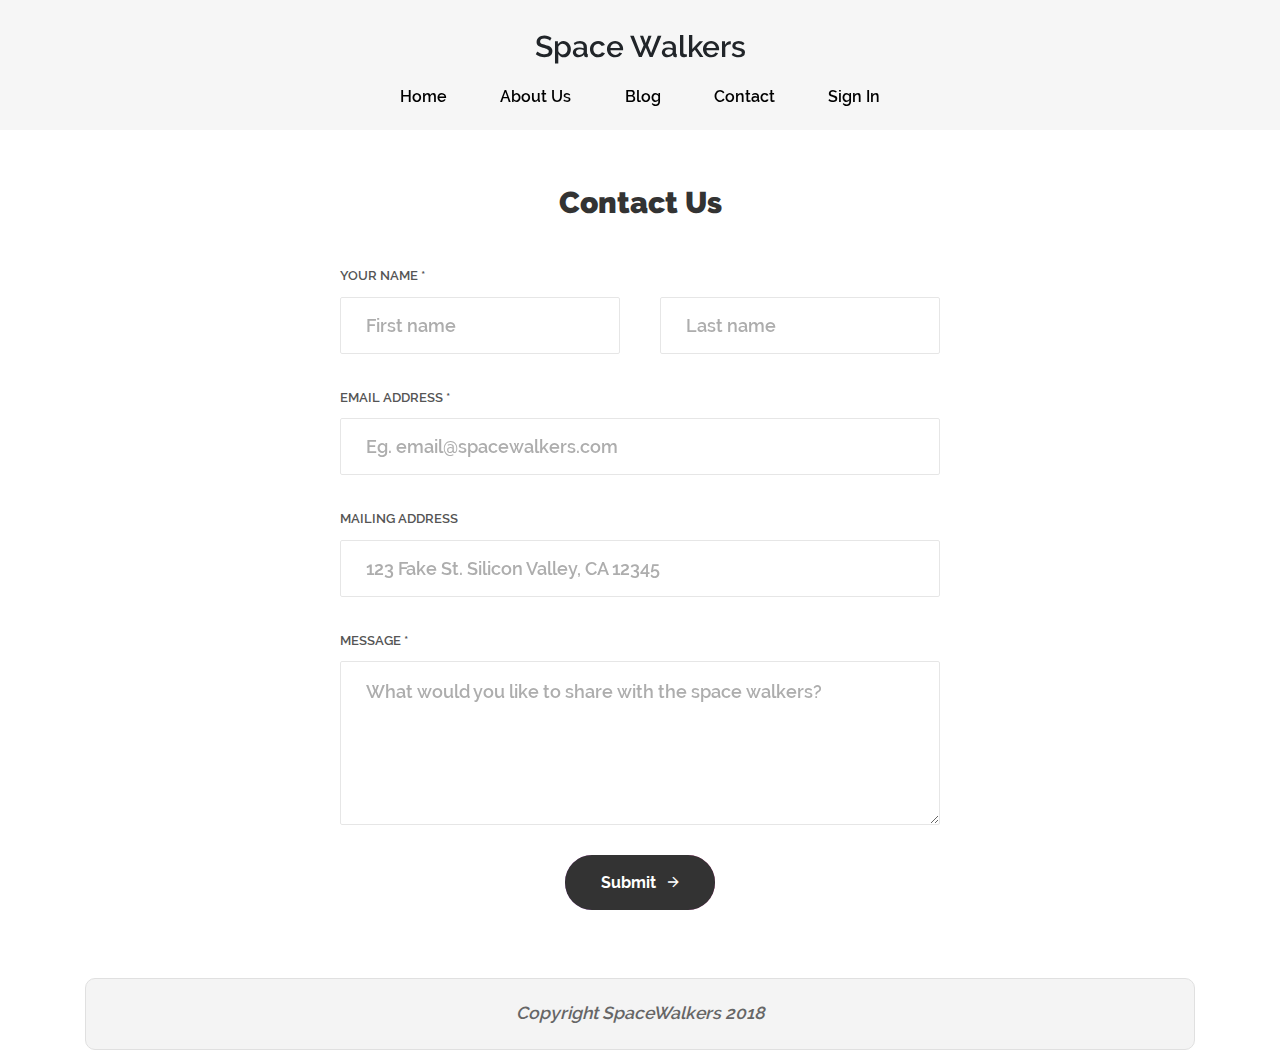
<file: sign-up/sign-up.html>
<!DOCTYPE html>
<html lang="en">

<head>
	<title>Space Walkers Sign Up</title>
	<meta charset="UTF-8">
	<meta name="viewport" content="width=device-width, initial-scale=1">
	<link href="https://fonts.googleapis.com/css?family=Russo+One|Ubuntu" rel="stylesheet" />
	<link href="../css/index.css" rel="stylesheet" />

	<!--===============================================================================================-->
	<link rel="icon" type="image/png" href="images/icons/favicon.ico" />
	<!--===============================================================================================-->
	<link rel="stylesheet" type="text/css" href="vendor/bootstrap/css/bootstrap.min.css">
	<!--===============================================================================================-->
	<link rel="stylesheet" type="text/css" href="fonts/font-awesome-4.7.0/css/font-awesome.min.css">
	<!--===============================================================================================-->
	<link rel="stylesheet" type="text/css" href="fonts/iconic/css/material-design-iconic-font.min.css">
	<!--===============================================================================================-->
	<link rel="stylesheet" type="text/css" href="vendor/animate/animate.css">
	<!--===============================================================================================-->
	<link rel="stylesheet" type="text/css" href="vendor/css-hamburgers/hamburgers.min.css">
	<!--===============================================================================================-->
	<link rel="stylesheet" type="text/css" href="vendor/animsition/css/animsition.min.css">
	<!--===============================================================================================-->
	<link rel="stylesheet" type="text/css" href="vendor/select2/select2.min.css">
	<!--===============================================================================================-->
	<link rel="stylesheet" type="text/css" href="vendor/daterangepicker/daterangepicker.css">
	<!--===============================================================================================-->
	<link rel="stylesheet" type="text/css" href="css/util.css">
	<link rel="stylesheet" type="text/css" href="css/main.css">
	<!--===============================================================================================-->
</head>

<body>

	<div class="navigation-container">
		<div class="navigation">
			<h1>Space Walkers</h1>
			<nav>
				<a href="../index.html">Home</a> <a href="#">About Us</a> <a href="#">Blog</a>
				<a href="#">Contact</a> <a href="#">Sign In</a>
			</nav>
		</div>
	</div>
	<div class="container home">
		<div class="wrap-contact100">
			<form class="contact100-form validate-form">
				<span class="contact100-form-title">
					Contact Us
				</span>

				<label class="label-input100" for="first-name">Your Name *</label>
				<div class="wrap-input100 rs1 validate-input">
					<input id="first-name" class="input100" type="text" name="first-name" placeholder="First name">
					<span class="focus-input100"></span>
				</div>
				<div class="wrap-input100 rs1 validate-input">
					<input class="input100" type="text" name="last-name" placeholder="Last name">
					<span class="focus-input100"></span>
				</div>

				<label class="label-input100" for="email">Email Address *</label>
				<div class="wrap-input100 validate-input">
					<input id="email" class="input100" type="text" name="email" placeholder="Eg. email@spacewalkers.com">
					<span class="focus-input100"></span>
				</div>

				<label class="label-input100" for="mailing-adddress">Mailing Address</label>
				<div class="wrap-input100">
					<input id="mailing-adddress" class="input100" type="text" name="mailing-adddress" placeholder="123 Fake St. Silicon Valley, CA 12345">
					<span class="focus-input100"></span>
				</div>

				<label class="label-input100" for="message">Message *</label>
				<div class="wrap-input100 validate-input">
					<textarea id="message" class="input100" name="message" placeholder="What would you like to share with the space walkers?"></textarea>
					<span class="focus-input100"></span>
				</div>

				<div class="container-contact100-form-btn">
					<button class="contact100-form-btn">
						<span>
							Submit
							<i class="zmdi zmdi-arrow-right m-l-8"></i>
						</span>
					</button>
				</div>
			</form>
		</div>
		<footer>
			<p>Copyright SpaceWalkers 2018</p>
		</footer>

	</div>



	<!--===============================================================================================-->
	<script src="vendor/jquery/jquery-3.2.1.min.js"></script>
	<!--===============================================================================================-->
	<script src="vendor/animsition/js/animsition.min.js"></script>
	<!--===============================================================================================-->
	<script src="vendor/bootstrap/js/popper.js"></script>
	<script src="vendor/bootstrap/js/bootstrap.min.js"></script>
	<!--===============================================================================================-->
	<script src="vendor/select2/select2.min.js"></script>
	<!--===============================================================================================-->
	<script src="vendor/daterangepicker/moment.min.js"></script>
	<script src="vendor/daterangepicker/daterangepicker.js"></script>
	<!--===============================================================================================-->
	<script src="vendor/countdowntime/countdowntime.js"></script>
	<!--===============================================================================================-->
	<script src="js/main.js"></script>


	<!-- Global site tag (gtag.js) - Google Analytics -->
	<script async src="https://www.googletagmanager.com/gtag/js?id=UA-23581568-13"></script>
	<script>
		window.dataLayer = window.dataLayer || [];

		function gtag() {
			dataLayer.push(arguments);
		}
		gtag('js', new Date());

		gtag('config', 'UA-23581568-13');
	</script>

</body>

</html>
</file>
<file: sign-up/vendor/daterangepicker/daterangepicker.css>
.daterangepicker {
  position: absolute;
  color: inherit;
  background-color: #fff;
  border-radius: 4px;
  width: 278px;
  padding: 4px;
  margin-top: 1px;
  top: 100px;
  left: 20px;
  /* Calendars */ }
  .daterangepicker:before, .daterangepicker:after {
    position: absolute;
    display: inline-block;
    border-bottom-color: rgba(0, 0, 0, 0.2);
    content: ''; }
  .daterangepicker:before {
    top: -7px;
    border-right: 7px solid transparent;
    border-left: 7px solid transparent;
    border-bottom: 7px solid #ccc; }
  .daterangepicker:after {
    top: -6px;
    border-right: 6px solid transparent;
    border-bottom: 6px solid #fff;
    border-left: 6px solid transparent; }
  .daterangepicker.opensleft:before {
    right: 9px; }
  .daterangepicker.opensleft:after {
    right: 10px; }
  .daterangepicker.openscenter:before {
    left: 0;
    right: 0;
    width: 0;
    margin-left: auto;
    margin-right: auto; }
  .daterangepicker.openscenter:after {
    left: 0;
    right: 0;
    width: 0;
    margin-left: auto;
    margin-right: auto; }
  .daterangepicker.opensright:before {
    left: 9px; }
  .daterangepicker.opensright:after {
    left: 10px; }
  .daterangepicker.dropup {
    margin-top: -5px; }
    .daterangepicker.dropup:before {
      top: initial;
      bottom: -7px;
      border-bottom: initial;
      border-top: 7px solid #ccc; }
    .daterangepicker.dropup:after {
      top: initial;
      bottom: -6px;
      border-bottom: initial;
      border-top: 6px solid #fff; }
  .daterangepicker.dropdown-menu {
    max-width: none;
    z-index: 3001; }
  .daterangepicker.single .ranges, .daterangepicker.single .calendar {
    float: none; }
  .daterangepicker.show-calendar .calendar {
    display: block; }
  .daterangepicker .calendar {
    display: none;
    max-width: 270px;
    margin: 4px; }
    .daterangepicker .calendar.single .calendar-table {
      border: none; }
    .daterangepicker .calendar th, .daterangepicker .calendar td {
      white-space: nowrap;
      text-align: center;
      min-width: 32px; }
  .daterangepicker .calendar-table {
    border: 1px solid #fff;
    padding: 4px;
    border-radius: 4px;
    background-color: #fff; }
  .daterangepicker table {
    width: 100%;
    margin: 0; }
  .daterangepicker td, .daterangepicker th {
    text-align: center;
    width: 20px;
    height: 20px;
    border-radius: 4px;
    border: 1px solid transparent;
    white-space: nowrap;
    cursor: pointer; }
    .daterangepicker td.available:hover, .daterangepicker th.available:hover {
      background-color: #eee;
      border-color: transparent;
      color: inherit; }
    .daterangepicker td.week, .daterangepicker th.week {
      font-size: 80%;
      color: #ccc; }
  .daterangepicker td.off, .daterangepicker td.off.in-range, .daterangepicker td.off.start-date, .daterangepicker td.off.end-date {
    background-color: #fff;
    border-color: transparent;
    color: #999; }
  .daterangepicker td.in-range {
    background-color: #ebf4f8;
    border-color: transparent;
    color: #000;
    border-radius: 0; }
  .daterangepicker td.start-date {
    border-radius: 4px 0 0 4px; }
  .daterangepicker td.end-date {
    border-radius: 0 4px 4px 0; }
  .daterangepicker td.start-date.end-date {
    border-radius: 4px; }
  .daterangepicker td.active, .daterangepicker td.active:hover {
    background-color: #357ebd;
    border-color: transparent;
    color: #fff; }
  .daterangepicker th.month {
    width: auto; }
  .daterangepicker td.disabled, .daterangepicker option.disabled {
    color: #999;
    cursor: not-allowed;
    text-decoration: line-through; }
  .daterangepicker select.monthselect, .daterangepicker select.yearselect {
    font-size: 12px;
    padding: 1px;
    height: auto;
    margin: 0;
    cursor: default; }
  .daterangepicker select.monthselect {
    margin-right: 2%;
    width: 56%; }
  .daterangepicker select.yearselect {
    width: 40%; }
  .daterangepicker select.hourselect, .daterangepicker select.minuteselect, .daterangepicker select.secondselect, .daterangepicker select.ampmselect {
    width: 50px;
    margin-bottom: 0; }
  .daterangepicker .input-mini {
    border: 1px solid #ccc;
    border-radius: 4px;
    color: #555;
    height: 30px;
    line-height: 30px;
    display: block;
    vertical-align: middle;
    margin: 0 0 5px 0;
    padding: 0 6px 0 28px;
    width: 100%; }
    .daterangepicker .input-mini.active {
      border: 1px solid #08c;
      border-radius: 4px; }
  .daterangepicker .daterangepicker_input {
    position: relative; }
    .daterangepicker .daterangepicker_input i {
      position: absolute;
      left: 8px;
      top: 8px; }
  .daterangepicker.rtl .input-mini {
    padding-right: 28px;
    padding-left: 6px; }
  .daterangepicker.rtl .daterangepicker_input i {
    left: auto;
    right: 8px; }
  .daterangepicker .calendar-time {
    text-align: center;
    margin: 5px auto;
    line-height: 30px;
    position: relative;
    padding-left: 28px; }
    .daterangepicker .calendar-time select.disabled {
      color: #ccc;
      cursor: not-allowed; }

.ranges {
  font-size: 11px;
  float: none;
  margin: 4px;
  text-align: left; }
  .ranges ul {
    list-style: none;
    margin: 0 auto;
    padding: 0;
    width: 100%; }
  .ranges li {
    font-size: 13px;
    background-color: #f5f5f5;
    border: 1px solid #f5f5f5;
    border-radius: 4px;
    color: #08c;
    padding: 3px 12px;
    margin-bottom: 8px;
    cursor: pointer; }
    .ranges li:hover {
      background-color: #08c;
      border: 1px solid #08c;
      color: #fff; }
    .ranges li.active {
      background-color: #08c;
      border: 1px solid #08c;
      color: #fff; }

/*  Larger Screen Styling */
@media (min-width: 564px) {
  .daterangepicker {
    width: auto; }
    .daterangepicker .ranges ul {
      width: 160px; }
    .daterangepicker.single .ranges ul {
      width: 100%; }
    .daterangepicker.single .calendar.left {
      clear: none; }
    .daterangepicker.single.ltr .ranges, .daterangepicker.single.ltr .calendar {
      float: left; }
    .daterangepicker.single.rtl .ranges, .daterangepicker.single.rtl .calendar {
      float: right; }
    .daterangepicker.ltr {
      direction: ltr;
      text-align: left; }
      .daterangepicker.ltr .calendar.left {
        clear: left;
        margin-right: 0; }
        .daterangepicker.ltr .calendar.left .calendar-table {
          border-right: none;
          border-top-right-radius: 0;
          border-bottom-right-radius: 0; }
      .daterangepicker.ltr .calendar.right {
        margin-left: 0; }
        .daterangepicker.ltr .calendar.right .calendar-table {
          border-left: none;
          border-top-left-radius: 0;
          border-bottom-left-radius: 0; }
      .daterangepicker.ltr .left .daterangepicker_input {
        padding-right: 12px; }
      .daterangepicker.ltr .calendar.left .calendar-table {
        padding-right: 12px; }
      .daterangepicker.ltr .ranges, .daterangepicker.ltr .calendar {
        float: left; }
    .daterangepicker.rtl {
      direction: rtl;
      text-align: right; }
      .daterangepicker.rtl .calendar.left {
        clear: right;
        margin-left: 0; }
        .daterangepicker.rtl .calendar.left .calendar-table {
          border-left: none;
          border-top-left-radius: 0;
          border-bottom-left-radius: 0; }
      .daterangepicker.rtl .calendar.right {
        margin-right: 0; }
        .daterangepicker.rtl .calendar.right .calendar-table {
          border-right: none;
          border-top-right-radius: 0;
          border-bottom-right-radius: 0; }
      .daterangepicker.rtl .left .daterangepicker_input {
        padding-left: 12px; }
      .daterangepicker.rtl .calendar.left .calendar-table {
        padding-left: 12px; }
      .daterangepicker.rtl .ranges, .daterangepicker.rtl .calendar {
        text-align: right;
        float: right; } }
@media (min-width: 730px) {
  .daterangepicker .ranges {
    width: auto; }
  .daterangepicker.ltr .ranges {
    float: left; }
  .daterangepicker.rtl .ranges {
    float: right; }
  .daterangepicker .calendar.left {
    clear: none !important; } }
</file>
<file: sign-up/css/util.css>
/*[ FONT SIZE ]
///////////////////////////////////////////////////////////
*/
.fs-1 {font-size: 1px;}
.fs-2 {font-size: 2px;}
.fs-3 {font-size: 3px;}
.fs-4 {font-size: 4px;}
.fs-5 {font-size: 5px;}
.fs-6 {font-size: 6px;}
.fs-7 {font-size: 7px;}
.fs-8 {font-size: 8px;}
.fs-9 {font-size: 9px;}
.fs-10 {font-size: 10px;}
.fs-11 {font-size: 11px;}
.fs-12 {font-size: 12px;}
.fs-13 {font-size: 13px;}
.fs-14 {font-size: 14px;}
.fs-15 {font-size: 15px;}
.fs-16 {font-size: 16px;}
.fs-17 {font-size: 17px;}
.fs-18 {font-size: 18px;}
.fs-19 {font-size: 19px;}
.fs-20 {font-size: 20px;}
.fs-21 {font-size: 21px;}
.fs-22 {font-size: 22px;}
.fs-23 {font-size: 23px;}
.fs-24 {font-size: 24px;}
.fs-25 {font-size: 25px;}
.fs-26 {font-size: 26px;}
.fs-27 {font-size: 27px;}
.fs-28 {font-size: 28px;}
.fs-29 {font-size: 29px;}
.fs-30 {font-size: 30px;}
.fs-31 {font-size: 31px;}
.fs-32 {font-size: 32px;}
.fs-33 {font-size: 33px;}
.fs-34 {font-size: 34px;}
.fs-35 {font-size: 35px;}
.fs-36 {font-size: 36px;}
.fs-37 {font-size: 37px;}
.fs-38 {font-size: 38px;}
.fs-39 {font-size: 39px;}
.fs-40 {font-size: 40px;}
.fs-41 {font-size: 41px;}
.fs-42 {font-size: 42px;}
.fs-43 {font-size: 43px;}
.fs-44 {font-size: 44px;}
.fs-45 {font-size: 45px;}
.fs-46 {font-size: 46px;}
.fs-47 {font-size: 47px;}
.fs-48 {font-size: 48px;}
.fs-49 {font-size: 49px;}
.fs-50 {font-size: 50px;}
.fs-51 {font-size: 51px;}
.fs-52 {font-size: 52px;}
.fs-53 {font-size: 53px;}
.fs-54 {font-size: 54px;}
.fs-55 {font-size: 55px;}
.fs-56 {font-size: 56px;}
.fs-57 {font-size: 57px;}
.fs-58 {font-size: 58px;}
.fs-59 {font-size: 59px;}
.fs-60 {font-size: 60px;}
.fs-61 {font-size: 61px;}
.fs-62 {font-size: 62px;}
.fs-63 {font-size: 63px;}
.fs-64 {font-size: 64px;}
.fs-65 {font-size: 65px;}
.fs-66 {font-size: 66px;}
.fs-67 {font-size: 67px;}
.fs-68 {font-size: 68px;}
.fs-69 {font-size: 69px;}
.fs-70 {font-size: 70px;}
.fs-71 {font-size: 71px;}
.fs-72 {font-size: 72px;}
.fs-73 {font-size: 73px;}
.fs-74 {font-size: 74px;}
.fs-75 {font-size: 75px;}
.fs-76 {font-size: 76px;}
.fs-77 {font-size: 77px;}
.fs-78 {font-size: 78px;}
.fs-79 {font-size: 79px;}
.fs-80 {font-size: 80px;}
.fs-81 {font-size: 81px;}
.fs-82 {font-size: 82px;}
.fs-83 {font-size: 83px;}
.fs-84 {font-size: 84px;}
.fs-85 {font-size: 85px;}
.fs-86 {font-size: 86px;}
.fs-87 {font-size: 87px;}
.fs-88 {font-size: 88px;}
.fs-89 {font-size: 89px;}
.fs-90 {font-size: 90px;}
.fs-91 {font-size: 91px;}
.fs-92 {font-size: 92px;}
.fs-93 {font-size: 93px;}
.fs-94 {font-size: 94px;}
.fs-95 {font-size: 95px;}
.fs-96 {font-size: 96px;}
.fs-97 {font-size: 97px;}
.fs-98 {font-size: 98px;}
.fs-99 {font-size: 99px;}
.fs-100 {font-size: 100px;}
.fs-101 {font-size: 101px;}
.fs-102 {font-size: 102px;}
.fs-103 {font-size: 103px;}
.fs-104 {font-size: 104px;}
.fs-105 {font-size: 105px;}
.fs-106 {font-size: 106px;}
.fs-107 {font-size: 107px;}
.fs-108 {font-size: 108px;}
.fs-109 {font-size: 109px;}
.fs-110 {font-size: 110px;}
.fs-111 {font-size: 111px;}
.fs-112 {font-size: 112px;}
.fs-113 {font-size: 113px;}
.fs-114 {font-size: 114px;}
.fs-115 {font-size: 115px;}
.fs-116 {font-size: 116px;}
.fs-117 {font-size: 117px;}
.fs-118 {font-size: 118px;}
.fs-119 {font-size: 119px;}
.fs-120 {font-size: 120px;}
.fs-121 {font-size: 121px;}
.fs-122 {font-size: 122px;}
.fs-123 {font-size: 123px;}
.fs-124 {font-size: 124px;}
.fs-125 {font-size: 125px;}
.fs-126 {font-size: 126px;}
.fs-127 {font-size: 127px;}
.fs-128 {font-size: 128px;}
.fs-129 {font-size: 129px;}
.fs-130 {font-size: 130px;}
.fs-131 {font-size: 131px;}
.fs-132 {font-size: 132px;}
.fs-133 {font-size: 133px;}
.fs-134 {font-size: 134px;}
.fs-135 {font-size: 135px;}
.fs-136 {font-size: 136px;}
.fs-137 {font-size: 137px;}
.fs-138 {font-size: 138px;}
.fs-139 {font-size: 139px;}
.fs-140 {font-size: 140px;}
.fs-141 {font-size: 141px;}
.fs-142 {font-size: 142px;}
.fs-143 {font-size: 143px;}
.fs-144 {font-size: 144px;}
.fs-145 {font-size: 145px;}
.fs-146 {font-size: 146px;}
.fs-147 {font-size: 147px;}
.fs-148 {font-size: 148px;}
.fs-149 {font-size: 149px;}
.fs-150 {font-size: 150px;}
.fs-151 {font-size: 151px;}
.fs-152 {font-size: 152px;}
.fs-153 {font-size: 153px;}
.fs-154 {font-size: 154px;}
.fs-155 {font-size: 155px;}
.fs-156 {font-size: 156px;}
.fs-157 {font-size: 157px;}
.fs-158 {font-size: 158px;}
.fs-159 {font-size: 159px;}
.fs-160 {font-size: 160px;}
.fs-161 {font-size: 161px;}
.fs-162 {font-size: 162px;}
.fs-163 {font-size: 163px;}
.fs-164 {font-size: 164px;}
.fs-165 {font-size: 165px;}
.fs-166 {font-size: 166px;}
.fs-167 {font-size: 167px;}
.fs-168 {font-size: 168px;}
.fs-169 {font-size: 169px;}
.fs-170 {font-size: 170px;}
.fs-171 {font-size: 171px;}
.fs-172 {font-size: 172px;}
.fs-173 {font-size: 173px;}
.fs-174 {font-size: 174px;}
.fs-175 {font-size: 175px;}
.fs-176 {font-size: 176px;}
.fs-177 {font-size: 177px;}
.fs-178 {font-size: 178px;}
.fs-179 {font-size: 179px;}
.fs-180 {font-size: 180px;}
.fs-181 {font-size: 181px;}
.fs-182 {font-size: 182px;}
.fs-183 {font-size: 183px;}
.fs-184 {font-size: 184px;}
.fs-185 {font-size: 185px;}
.fs-186 {font-size: 186px;}
.fs-187 {font-size: 187px;}
.fs-188 {font-size: 188px;}
.fs-189 {font-size: 189px;}
.fs-190 {font-size: 190px;}
.fs-191 {font-size: 191px;}
.fs-192 {font-size: 192px;}
.fs-193 {font-size: 193px;}
.fs-194 {font-size: 194px;}
.fs-195 {font-size: 195px;}
.fs-196 {font-size: 196px;}
.fs-197 {font-size: 197px;}
.fs-198 {font-size: 198px;}
.fs-199 {font-size: 199px;}
.fs-200 {font-size: 200px;}

/*[ PADDING ]
///////////////////////////////////////////////////////////
*/
.p-t-0 {padding-top: 0px;}
.p-t-1 {padding-top: 1px;}
.p-t-2 {padding-top: 2px;}
.p-t-3 {padding-top: 3px;}
.p-t-4 {padding-top: 4px;}
.p-t-5 {padding-top: 5px;}
.p-t-6 {padding-top: 6px;}
.p-t-7 {padding-top: 7px;}
.p-t-8 {padding-top: 8px;}
.p-t-9 {padding-top: 9px;}
.p-t-10 {padding-top: 10px;}
.p-t-11 {padding-top: 11px;}
.p-t-12 {padding-top: 12px;}
.p-t-13 {padding-top: 13px;}
.p-t-14 {padding-top: 14px;}
.p-t-15 {padding-top: 15px;}
.p-t-16 {padding-top: 16px;}
.p-t-17 {padding-top: 17px;}
.p-t-18 {padding-top: 18px;}
.p-t-19 {padding-top: 19px;}
.p-t-20 {padding-top: 20px;}
.p-t-21 {padding-top: 21px;}
.p-t-22 {padding-top: 22px;}
.p-t-23 {padding-top: 23px;}
.p-t-24 {padding-top: 24px;}
.p-t-25 {padding-top: 25px;}
.p-t-26 {padding-top: 26px;}
.p-t-27 {padding-top: 27px;}
.p-t-28 {padding-top: 28px;}
.p-t-29 {padding-top: 29px;}
.p-t-30 {padding-top: 30px;}
.p-t-31 {padding-top: 31px;}
.p-t-32 {padding-top: 32px;}
.p-t-33 {padding-top: 33px;}
.p-t-34 {padding-top: 34px;}
.p-t-35 {padding-top: 35px;}
.p-t-36 {padding-top: 36px;}
.p-t-37 {padding-top: 37px;}
.p-t-38 {padding-top: 38px;}
.p-t-39 {padding-top: 39px;}
.p-t-40 {padding-top: 40px;}
.p-t-41 {padding-top: 41px;}
.p-t-42 {padding-top: 42px;}
.p-t-43 {padding-top: 43px;}
.p-t-44 {padding-top: 44px;}
.p-t-45 {padding-top: 45px;}
.p-t-46 {padding-top: 46px;}
.p-t-47 {padding-top: 47px;}
.p-t-48 {padding-top: 48px;}
.p-t-49 {padding-top: 49px;}
.p-t-50 {padding-top: 50px;}
.p-t-51 {padding-top: 51px;}
.p-t-52 {padding-top: 52px;}
.p-t-53 {padding-top: 53px;}
.p-t-54 {padding-top: 54px;}
.p-t-55 {padding-top: 55px;}
.p-t-56 {padding-top: 56px;}
.p-t-57 {padding-top: 57px;}
.p-t-58 {padding-top: 58px;}
.p-t-59 {padding-top: 59px;}
.p-t-60 {padding-top: 60px;}
.p-t-61 {padding-top: 61px;}
.p-t-62 {padding-top: 62px;}
.p-t-63 {padding-top: 63px;}
.p-t-64 {padding-top: 64px;}
.p-t-65 {padding-top: 65px;}
.p-t-66 {padding-top: 66px;}
.p-t-67 {padding-top: 67px;}
.p-t-68 {padding-top: 68px;}
.p-t-69 {padding-top: 69px;}
.p-t-70 {padding-top: 70px;}
.p-t-71 {padding-top: 71px;}
.p-t-72 {padding-top: 72px;}
.p-t-73 {padding-top: 73px;}
.p-t-74 {padding-top: 74px;}
.p-t-75 {padding-top: 75px;}
.p-t-76 {padding-top: 76px;}
.p-t-77 {padding-top: 77px;}
.p-t-78 {padding-top: 78px;}
.p-t-79 {padding-top: 79px;}
.p-t-80 {padding-top: 80px;}
.p-t-81 {padding-top: 81px;}
.p-t-82 {padding-top: 82px;}
.p-t-83 {padding-top: 83px;}
.p-t-84 {padding-top: 84px;}
.p-t-85 {padding-top: 85px;}
.p-t-86 {padding-top: 86px;}
.p-t-87 {padding-top: 87px;}
.p-t-88 {padding-top: 88px;}
.p-t-89 {padding-top: 89px;}
.p-t-90 {padding-top: 90px;}
.p-t-91 {padding-top: 91px;}
.p-t-92 {padding-top: 92px;}
.p-t-93 {padding-top: 93px;}
.p-t-94 {padding-top: 94px;}
.p-t-95 {padding-top: 95px;}
.p-t-96 {padding-top: 96px;}
.p-t-97 {padding-top: 97px;}
.p-t-98 {padding-top: 98px;}
.p-t-99 {padding-top: 99px;}
.p-t-100 {padding-top: 100px;}
.p-t-101 {padding-top: 101px;}
.p-t-102 {padding-top: 102px;}
.p-t-103 {padding-top: 103px;}
.p-t-104 {padding-top: 104px;}
.p-t-105 {padding-top: 105px;}
.p-t-106 {padding-top: 106px;}
.p-t-107 {padding-top: 107px;}
.p-t-108 {padding-top: 108px;}
.p-t-109 {padding-top: 109px;}
.p-t-110 {padding-top: 110px;}
.p-t-111 {padding-top: 111px;}
.p-t-112 {padding-top: 112px;}
.p-t-113 {padding-top: 113px;}
.p-t-114 {padding-top: 114px;}
.p-t-115 {padding-top: 115px;}
.p-t-116 {padding-top: 116px;}
.p-t-117 {padding-top: 117px;}
.p-t-118 {padding-top: 118px;}
.p-t-119 {padding-top: 119px;}
.p-t-120 {padding-top: 120px;}
.p-t-121 {padding-top: 121px;}
.p-t-122 {padding-top: 122px;}
.p-t-123 {padding-top: 123px;}
.p-t-124 {padding-top: 124px;}
.p-t-125 {padding-top: 125px;}
.p-t-126 {padding-top: 126px;}
.p-t-127 {padding-top: 127px;}
.p-t-128 {padding-top: 128px;}
.p-t-129 {padding-top: 129px;}
.p-t-130 {padding-top: 130px;}
.p-t-131 {padding-top: 131px;}
.p-t-132 {padding-top: 132px;}
.p-t-133 {padding-top: 133px;}
.p-t-134 {padding-top: 134px;}
.p-t-135 {padding-top: 135px;}
.p-t-136 {padding-top: 136px;}
.p-t-137 {padding-top: 137px;}
.p-t-138 {padding-top: 138px;}
.p-t-139 {padding-top: 139px;}
.p-t-140 {padding-top: 140px;}
.p-t-141 {padding-top: 141px;}
.p-t-142 {padding-top: 142px;}
.p-t-143 {padding-top: 143px;}
.p-t-144 {padding-top: 144px;}
.p-t-145 {padding-top: 145px;}
.p-t-146 {padding-top: 146px;}
.p-t-147 {padding-top: 147px;}
.p-t-148 {padding-top: 148px;}
.p-t-149 {padding-top: 149px;}
.p-t-150 {padding-top: 150px;}
.p-t-151 {padding-top: 151px;}
.p-t-152 {padding-top: 152px;}
.p-t-153 {padding-top: 153px;}
.p-t-154 {padding-top: 154px;}
.p-t-155 {padding-top: 155px;}
.p-t-156 {padding-top: 156px;}
.p-t-157 {padding-top: 157px;}
.p-t-158 {padding-top: 158px;}
.p-t-159 {padding-top: 159px;}
.p-t-160 {padding-top: 160px;}
.p-t-161 {padding-top: 161px;}
.p-t-162 {padding-top: 162px;}
.p-t-163 {padding-top: 163px;}
.p-t-164 {padding-top: 164px;}
.p-t-165 {padding-top: 165px;}
.p-t-166 {padding-top: 166px;}
.p-t-167 {padding-top: 167px;}
.p-t-168 {padding-top: 168px;}
.p-t-169 {padding-top: 169px;}
.p-t-170 {padding-top: 170px;}
.p-t-171 {padding-top: 171px;}
.p-t-172 {padding-top: 172px;}
.p-t-173 {padding-top: 173px;}
.p-t-174 {padding-top: 174px;}
.p-t-175 {padding-top: 175px;}
.p-t-176 {padding-top: 176px;}
.p-t-177 {padding-top: 177px;}
.p-t-178 {padding-top: 178px;}
.p-t-179 {padding-top: 179px;}
.p-t-180 {padding-top: 180px;}
.p-t-181 {padding-top: 181px;}
.p-t-182 {padding-top: 182px;}
.p-t-183 {padding-top: 183px;}
.p-t-184 {padding-top: 184px;}
.p-t-185 {padding-top: 185px;}
.p-t-186 {padding-top: 186px;}
.p-t-187 {padding-top: 187px;}
.p-t-188 {padding-top: 188px;}
.p-t-189 {padding-top: 189px;}
.p-t-190 {padding-top: 190px;}
.p-t-191 {padding-top: 191px;}
.p-t-192 {padding-top: 192px;}
.p-t-193 {padding-top: 193px;}
.p-t-194 {padding-top: 194px;}
.p-t-195 {padding-top: 195px;}
.p-t-196 {padding-top: 196px;}
.p-t-197 {padding-top: 197px;}
.p-t-198 {padding-top: 198px;}
.p-t-199 {padding-top: 199px;}
.p-t-200 {padding-top: 200px;}
.p-t-201 {padding-top: 201px;}
.p-t-202 {padding-top: 202px;}
.p-t-203 {padding-top: 203px;}
.p-t-204 {padding-top: 204px;}
.p-t-205 {padding-top: 205px;}
.p-t-206 {padding-top: 206px;}
.p-t-207 {padding-top: 207px;}
.p-t-208 {padding-top: 208px;}
.p-t-209 {padding-top: 209px;}
.p-t-210 {padding-top: 210px;}
.p-t-211 {padding-top: 211px;}
.p-t-212 {padding-top: 212px;}
.p-t-213 {padding-top: 213px;}
.p-t-214 {padding-top: 214px;}
.p-t-215 {padding-top: 215px;}
.p-t-216 {padding-top: 216px;}
.p-t-217 {padding-top: 217px;}
.p-t-218 {padding-top: 218px;}
.p-t-219 {padding-top: 219px;}
.p-t-220 {padding-top: 220px;}
.p-t-221 {padding-top: 221px;}
.p-t-222 {padding-top: 222px;}
.p-t-223 {padding-top: 223px;}
.p-t-224 {padding-top: 224px;}
.p-t-225 {padding-top: 225px;}
.p-t-226 {padding-top: 226px;}
.p-t-227 {padding-top: 227px;}
.p-t-228 {padding-top: 228px;}
.p-t-229 {padding-top: 229px;}
.p-t-230 {padding-top: 230px;}
.p-t-231 {padding-top: 231px;}
.p-t-232 {padding-top: 232px;}
.p-t-233 {padding-top: 233px;}
.p-t-234 {padding-top: 234px;}
.p-t-235 {padding-top: 235px;}
.p-t-236 {padding-top: 236px;}
.p-t-237 {padding-top: 237px;}
.p-t-238 {padding-top: 238px;}
.p-t-239 {padding-top: 239px;}
.p-t-240 {padding-top: 240px;}
.p-t-241 {padding-top: 241px;}
.p-t-242 {padding-top: 242px;}
.p-t-243 {padding-top: 243px;}
.p-t-244 {padding-top: 244px;}
.p-t-245 {padding-top: 245px;}
.p-t-246 {padding-top: 246px;}
.p-t-247 {padding-top: 247px;}
.p-t-248 {padding-top: 248px;}
.p-t-249 {padding-top: 249px;}
.p-t-250 {padding-top: 250px;}
.p-b-0 {padding-bottom: 0px;}
.p-b-1 {padding-bottom: 1px;}
.p-b-2 {padding-bottom: 2px;}
.p-b-3 {padding-bottom: 3px;}
.p-b-4 {padding-bottom: 4px;}
.p-b-5 {padding-bottom: 5px;}
.p-b-6 {padding-bottom: 6px;}
.p-b-7 {padding-bottom: 7px;}
.p-b-8 {padding-bottom: 8px;}
.p-b-9 {padding-bottom: 9px;}
.p-b-10 {padding-bottom: 10px;}
.p-b-11 {padding-bottom: 11px;}
.p-b-12 {padding-bottom: 12px;}
.p-b-13 {padding-bottom: 13px;}
.p-b-14 {padding-bottom: 14px;}
.p-b-15 {padding-bottom: 15px;}
.p-b-16 {padding-bottom: 16px;}
.p-b-17 {padding-bottom: 17px;}
.p-b-18 {padding-bottom: 18px;}
.p-b-19 {padding-bottom: 19px;}
.p-b-20 {padding-bottom: 20px;}
.p-b-21 {padding-bottom: 21px;}
.p-b-22 {padding-bottom: 22px;}
.p-b-23 {padding-bottom: 23px;}
.p-b-24 {padding-bottom: 24px;}
.p-b-25 {padding-bottom: 25px;}
.p-b-26 {padding-bottom: 26px;}
.p-b-27 {padding-bottom: 27px;}
.p-b-28 {padding-bottom: 28px;}
.p-b-29 {padding-bottom: 29px;}
.p-b-30 {padding-bottom: 30px;}
.p-b-31 {padding-bottom: 31px;}
.p-b-32 {padding-bottom: 32px;}
.p-b-33 {padding-bottom: 33px;}
.p-b-34 {padding-bottom: 34px;}
.p-b-35 {padding-bottom: 35px;}
.p-b-36 {padding-bottom: 36px;}
.p-b-37 {padding-bottom: 37px;}
.p-b-38 {padding-bottom: 38px;}
.p-b-39 {padding-bottom: 39px;}
.p-b-40 {padding-bottom: 40px;}
.p-b-41 {padding-bottom: 41px;}
.p-b-42 {padding-bottom: 42px;}
.p-b-43 {padding-bottom: 43px;}
.p-b-44 {padding-bottom: 44px;}
.p-b-45 {padding-bottom: 45px;}
.p-b-46 {padding-bottom: 46px;}
.p-b-47 {padding-bottom: 47px;}
.p-b-48 {padding-bottom: 48px;}
.p-b-49 {padding-bottom: 49px;}
.p-b-50 {padding-bottom: 50px;}
.p-b-51 {padding-bottom: 51px;}
.p-b-52 {padding-bottom: 52px;}
.p-b-53 {padding-bottom: 53px;}
.p-b-54 {padding-bottom: 54px;}
.p-b-55 {padding-bottom: 55px;}
.p-b-56 {padding-bottom: 56px;}
.p-b-57 {padding-bottom: 57px;}
.p-b-58 {padding-bottom: 58px;}
.p-b-59 {padding-bottom: 59px;}
.p-b-60 {padding-bottom: 60px;}
.p-b-61 {padding-bottom: 61px;}
.p-b-62 {padding-bottom: 62px;}
.p-b-63 {padding-bottom: 63px;}
.p-b-64 {padding-bottom: 64px;}
.p-b-65 {padding-bottom: 65px;}
.p-b-66 {padding-bottom: 66px;}
.p-b-67 {padding-bottom: 67px;}
.p-b-68 {padding-bottom: 68px;}
.p-b-69 {padding-bottom: 69px;}
.p-b-70 {padding-bottom: 70px;}
.p-b-71 {padding-bottom: 71px;}
.p-b-72 {padding-bottom: 72px;}
.p-b-73 {padding-bottom: 73px;}
.p-b-74 {padding-bottom: 74px;}
.p-b-75 {padding-bottom: 75px;}
.p-b-76 {padding-bottom: 76px;}
.p-b-77 {padding-bottom: 77px;}
.p-b-78 {padding-bottom: 78px;}
.p-b-79 {padding-bottom: 79px;}
.p-b-80 {padding-bottom: 80px;}
.p-b-81 {padding-bottom: 81px;}
.p-b-82 {padding-bottom: 82px;}
.p-b-83 {padding-bottom: 83px;}
.p-b-84 {padding-bottom: 84px;}
.p-b-85 {padding-bottom: 85px;}
.p-b-86 {padding-bottom: 86px;}
.p-b-87 {padding-bottom: 87px;}
.p-b-88 {padding-bottom: 88px;}
.p-b-89 {padding-bottom: 89px;}
.p-b-90 {padding-bottom: 90px;}
.p-b-91 {padding-bottom: 91px;}
.p-b-92 {padding-bottom: 92px;}
.p-b-93 {padding-bottom: 93px;}
.p-b-94 {padding-bottom: 94px;}
.p-b-95 {padding-bottom: 95px;}
.p-b-96 {padding-bottom: 96px;}
.p-b-97 {padding-bottom: 97px;}
.p-b-98 {padding-bottom: 98px;}
.p-b-99 {padding-bottom: 99px;}
.p-b-100 {padding-bottom: 100px;}
.p-b-101 {padding-bottom: 101px;}
.p-b-102 {padding-bottom: 102px;}
.p-b-103 {padding-bottom: 103px;}
.p-b-104 {padding-bottom: 104px;}
.p-b-105 {padding-bottom: 105px;}
.p-b-106 {padding-bottom: 106px;}
.p-b-107 {padding-bottom: 107px;}
.p-b-108 {padding-bottom: 108px;}
.p-b-109 {padding-bottom: 109px;}
.p-b-110 {padding-bottom: 110px;}
.p-b-111 {padding-bottom: 111px;}
.p-b-112 {padding-bottom: 112px;}
.p-b-113 {padding-bottom: 113px;}
.p-b-114 {padding-bottom: 114px;}
.p-b-115 {padding-bottom: 115px;}
.p-b-116 {padding-bottom: 116px;}
.p-b-117 {padding-bottom: 117px;}
.p-b-118 {padding-bottom: 118px;}
.p-b-119 {padding-bottom: 119px;}
.p-b-120 {padding-bottom: 120px;}
.p-b-121 {padding-bottom: 121px;}
.p-b-122 {padding-bottom: 122px;}
.p-b-123 {padding-bottom: 123px;}
.p-b-124 {padding-bottom: 124px;}
.p-b-125 {padding-bottom: 125px;}
.p-b-126 {padding-bottom: 126px;}
.p-b-127 {padding-bottom: 127px;}
.p-b-128 {padding-bottom: 128px;}
.p-b-129 {padding-bottom: 129px;}
.p-b-130 {padding-bottom: 130px;}
.p-b-131 {padding-bottom: 131px;}
.p-b-132 {padding-bottom: 132px;}
.p-b-133 {padding-bottom: 133px;}
.p-b-134 {padding-bottom: 134px;}
.p-b-135 {padding-bottom: 135px;}
.p-b-136 {padding-bottom: 136px;}
.p-b-137 {padding-bottom: 137px;}
.p-b-138 {padding-bottom: 138px;}
.p-b-139 {padding-bottom: 139px;}
.p-b-140 {padding-bottom: 140px;}
.p-b-141 {padding-bottom: 141px;}
.p-b-142 {padding-bottom: 142px;}
.p-b-143 {padding-bottom: 143px;}
.p-b-144 {padding-bottom: 144px;}
.p-b-145 {padding-bottom: 145px;}
.p-b-146 {padding-bottom: 146px;}
.p-b-147 {padding-bottom: 147px;}
.p-b-148 {padding-bottom: 148px;}
.p-b-149 {padding-bottom: 149px;}
.p-b-150 {padding-bottom: 150px;}
.p-b-151 {padding-bottom: 151px;}
.p-b-152 {padding-bottom: 152px;}
.p-b-153 {padding-bottom: 153px;}
.p-b-154 {padding-bottom: 154px;}
.p-b-155 {padding-bottom: 155px;}
.p-b-156 {padding-bottom: 156px;}
.p-b-157 {padding-bottom: 157px;}
.p-b-158 {padding-bottom: 158px;}
.p-b-159 {padding-bottom: 159px;}
.p-b-160 {padding-bottom: 160px;}
.p-b-161 {padding-bottom: 161px;}
.p-b-162 {padding-bottom: 162px;}
.p-b-163 {padding-bottom: 163px;}
.p-b-164 {padding-bottom: 164px;}
.p-b-165 {padding-bottom: 165px;}
.p-b-166 {padding-bottom: 166px;}
.p-b-167 {padding-bottom: 167px;}
.p-b-168 {padding-bottom: 168px;}
.p-b-169 {padding-bottom: 169px;}
.p-b-170 {padding-bottom: 170px;}
.p-b-171 {padding-bottom: 171px;}
.p-b-172 {padding-bottom: 172px;}
.p-b-173 {padding-bottom: 173px;}
.p-b-174 {padding-bottom: 174px;}
.p-b-175 {padding-bottom: 175px;}
.p-b-176 {padding-bottom: 176px;}
.p-b-177 {padding-bottom: 177px;}
.p-b-178 {padding-bottom: 178px;}
.p-b-179 {padding-bottom: 179px;}
.p-b-180 {padding-bottom: 180px;}
.p-b-181 {padding-bottom: 181px;}
.p-b-182 {padding-bottom: 182px;}
.p-b-183 {padding-bottom: 183px;}
.p-b-184 {padding-bottom: 184px;}
.p-b-185 {padding-bottom: 185px;}
.p-b-186 {padding-bottom: 186px;}
.p-b-187 {padding-bottom: 187px;}
.p-b-188 {padding-bottom: 188px;}
.p-b-189 {padding-bottom: 189px;}
.p-b-190 {padding-bottom: 190px;}
.p-b-191 {padding-bottom: 191px;}
.p-b-192 {padding-bottom: 192px;}
.p-b-193 {padding-bottom: 193px;}
.p-b-194 {padding-bottom: 194px;}
.p-b-195 {padding-bottom: 195px;}
.p-b-196 {padding-bottom: 196px;}
.p-b-197 {padding-bottom: 197px;}
.p-b-198 {padding-bottom: 198px;}
.p-b-199 {padding-bottom: 199px;}
.p-b-200 {padding-bottom: 200px;}
.p-b-201 {padding-bottom: 201px;}
.p-b-202 {padding-bottom: 202px;}
.p-b-203 {padding-bottom: 203px;}
.p-b-204 {padding-bottom: 204px;}
.p-b-205 {padding-bottom: 205px;}
.p-b-206 {padding-bottom: 206px;}
.p-b-207 {padding-bottom: 207px;}
.p-b-208 {padding-bottom: 208px;}
.p-b-209 {padding-bottom: 209px;}
.p-b-210 {padding-bottom: 210px;}
.p-b-211 {padding-bottom: 211px;}
.p-b-212 {padding-bottom: 212px;}
.p-b-213 {padding-bottom: 213px;}
.p-b-214 {padding-bottom: 214px;}
.p-b-215 {padding-bottom: 215px;}
.p-b-216 {padding-bottom: 216px;}
.p-b-217 {padding-bottom: 217px;}
.p-b-218 {padding-bottom: 218px;}
.p-b-219 {padding-bottom: 219px;}
.p-b-220 {padding-bottom: 220px;}
.p-b-221 {padding-bottom: 221px;}
.p-b-222 {padding-bottom: 222px;}
.p-b-223 {padding-bottom: 223px;}
.p-b-224 {padding-bottom: 224px;}
.p-b-225 {padding-bottom: 225px;}
.p-b-226 {padding-bottom: 226px;}
.p-b-227 {padding-bottom: 227px;}
.p-b-228 {padding-bottom: 228px;}
.p-b-229 {padding-bottom: 229px;}
.p-b-230 {padding-bottom: 230px;}
.p-b-231 {padding-bottom: 231px;}
.p-b-232 {padding-bottom: 232px;}
.p-b-233 {padding-bottom: 233px;}
.p-b-234 {padding-bottom: 234px;}
.p-b-235 {padding-bottom: 235px;}
.p-b-236 {padding-bottom: 236px;}
.p-b-237 {padding-bottom: 237px;}
.p-b-238 {padding-bottom: 238px;}
.p-b-239 {padding-bottom: 239px;}
.p-b-240 {padding-bottom: 240px;}
.p-b-241 {padding-bottom: 241px;}
.p-b-242 {padding-bottom: 242px;}
.p-b-243 {padding-bottom: 243px;}
.p-b-244 {padding-bottom: 244px;}
.p-b-245 {padding-bottom: 245px;}
.p-b-246 {padding-bottom: 246px;}
.p-b-247 {padding-bottom: 247px;}
.p-b-248 {padding-bottom: 248px;}
.p-b-249 {padding-bottom: 249px;}
.p-b-250 {padding-bottom: 250px;}
.p-l-0 {padding-left: 0px;}
.p-l-1 {padding-left: 1px;}
.p-l-2 {padding-left: 2px;}
.p-l-3 {padding-left: 3px;}
.p-l-4 {padding-left: 4px;}
.p-l-5 {padding-left: 5px;}
.p-l-6 {padding-left: 6px;}
.p-l-7 {padding-left: 7px;}
.p-l-8 {padding-left: 8px;}
.p-l-9 {padding-left: 9px;}
.p-l-10 {padding-left: 10px;}
.p-l-11 {padding-left: 11px;}
.p-l-12 {padding-left: 12px;}
.p-l-13 {padding-left: 13px;}
.p-l-14 {padding-left: 14px;}
.p-l-15 {padding-left: 15px;}
.p-l-16 {padding-left: 16px;}
.p-l-17 {padding-left: 17px;}
.p-l-18 {padding-left: 18px;}
.p-l-19 {padding-left: 19px;}
.p-l-20 {padding-left: 20px;}
.p-l-21 {padding-left: 21px;}
.p-l-22 {padding-left: 22px;}
.p-l-23 {padding-left: 23px;}
.p-l-24 {padding-left: 24px;}
.p-l-25 {padding-left: 25px;}
.p-l-26 {padding-left: 26px;}
.p-l-27 {padding-left: 27px;}
.p-l-28 {padding-left: 28px;}
.p-l-29 {padding-left: 29px;}
.p-l-30 {padding-left: 30px;}
.p-l-31 {padding-left: 31px;}
.p-l-32 {padding-left: 32px;}
.p-l-33 {padding-left: 33px;}
.p-l-34 {padding-left: 34px;}
.p-l-35 {padding-left: 35px;}
.p-l-36 {padding-left: 36px;}
.p-l-37 {padding-left: 37px;}
.p-l-38 {padding-left: 38px;}
.p-l-39 {padding-left: 39px;}
.p-l-40 {padding-left: 40px;}
.p-l-41 {padding-left: 41px;}
.p-l-42 {padding-left: 42px;}
.p-l-43 {padding-left: 43px;}
.p-l-44 {padding-left: 44px;}
.p-l-45 {padding-left: 45px;}
.p-l-46 {padding-left: 46px;}
.p-l-47 {padding-left: 47px;}
.p-l-48 {padding-left: 48px;}
.p-l-49 {padding-left: 49px;}
.p-l-50 {padding-left: 50px;}
.p-l-51 {padding-left: 51px;}
.p-l-52 {padding-left: 52px;}
.p-l-53 {padding-left: 53px;}
.p-l-54 {padding-left: 54px;}
.p-l-55 {padding-left: 55px;}
.p-l-56 {padding-left: 56px;}
.p-l-57 {padding-left: 57px;}
.p-l-58 {padding-left: 58px;}
.p-l-59 {padding-left: 59px;}
.p-l-60 {padding-left: 60px;}
.p-l-61 {padding-left: 61px;}
.p-l-62 {padding-left: 62px;}
.p-l-63 {padding-left: 63px;}
.p-l-64 {padding-left: 64px;}
.p-l-65 {padding-left: 65px;}
.p-l-66 {padding-left: 66px;}
.p-l-67 {padding-left: 67px;}
.p-l-68 {padding-left: 68px;}
.p-l-69 {padding-left: 69px;}
.p-l-70 {padding-left: 70px;}
.p-l-71 {padding-left: 71px;}
.p-l-72 {padding-left: 72px;}
.p-l-73 {padding-left: 73px;}
.p-l-74 {padding-left: 74px;}
.p-l-75 {padding-left: 75px;}
.p-l-76 {padding-left: 76px;}
.p-l-77 {padding-left: 77px;}
.p-l-78 {padding-left: 78px;}
.p-l-79 {padding-left: 79px;}
.p-l-80 {padding-left: 80px;}
.p-l-81 {padding-left: 81px;}
.p-l-82 {padding-left: 82px;}
.p-l-83 {padding-left: 83px;}
.p-l-84 {padding-left: 84px;}
.p-l-85 {padding-left: 85px;}
.p-l-86 {padding-left: 86px;}
.p-l-87 {padding-left: 87px;}
.p-l-88 {padding-left: 88px;}
.p-l-89 {padding-left: 89px;}
.p-l-90 {padding-left: 90px;}
.p-l-91 {padding-left: 91px;}
.p-l-92 {padding-left: 92px;}
.p-l-93 {padding-left: 93px;}
.p-l-94 {padding-left: 94px;}
.p-l-95 {padding-left: 95px;}
.p-l-96 {padding-left: 96px;}
.p-l-97 {padding-left: 97px;}
.p-l-98 {padding-left: 98px;}
.p-l-99 {padding-left: 99px;}
.p-l-100 {padding-left: 100px;}
.p-l-101 {padding-left: 101px;}
.p-l-102 {padding-left: 102px;}
.p-l-103 {padding-left: 103px;}
.p-l-104 {padding-left: 104px;}
.p-l-105 {padding-left: 105px;}
.p-l-106 {padding-left: 106px;}
.p-l-107 {padding-left: 107px;}
.p-l-108 {padding-left: 108px;}
.p-l-109 {padding-left: 109px;}
.p-l-110 {padding-left: 110px;}
.p-l-111 {padding-left: 111px;}
.p-l-112 {padding-left: 112px;}
.p-l-113 {padding-left: 113px;}
.p-l-114 {padding-left: 114px;}
.p-l-115 {padding-left: 115px;}
.p-l-116 {padding-left: 116px;}
.p-l-117 {padding-left: 117px;}
.p-l-118 {padding-left: 118px;}
.p-l-119 {padding-left: 119px;}
.p-l-120 {padding-left: 120px;}
.p-l-121 {padding-left: 121px;}
.p-l-122 {padding-left: 122px;}
.p-l-123 {padding-left: 123px;}
.p-l-124 {padding-left: 124px;}
.p-l-125 {padding-left: 125px;}
.p-l-126 {padding-left: 126px;}
.p-l-127 {padding-left: 127px;}
.p-l-128 {padding-left: 128px;}
.p-l-129 {padding-left: 129px;}
.p-l-130 {padding-left: 130px;}
.p-l-131 {padding-left: 131px;}
.p-l-132 {padding-left: 132px;}
.p-l-133 {padding-left: 133px;}
.p-l-134 {padding-left: 134px;}
.p-l-135 {padding-left: 135px;}
.p-l-136 {padding-left: 136px;}
.p-l-137 {padding-left: 137px;}
.p-l-138 {padding-left: 138px;}
.p-l-139 {padding-left: 139px;}
.p-l-140 {padding-left: 140px;}
.p-l-141 {padding-left: 141px;}
.p-l-142 {padding-left: 142px;}
.p-l-143 {padding-left: 143px;}
.p-l-144 {padding-left: 144px;}
.p-l-145 {padding-left: 145px;}
.p-l-146 {padding-left: 146px;}
.p-l-147 {padding-left: 147px;}
.p-l-148 {padding-left: 148px;}
.p-l-149 {padding-left: 149px;}
.p-l-150 {padding-left: 150px;}
.p-l-151 {padding-left: 151px;}
.p-l-152 {padding-left: 152px;}
.p-l-153 {padding-left: 153px;}
.p-l-154 {padding-left: 154px;}
.p-l-155 {padding-left: 155px;}
.p-l-156 {padding-left: 156px;}
.p-l-157 {padding-left: 157px;}
.p-l-158 {padding-left: 158px;}
.p-l-159 {padding-left: 159px;}
.p-l-160 {padding-left: 160px;}
.p-l-161 {padding-left: 161px;}
.p-l-162 {padding-left: 162px;}
.p-l-163 {padding-left: 163px;}
.p-l-164 {padding-left: 164px;}
.p-l-165 {padding-left: 165px;}
.p-l-166 {padding-left: 166px;}
.p-l-167 {padding-left: 167px;}
.p-l-168 {padding-left: 168px;}
.p-l-169 {padding-left: 169px;}
.p-l-170 {padding-left: 170px;}
.p-l-171 {padding-left: 171px;}
.p-l-172 {padding-left: 172px;}
.p-l-173 {padding-left: 173px;}
.p-l-174 {padding-left: 174px;}
.p-l-175 {padding-left: 175px;}
.p-l-176 {padding-left: 176px;}
.p-l-177 {padding-left: 177px;}
.p-l-178 {padding-left: 178px;}
.p-l-179 {padding-left: 179px;}
.p-l-180 {padding-left: 180px;}
.p-l-181 {padding-left: 181px;}
.p-l-182 {padding-left: 182px;}
.p-l-183 {padding-left: 183px;}
.p-l-184 {padding-left: 184px;}
.p-l-185 {padding-left: 185px;}
.p-l-186 {padding-left: 186px;}
.p-l-187 {padding-left: 187px;}
.p-l-188 {padding-left: 188px;}
.p-l-189 {padding-left: 189px;}
.p-l-190 {padding-left: 190px;}
.p-l-191 {padding-left: 191px;}
.p-l-192 {padding-left: 192px;}
.p-l-193 {padding-left: 193px;}
.p-l-194 {padding-left: 194px;}
.p-l-195 {padding-left: 195px;}
.p-l-196 {padding-left: 196px;}
.p-l-197 {padding-left: 197px;}
.p-l-198 {padding-left: 198px;}
.p-l-199 {padding-left: 199px;}
.p-l-200 {padding-left: 200px;}
.p-l-201 {padding-left: 201px;}
.p-l-202 {padding-left: 202px;}
.p-l-203 {padding-left: 203px;}
.p-l-204 {padding-left: 204px;}
.p-l-205 {padding-left: 205px;}
.p-l-206 {padding-left: 206px;}
.p-l-207 {padding-left: 207px;}
.p-l-208 {padding-left: 208px;}
.p-l-209 {padding-left: 209px;}
.p-l-210 {padding-left: 210px;}
.p-l-211 {padding-left: 211px;}
.p-l-212 {padding-left: 212px;}
.p-l-213 {padding-left: 213px;}
.p-l-214 {padding-left: 214px;}
.p-l-215 {padding-left: 215px;}
.p-l-216 {padding-left: 216px;}
.p-l-217 {padding-left: 217px;}
.p-l-218 {padding-left: 218px;}
.p-l-219 {padding-left: 219px;}
.p-l-220 {padding-left: 220px;}
.p-l-221 {padding-left: 221px;}
.p-l-222 {padding-left: 222px;}
.p-l-223 {padding-left: 223px;}
.p-l-224 {padding-left: 224px;}
.p-l-225 {padding-left: 225px;}
.p-l-226 {padding-left: 226px;}
.p-l-227 {padding-left: 227px;}
.p-l-228 {padding-left: 228px;}
.p-l-229 {padding-left: 229px;}
.p-l-230 {padding-left: 230px;}
.p-l-231 {padding-left: 231px;}
.p-l-232 {padding-left: 232px;}
.p-l-233 {padding-left: 233px;}
.p-l-234 {padding-left: 234px;}
.p-l-235 {padding-left: 235px;}
.p-l-236 {padding-left: 236px;}
.p-l-237 {padding-left: 237px;}
.p-l-238 {padding-left: 238px;}
.p-l-239 {padding-left: 239px;}
.p-l-240 {padding-left: 240px;}
.p-l-241 {padding-left: 241px;}
.p-l-242 {padding-left: 242px;}
.p-l-243 {padding-left: 243px;}
.p-l-244 {padding-left: 244px;}
.p-l-245 {padding-left: 245px;}
.p-l-246 {padding-left: 246px;}
.p-l-247 {padding-left: 247px;}
.p-l-248 {padding-left: 248px;}
.p-l-249 {padding-left: 249px;}
.p-l-250 {padding-left: 250px;}
.p-r-0 {padding-right: 0px;}
.p-r-1 {padding-right: 1px;}
.p-r-2 {padding-right: 2px;}
.p-r-3 {padding-right: 3px;}
.p-r-4 {padding-right: 4px;}
.p-r-5 {padding-right: 5px;}
.p-r-6 {padding-right: 6px;}
.p-r-7 {padding-right: 7px;}
.p-r-8 {padding-right: 8px;}
.p-r-9 {padding-right: 9px;}
.p-r-10 {padding-right: 10px;}
.p-r-11 {padding-right: 11px;}
.p-r-12 {padding-right: 12px;}
.p-r-13 {padding-right: 13px;}
.p-r-14 {padding-right: 14px;}
.p-r-15 {padding-right: 15px;}
.p-r-16 {padding-right: 16px;}
.p-r-17 {padding-right: 17px;}
.p-r-18 {padding-right: 18px;}
.p-r-19 {padding-right: 19px;}
.p-r-20 {padding-right: 20px;}
.p-r-21 {padding-right: 21px;}
.p-r-22 {padding-right: 22px;}
.p-r-23 {padding-right: 23px;}
.p-r-24 {padding-right: 24px;}
.p-r-25 {padding-right: 25px;}
.p-r-26 {padding-right: 26px;}
.p-r-27 {padding-right: 27px;}
.p-r-28 {padding-right: 28px;}
.p-r-29 {padding-right: 29px;}
.p-r-30 {padding-right: 30px;}
.p-r-31 {padding-right: 31px;}
.p-r-32 {padding-right: 32px;}
.p-r-33 {padding-right: 33px;}
.p-r-34 {padding-right: 34px;}
.p-r-35 {padding-right: 35px;}
.p-r-36 {padding-right: 36px;}
.p-r-37 {padding-right: 37px;}
.p-r-38 {padding-right: 38px;}
.p-r-39 {padding-right: 39px;}
.p-r-40 {padding-right: 40px;}
.p-r-41 {padding-right: 41px;}
.p-r-42 {padding-right: 42px;}
.p-r-43 {padding-right: 43px;}
.p-r-44 {padding-right: 44px;}
.p-r-45 {padding-right: 45px;}
.p-r-46 {padding-right: 46px;}
.p-r-47 {padding-right: 47px;}
.p-r-48 {padding-right: 48px;}
.p-r-49 {padding-right: 49px;}
.p-r-50 {padding-right: 50px;}
.p-r-51 {padding-right: 51px;}
.p-r-52 {padding-right: 52px;}
.p-r-53 {padding-right: 53px;}
.p-r-54 {padding-right: 54px;}
.p-r-55 {padding-right: 55px;}
.p-r-56 {padding-right: 56px;}
.p-r-57 {padding-right: 57px;}
.p-r-58 {padding-right: 58px;}
.p-r-59 {padding-right: 59px;}
.p-r-60 {padding-right: 60px;}
.p-r-61 {padding-right: 61px;}
.p-r-62 {padding-right: 62px;}
.p-r-63 {padding-right: 63px;}
.p-r-64 {padding-right: 64px;}
.p-r-65 {padding-right: 65px;}
.p-r-66 {padding-right: 66px;}
.p-r-67 {padding-right: 67px;}
.p-r-68 {padding-right: 68px;}
.p-r-69 {padding-right: 69px;}
.p-r-70 {padding-right: 70px;}
.p-r-71 {padding-right: 71px;}
.p-r-72 {padding-right: 72px;}
.p-r-73 {padding-right: 73px;}
.p-r-74 {padding-right: 74px;}
.p-r-75 {padding-right: 75px;}
.p-r-76 {padding-right: 76px;}
.p-r-77 {padding-right: 77px;}
.p-r-78 {padding-right: 78px;}
.p-r-79 {padding-right: 79px;}
.p-r-80 {padding-right: 80px;}
.p-r-81 {padding-right: 81px;}
.p-r-82 {padding-right: 82px;}
.p-r-83 {padding-right: 83px;}
.p-r-84 {padding-right: 84px;}
.p-r-85 {padding-right: 85px;}
.p-r-86 {padding-right: 86px;}
.p-r-87 {padding-right: 87px;}
.p-r-88 {padding-right: 88px;}
.p-r-89 {padding-right: 89px;}
.p-r-90 {padding-right: 90px;}
.p-r-91 {padding-right: 91px;}
.p-r-92 {padding-right: 92px;}
.p-r-93 {padding-right: 93px;}
.p-r-94 {padding-right: 94px;}
.p-r-95 {padding-right: 95px;}
.p-r-96 {padding-right: 96px;}
.p-r-97 {padding-right: 97px;}
.p-r-98 {padding-right: 98px;}
.p-r-99 {padding-right: 99px;}
.p-r-100 {padding-right: 100px;}
.p-r-101 {padding-right: 101px;}
.p-r-102 {padding-right: 102px;}
.p-r-103 {padding-right: 103px;}
.p-r-104 {padding-right: 104px;}
.p-r-105 {padding-right: 105px;}
.p-r-106 {padding-right: 106px;}
.p-r-107 {padding-right: 107px;}
.p-r-108 {padding-right: 108px;}
.p-r-109 {padding-right: 109px;}
.p-r-110 {padding-right: 110px;}
.p-r-111 {padding-right: 111px;}
.p-r-112 {padding-right: 112px;}
.p-r-113 {padding-right: 113px;}
.p-r-114 {padding-right: 114px;}
.p-r-115 {padding-right: 115px;}
.p-r-116 {padding-right: 116px;}
.p-r-117 {padding-right: 117px;}
.p-r-118 {padding-right: 118px;}
.p-r-119 {padding-right: 119px;}
.p-r-120 {padding-right: 120px;}
.p-r-121 {padding-right: 121px;}
.p-r-122 {padding-right: 122px;}
.p-r-123 {padding-right: 123px;}
.p-r-124 {padding-right: 124px;}
.p-r-125 {padding-right: 125px;}
.p-r-126 {padding-right: 126px;}
.p-r-127 {padding-right: 127px;}
.p-r-128 {padding-right: 128px;}
.p-r-129 {padding-right: 129px;}
.p-r-130 {padding-right: 130px;}
.p-r-131 {padding-right: 131px;}
.p-r-132 {padding-right: 132px;}
.p-r-133 {padding-right: 133px;}
.p-r-134 {padding-right: 134px;}
.p-r-135 {padding-right: 135px;}
.p-r-136 {padding-right: 136px;}
.p-r-137 {padding-right: 137px;}
.p-r-138 {padding-right: 138px;}
.p-r-139 {padding-right: 139px;}
.p-r-140 {padding-right: 140px;}
.p-r-141 {padding-right: 141px;}
.p-r-142 {padding-right: 142px;}
.p-r-143 {padding-right: 143px;}
.p-r-144 {padding-right: 144px;}
.p-r-145 {padding-right: 145px;}
.p-r-146 {padding-right: 146px;}
.p-r-147 {padding-right: 147px;}
.p-r-148 {padding-right: 148px;}
.p-r-149 {padding-right: 149px;}
.p-r-150 {padding-right: 150px;}
.p-r-151 {padding-right: 151px;}
.p-r-152 {padding-right: 152px;}
.p-r-153 {padding-right: 153px;}
.p-r-154 {padding-right: 154px;}
.p-r-155 {padding-right: 155px;}
.p-r-156 {padding-right: 156px;}
.p-r-157 {padding-right: 157px;}
.p-r-158 {padding-right: 158px;}
.p-r-159 {padding-right: 159px;}
.p-r-160 {padding-right: 160px;}
.p-r-161 {padding-right: 161px;}
.p-r-162 {padding-right: 162px;}
.p-r-163 {padding-right: 163px;}
.p-r-164 {padding-right: 164px;}
.p-r-165 {padding-right: 165px;}
.p-r-166 {padding-right: 166px;}
.p-r-167 {padding-right: 167px;}
.p-r-168 {padding-right: 168px;}
.p-r-169 {padding-right: 169px;}
.p-r-170 {padding-right: 170px;}
.p-r-171 {padding-right: 171px;}
.p-r-172 {padding-right: 172px;}
.p-r-173 {padding-right: 173px;}
.p-r-174 {padding-right: 174px;}
.p-r-175 {padding-right: 175px;}
.p-r-176 {padding-right: 176px;}
.p-r-177 {padding-right: 177px;}
.p-r-178 {padding-right: 178px;}
.p-r-179 {padding-right: 179px;}
.p-r-180 {padding-right: 180px;}
.p-r-181 {padding-right: 181px;}
.p-r-182 {padding-right: 182px;}
.p-r-183 {padding-right: 183px;}
.p-r-184 {padding-right: 184px;}
.p-r-185 {padding-right: 185px;}
.p-r-186 {padding-right: 186px;}
.p-r-187 {padding-right: 187px;}
.p-r-188 {padding-right: 188px;}
.p-r-189 {padding-right: 189px;}
.p-r-190 {padding-right: 190px;}
.p-r-191 {padding-right: 191px;}
.p-r-192 {padding-right: 192px;}
.p-r-193 {padding-right: 193px;}
.p-r-194 {padding-right: 194px;}
.p-r-195 {padding-right: 195px;}
.p-r-196 {padding-right: 196px;}
.p-r-197 {padding-right: 197px;}
.p-r-198 {padding-right: 198px;}
.p-r-199 {padding-right: 199px;}
.p-r-200 {padding-right: 200px;}
.p-r-201 {padding-right: 201px;}
.p-r-202 {padding-right: 202px;}
.p-r-203 {padding-right: 203px;}
.p-r-204 {padding-right: 204px;}
.p-r-205 {padding-right: 205px;}
.p-r-206 {padding-right: 206px;}
.p-r-207 {padding-right: 207px;}
.p-r-208 {padding-right: 208px;}
.p-r-209 {padding-right: 209px;}
.p-r-210 {padding-right: 210px;}
.p-r-211 {padding-right: 211px;}
.p-r-212 {padding-right: 212px;}
.p-r-213 {padding-right: 213px;}
.p-r-214 {padding-right: 214px;}
.p-r-215 {padding-right: 215px;}
.p-r-216 {padding-right: 216px;}
.p-r-217 {padding-right: 217px;}
.p-r-218 {padding-right: 218px;}
.p-r-219 {padding-right: 219px;}
.p-r-220 {padding-right: 220px;}
.p-r-221 {padding-right: 221px;}
.p-r-222 {padding-right: 222px;}
.p-r-223 {padding-right: 223px;}
.p-r-224 {padding-right: 224px;}
.p-r-225 {padding-right: 225px;}
.p-r-226 {padding-right: 226px;}
.p-r-227 {padding-right: 227px;}
.p-r-228 {padding-right: 228px;}
.p-r-229 {padding-right: 229px;}
.p-r-230 {padding-right: 230px;}
.p-r-231 {padding-right: 231px;}
.p-r-232 {padding-right: 232px;}
.p-r-233 {padding-right: 233px;}
.p-r-234 {padding-right: 234px;}
.p-r-235 {padding-right: 235px;}
.p-r-236 {padding-right: 236px;}
.p-r-237 {padding-right: 237px;}
.p-r-238 {padding-right: 238px;}
.p-r-239 {padding-right: 239px;}
.p-r-240 {padding-right: 240px;}
.p-r-241 {padding-right: 241px;}
.p-r-242 {padding-right: 242px;}
.p-r-243 {padding-right: 243px;}
.p-r-244 {padding-right: 244px;}
.p-r-245 {padding-right: 245px;}
.p-r-246 {padding-right: 246px;}
.p-r-247 {padding-right: 247px;}
.p-r-248 {padding-right: 248px;}
.p-r-249 {padding-right: 249px;}
.p-r-250 {padding-right: 250px;}

/*[ MARGIN ]
///////////////////////////////////////////////////////////
*/
.m-t-0 {margin-top: 0px;}
.m-t-1 {margin-top: 1px;}
.m-t-2 {margin-top: 2px;}
.m-t-3 {margin-top: 3px;}
.m-t-4 {margin-top: 4px;}
.m-t-5 {margin-top: 5px;}
.m-t-6 {margin-top: 6px;}
.m-t-7 {margin-top: 7px;}
.m-t-8 {margin-top: 8px;}
.m-t-9 {margin-top: 9px;}
.m-t-10 {margin-top: 10px;}
.m-t-11 {margin-top: 11px;}
.m-t-12 {margin-top: 12px;}
.m-t-13 {margin-top: 13px;}
.m-t-14 {margin-top: 14px;}
.m-t-15 {margin-top: 15px;}
.m-t-16 {margin-top: 16px;}
.m-t-17 {margin-top: 17px;}
.m-t-18 {margin-top: 18px;}
.m-t-19 {margin-top: 19px;}
.m-t-20 {margin-top: 20px;}
.m-t-21 {margin-top: 21px;}
.m-t-22 {margin-top: 22px;}
.m-t-23 {margin-top: 23px;}
.m-t-24 {margin-top: 24px;}
.m-t-25 {margin-top: 25px;}
.m-t-26 {margin-top: 26px;}
.m-t-27 {margin-top: 27px;}
.m-t-28 {margin-top: 28px;}
.m-t-29 {margin-top: 29px;}
.m-t-30 {margin-top: 30px;}
.m-t-31 {margin-top: 31px;}
.m-t-32 {margin-top: 32px;}
.m-t-33 {margin-top: 33px;}
.m-t-34 {margin-top: 34px;}
.m-t-35 {margin-top: 35px;}
.m-t-36 {margin-top: 36px;}
.m-t-37 {margin-top: 37px;}
.m-t-38 {margin-top: 38px;}
.m-t-39 {margin-top: 39px;}
.m-t-40 {margin-top: 40px;}
.m-t-41 {margin-top: 41px;}
.m-t-42 {margin-top: 42px;}
.m-t-43 {margin-top: 43px;}
.m-t-44 {margin-top: 44px;}
.m-t-45 {margin-top: 45px;}
.m-t-46 {margin-top: 46px;}
.m-t-47 {margin-top: 47px;}
.m-t-48 {margin-top: 48px;}
.m-t-49 {margin-top: 49px;}
.m-t-50 {margin-top: 50px;}
.m-t-51 {margin-top: 51px;}
.m-t-52 {margin-top: 52px;}
.m-t-53 {margin-top: 53px;}
.m-t-54 {margin-top: 54px;}
.m-t-55 {margin-top: 55px;}
.m-t-56 {margin-top: 56px;}
.m-t-57 {margin-top: 57px;}
.m-t-58 {margin-top: 58px;}
.m-t-59 {margin-top: 59px;}
.m-t-60 {margin-top: 60px;}
.m-t-61 {margin-top: 61px;}
.m-t-62 {margin-top: 62px;}
.m-t-63 {margin-top: 63px;}
.m-t-64 {margin-top: 64px;}
.m-t-65 {margin-top: 65px;}
.m-t-66 {margin-top: 66px;}
.m-t-67 {margin-top: 67px;}
.m-t-68 {margin-top: 68px;}
.m-t-69 {margin-top: 69px;}
.m-t-70 {margin-top: 70px;}
.m-t-71 {margin-top: 71px;}
.m-t-72 {margin-top: 72px;}
.m-t-73 {margin-top: 73px;}
.m-t-74 {margin-top: 74px;}
.m-t-75 {margin-top: 75px;}
.m-t-76 {margin-top: 76px;}
.m-t-77 {margin-top: 77px;}
.m-t-78 {margin-top: 78px;}
.m-t-79 {margin-top: 79px;}
.m-t-80 {margin-top: 80px;}
.m-t-81 {margin-top: 81px;}
.m-t-82 {margin-top: 82px;}
.m-t-83 {margin-top: 83px;}
.m-t-84 {margin-top: 84px;}
.m-t-85 {margin-top: 85px;}
.m-t-86 {margin-top: 86px;}
.m-t-87 {margin-top: 87px;}
.m-t-88 {margin-top: 88px;}
.m-t-89 {margin-top: 89px;}
.m-t-90 {margin-top: 90px;}
.m-t-91 {margin-top: 91px;}
.m-t-92 {margin-top: 92px;}
.m-t-93 {margin-top: 93px;}
.m-t-94 {margin-top: 94px;}
.m-t-95 {margin-top: 95px;}
.m-t-96 {margin-top: 96px;}
.m-t-97 {margin-top: 97px;}
.m-t-98 {margin-top: 98px;}
.m-t-99 {margin-top: 99px;}
.m-t-100 {margin-top: 100px;}
.m-t-101 {margin-top: 101px;}
.m-t-102 {margin-top: 102px;}
.m-t-103 {margin-top: 103px;}
.m-t-104 {margin-top: 104px;}
.m-t-105 {margin-top: 105px;}
.m-t-106 {margin-top: 106px;}
.m-t-107 {margin-top: 107px;}
.m-t-108 {margin-top: 108px;}
.m-t-109 {margin-top: 109px;}
.m-t-110 {margin-top: 110px;}
.m-t-111 {margin-top: 111px;}
.m-t-112 {margin-top: 112px;}
.m-t-113 {margin-top: 113px;}
.m-t-114 {margin-top: 114px;}
.m-t-115 {margin-top: 115px;}
.m-t-116 {margin-top: 116px;}
.m-t-117 {margin-top: 117px;}
.m-t-118 {margin-top: 118px;}
.m-t-119 {margin-top: 119px;}
.m-t-120 {margin-top: 120px;}
.m-t-121 {margin-top: 121px;}
.m-t-122 {margin-top: 122px;}
.m-t-123 {margin-top: 123px;}
.m-t-124 {margin-top: 124px;}
.m-t-125 {margin-top: 125px;}
.m-t-126 {margin-top: 126px;}
.m-t-127 {margin-top: 127px;}
.m-t-128 {margin-top: 128px;}
.m-t-129 {margin-top: 129px;}
.m-t-130 {margin-top: 130px;}
.m-t-131 {margin-top: 131px;}
.m-t-132 {margin-top: 132px;}
.m-t-133 {margin-top: 133px;}
.m-t-134 {margin-top: 134px;}
.m-t-135 {margin-top: 135px;}
.m-t-136 {margin-top: 136px;}
.m-t-137 {margin-top: 137px;}
.m-t-138 {margin-top: 138px;}
.m-t-139 {margin-top: 139px;}
.m-t-140 {margin-top: 140px;}
.m-t-141 {margin-top: 141px;}
.m-t-142 {margin-top: 142px;}
.m-t-143 {margin-top: 143px;}
.m-t-144 {margin-top: 144px;}
.m-t-145 {margin-top: 145px;}
.m-t-146 {margin-top: 146px;}
.m-t-147 {margin-top: 147px;}
.m-t-148 {margin-top: 148px;}
.m-t-149 {margin-top: 149px;}
.m-t-150 {margin-top: 150px;}
.m-t-151 {margin-top: 151px;}
.m-t-152 {margin-top: 152px;}
.m-t-153 {margin-top: 153px;}
.m-t-154 {margin-top: 154px;}
.m-t-155 {margin-top: 155px;}
.m-t-156 {margin-top: 156px;}
.m-t-157 {margin-top: 157px;}
.m-t-158 {margin-top: 158px;}
.m-t-159 {margin-top: 159px;}
.m-t-160 {margin-top: 160px;}
.m-t-161 {margin-top: 161px;}
.m-t-162 {margin-top: 162px;}
.m-t-163 {margin-top: 163px;}
.m-t-164 {margin-top: 164px;}
.m-t-165 {margin-top: 165px;}
.m-t-166 {margin-top: 166px;}
.m-t-167 {margin-top: 167px;}
.m-t-168 {margin-top: 168px;}
.m-t-169 {margin-top: 169px;}
.m-t-170 {margin-top: 170px;}
.m-t-171 {margin-top: 171px;}
.m-t-172 {margin-top: 172px;}
.m-t-173 {margin-top: 173px;}
.m-t-174 {margin-top: 174px;}
.m-t-175 {margin-top: 175px;}
.m-t-176 {margin-top: 176px;}
.m-t-177 {margin-top: 177px;}
.m-t-178 {margin-top: 178px;}
.m-t-179 {margin-top: 179px;}
.m-t-180 {margin-top: 180px;}
.m-t-181 {margin-top: 181px;}
.m-t-182 {margin-top: 182px;}
.m-t-183 {margin-top: 183px;}
.m-t-184 {margin-top: 184px;}
.m-t-185 {margin-top: 185px;}
.m-t-186 {margin-top: 186px;}
.m-t-187 {margin-top: 187px;}
.m-t-188 {margin-top: 188px;}
.m-t-189 {margin-top: 189px;}
.m-t-190 {margin-top: 190px;}
.m-t-191 {margin-top: 191px;}
.m-t-192 {margin-top: 192px;}
.m-t-193 {margin-top: 193px;}
.m-t-194 {margin-top: 194px;}
.m-t-195 {margin-top: 195px;}
.m-t-196 {margin-top: 196px;}
.m-t-197 {margin-top: 197px;}
.m-t-198 {margin-top: 198px;}
.m-t-199 {margin-top: 199px;}
.m-t-200 {margin-top: 200px;}
.m-t-201 {margin-top: 201px;}
.m-t-202 {margin-top: 202px;}
.m-t-203 {margin-top: 203px;}
.m-t-204 {margin-top: 204px;}
.m-t-205 {margin-top: 205px;}
.m-t-206 {margin-top: 206px;}
.m-t-207 {margin-top: 207px;}
.m-t-208 {margin-top: 208px;}
.m-t-209 {margin-top: 209px;}
.m-t-210 {margin-top: 210px;}
.m-t-211 {margin-top: 211px;}
.m-t-212 {margin-top: 212px;}
.m-t-213 {margin-top: 213px;}
.m-t-214 {margin-top: 214px;}
.m-t-215 {margin-top: 215px;}
.m-t-216 {margin-top: 216px;}
.m-t-217 {margin-top: 217px;}
.m-t-218 {margin-top: 218px;}
.m-t-219 {margin-top: 219px;}
.m-t-220 {margin-top: 220px;}
.m-t-221 {margin-top: 221px;}
.m-t-222 {margin-top: 222px;}
.m-t-223 {margin-top: 223px;}
.m-t-224 {margin-top: 224px;}
.m-t-225 {margin-top: 225px;}
.m-t-226 {margin-top: 226px;}
.m-t-227 {margin-top: 227px;}
.m-t-228 {margin-top: 228px;}
.m-t-229 {margin-top: 229px;}
.m-t-230 {margin-top: 230px;}
.m-t-231 {margin-top: 231px;}
.m-t-232 {margin-top: 232px;}
.m-t-233 {margin-top: 233px;}
.m-t-234 {margin-top: 234px;}
.m-t-235 {margin-top: 235px;}
.m-t-236 {margin-top: 236px;}
.m-t-237 {margin-top: 237px;}
.m-t-238 {margin-top: 238px;}
.m-t-239 {margin-top: 239px;}
.m-t-240 {margin-top: 240px;}
.m-t-241 {margin-top: 241px;}
.m-t-242 {margin-top: 242px;}
.m-t-243 {margin-top: 243px;}
.m-t-244 {margin-top: 244px;}
.m-t-245 {margin-top: 245px;}
.m-t-246 {margin-top: 246px;}
.m-t-247 {margin-top: 247px;}
.m-t-248 {margin-top: 248px;}
.m-t-249 {margin-top: 249px;}
.m-t-250 {margin-top: 250px;}
.m-b-0 {margin-bottom: 0px;}
.m-b-1 {margin-bottom: 1px;}
.m-b-2 {margin-bottom: 2px;}
.m-b-3 {margin-bottom: 3px;}
.m-b-4 {margin-bottom: 4px;}
.m-b-5 {margin-bottom: 5px;}
.m-b-6 {margin-bottom: 6px;}
.m-b-7 {margin-bottom: 7px;}
.m-b-8 {margin-bottom: 8px;}
.m-b-9 {margin-bottom: 9px;}
.m-b-10 {margin-bottom: 10px;}
.m-b-11 {margin-bottom: 11px;}
.m-b-12 {margin-bottom: 12px;}
.m-b-13 {margin-bottom: 13px;}
.m-b-14 {margin-bottom: 14px;}
.m-b-15 {margin-bottom: 15px;}
.m-b-16 {margin-bottom: 16px;}
.m-b-17 {margin-bottom: 17px;}
.m-b-18 {margin-bottom: 18px;}
.m-b-19 {margin-bottom: 19px;}
.m-b-20 {margin-bottom: 20px;}
.m-b-21 {margin-bottom: 21px;}
.m-b-22 {margin-bottom: 22px;}
.m-b-23 {margin-bottom: 23px;}
.m-b-24 {margin-bottom: 24px;}
.m-b-25 {margin-bottom: 25px;}
.m-b-26 {margin-bottom: 26px;}
.m-b-27 {margin-bottom: 27px;}
.m-b-28 {margin-bottom: 28px;}
.m-b-29 {margin-bottom: 29px;}
.m-b-30 {margin-bottom: 30px;}
.m-b-31 {margin-bottom: 31px;}
.m-b-32 {margin-bottom: 32px;}
.m-b-33 {margin-bottom: 33px;}
.m-b-34 {margin-bottom: 34px;}
.m-b-35 {margin-bottom: 35px;}
.m-b-36 {margin-bottom: 36px;}
.m-b-37 {margin-bottom: 37px;}
.m-b-38 {margin-bottom: 38px;}
.m-b-39 {margin-bottom: 39px;}
.m-b-40 {margin-bottom: 40px;}
.m-b-41 {margin-bottom: 41px;}
.m-b-42 {margin-bottom: 42px;}
.m-b-43 {margin-bottom: 43px;}
.m-b-44 {margin-bottom: 44px;}
.m-b-45 {margin-bottom: 45px;}
.m-b-46 {margin-bottom: 46px;}
.m-b-47 {margin-bottom: 47px;}
.m-b-48 {margin-bottom: 48px;}
.m-b-49 {margin-bottom: 49px;}
.m-b-50 {margin-bottom: 50px;}
.m-b-51 {margin-bottom: 51px;}
.m-b-52 {margin-bottom: 52px;}
.m-b-53 {margin-bottom: 53px;}
.m-b-54 {margin-bottom: 54px;}
.m-b-55 {margin-bottom: 55px;}
.m-b-56 {margin-bottom: 56px;}
.m-b-57 {margin-bottom: 57px;}
.m-b-58 {margin-bottom: 58px;}
.m-b-59 {margin-bottom: 59px;}
.m-b-60 {margin-bottom: 60px;}
.m-b-61 {margin-bottom: 61px;}
.m-b-62 {margin-bottom: 62px;}
.m-b-63 {margin-bottom: 63px;}
.m-b-64 {margin-bottom: 64px;}
.m-b-65 {margin-bottom: 65px;}
.m-b-66 {margin-bottom: 66px;}
.m-b-67 {margin-bottom: 67px;}
.m-b-68 {margin-bottom: 68px;}
.m-b-69 {margin-bottom: 69px;}
.m-b-70 {margin-bottom: 70px;}
.m-b-71 {margin-bottom: 71px;}
.m-b-72 {margin-bottom: 72px;}
.m-b-73 {margin-bottom: 73px;}
.m-b-74 {margin-bottom: 74px;}
.m-b-75 {margin-bottom: 75px;}
.m-b-76 {margin-bottom: 76px;}
.m-b-77 {margin-bottom: 77px;}
.m-b-78 {margin-bottom: 78px;}
.m-b-79 {margin-bottom: 79px;}
.m-b-80 {margin-bottom: 80px;}
.m-b-81 {margin-bottom: 81px;}
.m-b-82 {margin-bottom: 82px;}
.m-b-83 {margin-bottom: 83px;}
.m-b-84 {margin-bottom: 84px;}
.m-b-85 {margin-bottom: 85px;}
.m-b-86 {margin-bottom: 86px;}
.m-b-87 {margin-bottom: 87px;}
.m-b-88 {margin-bottom: 88px;}
.m-b-89 {margin-bottom: 89px;}
.m-b-90 {margin-bottom: 90px;}
.m-b-91 {margin-bottom: 91px;}
.m-b-92 {margin-bottom: 92px;}
.m-b-93 {margin-bottom: 93px;}
.m-b-94 {margin-bottom: 94px;}
.m-b-95 {margin-bottom: 95px;}
.m-b-96 {margin-bottom: 96px;}
.m-b-97 {margin-bottom: 97px;}
.m-b-98 {margin-bottom: 98px;}
.m-b-99 {margin-bottom: 99px;}
.m-b-100 {margin-bottom: 100px;}
.m-b-101 {margin-bottom: 101px;}
.m-b-102 {margin-bottom: 102px;}
.m-b-103 {margin-bottom: 103px;}
.m-b-104 {margin-bottom: 104px;}
.m-b-105 {margin-bottom: 105px;}
.m-b-106 {margin-bottom: 106px;}
.m-b-107 {margin-bottom: 107px;}
.m-b-108 {margin-bottom: 108px;}
.m-b-109 {margin-bottom: 109px;}
.m-b-110 {margin-bottom: 110px;}
.m-b-111 {margin-bottom: 111px;}
.m-b-112 {margin-bottom: 112px;}
.m-b-113 {margin-bottom: 113px;}
.m-b-114 {margin-bottom: 114px;}
.m-b-115 {margin-bottom: 115px;}
.m-b-116 {margin-bottom: 116px;}
.m-b-117 {margin-bottom: 117px;}
.m-b-118 {margin-bottom: 118px;}
.m-b-119 {margin-bottom: 119px;}
.m-b-120 {margin-bottom: 120px;}
.m-b-121 {margin-bottom: 121px;}
.m-b-122 {margin-bottom: 122px;}
.m-b-123 {margin-bottom: 123px;}
.m-b-124 {margin-bottom: 124px;}
.m-b-125 {margin-bottom: 125px;}
.m-b-126 {margin-bottom: 126px;}
.m-b-127 {margin-bottom: 127px;}
.m-b-128 {margin-bottom: 128px;}
.m-b-129 {margin-bottom: 129px;}
.m-b-130 {margin-bottom: 130px;}
.m-b-131 {margin-bottom: 131px;}
.m-b-132 {margin-bottom: 132px;}
.m-b-133 {margin-bottom: 133px;}
.m-b-134 {margin-bottom: 134px;}
.m-b-135 {margin-bottom: 135px;}
.m-b-136 {margin-bottom: 136px;}
.m-b-137 {margin-bottom: 137px;}
.m-b-138 {margin-bottom: 138px;}
.m-b-139 {margin-bottom: 139px;}
.m-b-140 {margin-bottom: 140px;}
.m-b-141 {margin-bottom: 141px;}
.m-b-142 {margin-bottom: 142px;}
.m-b-143 {margin-bottom: 143px;}
.m-b-144 {margin-bottom: 144px;}
.m-b-145 {margin-bottom: 145px;}
.m-b-146 {margin-bottom: 146px;}
.m-b-147 {margin-bottom: 147px;}
.m-b-148 {margin-bottom: 148px;}
.m-b-149 {margin-bottom: 149px;}
.m-b-150 {margin-bottom: 150px;}
.m-b-151 {margin-bottom: 151px;}
.m-b-152 {margin-bottom: 152px;}
.m-b-153 {margin-bottom: 153px;}
.m-b-154 {margin-bottom: 154px;}
.m-b-155 {margin-bottom: 155px;}
.m-b-156 {margin-bottom: 156px;}
.m-b-157 {margin-bottom: 157px;}
.m-b-158 {margin-bottom: 158px;}
.m-b-159 {margin-bottom: 159px;}
.m-b-160 {margin-bottom: 160px;}
.m-b-161 {margin-bottom: 161px;}
.m-b-162 {margin-bottom: 162px;}
.m-b-163 {margin-bottom: 163px;}
.m-b-164 {margin-bottom: 164px;}
.m-b-165 {margin-bottom: 165px;}
.m-b-166 {margin-bottom: 166px;}
.m-b-167 {margin-bottom: 167px;}
.m-b-168 {margin-bottom: 168px;}
.m-b-169 {margin-bottom: 169px;}
.m-b-170 {margin-bottom: 170px;}
.m-b-171 {margin-bottom: 171px;}
.m-b-172 {margin-bottom: 172px;}
.m-b-173 {margin-bottom: 173px;}
.m-b-174 {margin-bottom: 174px;}
.m-b-175 {margin-bottom: 175px;}
.m-b-176 {margin-bottom: 176px;}
.m-b-177 {margin-bottom: 177px;}
.m-b-178 {margin-bottom: 178px;}
.m-b-179 {margin-bottom: 179px;}
.m-b-180 {margin-bottom: 180px;}
.m-b-181 {margin-bottom: 181px;}
.m-b-182 {margin-bottom: 182px;}
.m-b-183 {margin-bottom: 183px;}
.m-b-184 {margin-bottom: 184px;}
.m-b-185 {margin-bottom: 185px;}
.m-b-186 {margin-bottom: 186px;}
.m-b-187 {margin-bottom: 187px;}
.m-b-188 {margin-bottom: 188px;}
.m-b-189 {margin-bottom: 189px;}
.m-b-190 {margin-bottom: 190px;}
.m-b-191 {margin-bottom: 191px;}
.m-b-192 {margin-bottom: 192px;}
.m-b-193 {margin-bottom: 193px;}
.m-b-194 {margin-bottom: 194px;}
.m-b-195 {margin-bottom: 195px;}
.m-b-196 {margin-bottom: 196px;}
.m-b-197 {margin-bottom: 197px;}
.m-b-198 {margin-bottom: 198px;}
.m-b-199 {margin-bottom: 199px;}
.m-b-200 {margin-bottom: 200px;}
.m-b-201 {margin-bottom: 201px;}
.m-b-202 {margin-bottom: 202px;}
.m-b-203 {margin-bottom: 203px;}
.m-b-204 {margin-bottom: 204px;}
.m-b-205 {margin-bottom: 205px;}
.m-b-206 {margin-bottom: 206px;}
.m-b-207 {margin-bottom: 207px;}
.m-b-208 {margin-bottom: 208px;}
.m-b-209 {margin-bottom: 209px;}
.m-b-210 {margin-bottom: 210px;}
.m-b-211 {margin-bottom: 211px;}
.m-b-212 {margin-bottom: 212px;}
.m-b-213 {margin-bottom: 213px;}
.m-b-214 {margin-bottom: 214px;}
.m-b-215 {margin-bottom: 215px;}
.m-b-216 {margin-bottom: 216px;}
.m-b-217 {margin-bottom: 217px;}
.m-b-218 {margin-bottom: 218px;}
.m-b-219 {margin-bottom: 219px;}
.m-b-220 {margin-bottom: 220px;}
.m-b-221 {margin-bottom: 221px;}
.m-b-222 {margin-bottom: 222px;}
.m-b-223 {margin-bottom: 223px;}
.m-b-224 {margin-bottom: 224px;}
.m-b-225 {margin-bottom: 225px;}
.m-b-226 {margin-bottom: 226px;}
.m-b-227 {margin-bottom: 227px;}
.m-b-228 {margin-bottom: 228px;}
.m-b-229 {margin-bottom: 229px;}
.m-b-230 {margin-bottom: 230px;}
.m-b-231 {margin-bottom: 231px;}
.m-b-232 {margin-bottom: 232px;}
.m-b-233 {margin-bottom: 233px;}
.m-b-234 {margin-bottom: 234px;}
.m-b-235 {margin-bottom: 235px;}
.m-b-236 {margin-bottom: 236px;}
.m-b-237 {margin-bottom: 237px;}
.m-b-238 {margin-bottom: 238px;}
.m-b-239 {margin-bottom: 239px;}
.m-b-240 {margin-bottom: 240px;}
.m-b-241 {margin-bottom: 241px;}
.m-b-242 {margin-bottom: 242px;}
.m-b-243 {margin-bottom: 243px;}
.m-b-244 {margin-bottom: 244px;}
.m-b-245 {margin-bottom: 245px;}
.m-b-246 {margin-bottom: 246px;}
.m-b-247 {margin-bottom: 247px;}
.m-b-248 {margin-bottom: 248px;}
.m-b-249 {margin-bottom: 249px;}
.m-b-250 {margin-bottom: 250px;}
.m-l-0 {margin-left: 0px;}
.m-l-1 {margin-left: 1px;}
.m-l-2 {margin-left: 2px;}
.m-l-3 {margin-left: 3px;}
.m-l-4 {margin-left: 4px;}
.m-l-5 {margin-left: 5px;}
.m-l-6 {margin-left: 6px;}
.m-l-7 {margin-left: 7px;}
.m-l-8 {margin-left: 8px;}
.m-l-9 {margin-left: 9px;}
.m-l-10 {margin-left: 10px;}
.m-l-11 {margin-left: 11px;}
.m-l-12 {margin-left: 12px;}
.m-l-13 {margin-left: 13px;}
.m-l-14 {margin-left: 14px;}
.m-l-15 {margin-left: 15px;}
.m-l-16 {margin-left: 16px;}
.m-l-17 {margin-left: 17px;}
.m-l-18 {margin-left: 18px;}
.m-l-19 {margin-left: 19px;}
.m-l-20 {margin-left: 20px;}
.m-l-21 {margin-left: 21px;}
.m-l-22 {margin-left: 22px;}
.m-l-23 {margin-left: 23px;}
.m-l-24 {margin-left: 24px;}
.m-l-25 {margin-left: 25px;}
.m-l-26 {margin-left: 26px;}
.m-l-27 {margin-left: 27px;}
.m-l-28 {margin-left: 28px;}
.m-l-29 {margin-left: 29px;}
.m-l-30 {margin-left: 30px;}
.m-l-31 {margin-left: 31px;}
.m-l-32 {margin-left: 32px;}
.m-l-33 {margin-left: 33px;}
.m-l-34 {margin-left: 34px;}
.m-l-35 {margin-left: 35px;}
.m-l-36 {margin-left: 36px;}
.m-l-37 {margin-left: 37px;}
.m-l-38 {margin-left: 38px;}
.m-l-39 {margin-left: 39px;}
.m-l-40 {margin-left: 40px;}
.m-l-41 {margin-left: 41px;}
.m-l-42 {margin-left: 42px;}
.m-l-43 {margin-left: 43px;}
.m-l-44 {margin-left: 44px;}
.m-l-45 {margin-left: 45px;}
.m-l-46 {margin-left: 46px;}
.m-l-47 {margin-left: 47px;}
.m-l-48 {margin-left: 48px;}
.m-l-49 {margin-left: 49px;}
.m-l-50 {margin-left: 50px;}
.m-l-51 {margin-left: 51px;}
.m-l-52 {margin-left: 52px;}
.m-l-53 {margin-left: 53px;}
.m-l-54 {margin-left: 54px;}
.m-l-55 {margin-left: 55px;}
.m-l-56 {margin-left: 56px;}
.m-l-57 {margin-left: 57px;}
.m-l-58 {margin-left: 58px;}
.m-l-59 {margin-left: 59px;}
.m-l-60 {margin-left: 60px;}
.m-l-61 {margin-left: 61px;}
.m-l-62 {margin-left: 62px;}
.m-l-63 {margin-left: 63px;}
.m-l-64 {margin-left: 64px;}
.m-l-65 {margin-left: 65px;}
.m-l-66 {margin-left: 66px;}
.m-l-67 {margin-left: 67px;}
.m-l-68 {margin-left: 68px;}
.m-l-69 {margin-left: 69px;}
.m-l-70 {margin-left: 70px;}
.m-l-71 {margin-left: 71px;}
.m-l-72 {margin-left: 72px;}
.m-l-73 {margin-left: 73px;}
.m-l-74 {margin-left: 74px;}
.m-l-75 {margin-left: 75px;}
.m-l-76 {margin-left: 76px;}
.m-l-77 {margin-left: 77px;}
.m-l-78 {margin-left: 78px;}
.m-l-79 {margin-left: 79px;}
.m-l-80 {margin-left: 80px;}
.m-l-81 {margin-left: 81px;}
.m-l-82 {margin-left: 82px;}
.m-l-83 {margin-left: 83px;}
.m-l-84 {margin-left: 84px;}
.m-l-85 {margin-left: 85px;}
.m-l-86 {margin-left: 86px;}
.m-l-87 {margin-left: 87px;}
.m-l-88 {margin-left: 88px;}
.m-l-89 {margin-left: 89px;}
.m-l-90 {margin-left: 90px;}
.m-l-91 {margin-left: 91px;}
.m-l-92 {margin-left: 92px;}
.m-l-93 {margin-left: 93px;}
.m-l-94 {margin-left: 94px;}
.m-l-95 {margin-left: 95px;}
.m-l-96 {margin-left: 96px;}
.m-l-97 {margin-left: 97px;}
.m-l-98 {margin-left: 98px;}
.m-l-99 {margin-left: 99px;}
.m-l-100 {margin-left: 100px;}
.m-l-101 {margin-left: 101px;}
.m-l-102 {margin-left: 102px;}
.m-l-103 {margin-left: 103px;}
.m-l-104 {margin-left: 104px;}
.m-l-105 {margin-left: 105px;}
.m-l-106 {margin-left: 106px;}
.m-l-107 {margin-left: 107px;}
.m-l-108 {margin-left: 108px;}
.m-l-109 {margin-left: 109px;}
.m-l-110 {margin-left: 110px;}
.m-l-111 {margin-left: 111px;}
.m-l-112 {margin-left: 112px;}
.m-l-113 {margin-left: 113px;}
.m-l-114 {margin-left: 114px;}
.m-l-115 {margin-left: 115px;}
.m-l-116 {margin-left: 116px;}
.m-l-117 {margin-left: 117px;}
.m-l-118 {margin-left: 118px;}
.m-l-119 {margin-left: 119px;}
.m-l-120 {margin-left: 120px;}
.m-l-121 {margin-left: 121px;}
.m-l-122 {margin-left: 122px;}
.m-l-123 {margin-left: 123px;}
.m-l-124 {margin-left: 124px;}
.m-l-125 {margin-left: 125px;}
.m-l-126 {margin-left: 126px;}
.m-l-127 {margin-left: 127px;}
.m-l-128 {margin-left: 128px;}
.m-l-129 {margin-left: 129px;}
.m-l-130 {margin-left: 130px;}
.m-l-131 {margin-left: 131px;}
.m-l-132 {margin-left: 132px;}
.m-l-133 {margin-left: 133px;}
.m-l-134 {margin-left: 134px;}
.m-l-135 {margin-left: 135px;}
.m-l-136 {margin-left: 136px;}
.m-l-137 {margin-left: 137px;}
.m-l-138 {margin-left: 138px;}
.m-l-139 {margin-left: 139px;}
.m-l-140 {margin-left: 140px;}
.m-l-141 {margin-left: 141px;}
.m-l-142 {margin-left: 142px;}
.m-l-143 {margin-left: 143px;}
.m-l-144 {margin-left: 144px;}
.m-l-145 {margin-left: 145px;}
.m-l-146 {margin-left: 146px;}
.m-l-147 {margin-left: 147px;}
.m-l-148 {margin-left: 148px;}
.m-l-149 {margin-left: 149px;}
.m-l-150 {margin-left: 150px;}
.m-l-151 {margin-left: 151px;}
.m-l-152 {margin-left: 152px;}
.m-l-153 {margin-left: 153px;}
.m-l-154 {margin-left: 154px;}
.m-l-155 {margin-left: 155px;}
.m-l-156 {margin-left: 156px;}
.m-l-157 {margin-left: 157px;}
.m-l-158 {margin-left: 158px;}
.m-l-159 {margin-left: 159px;}
.m-l-160 {margin-left: 160px;}
.m-l-161 {margin-left: 161px;}
.m-l-162 {margin-left: 162px;}
.m-l-163 {margin-left: 163px;}
.m-l-164 {margin-left: 164px;}
.m-l-165 {margin-left: 165px;}
.m-l-166 {margin-left: 166px;}
.m-l-167 {margin-left: 167px;}
.m-l-168 {margin-left: 168px;}
.m-l-169 {margin-left: 169px;}
.m-l-170 {margin-left: 170px;}
.m-l-171 {margin-left: 171px;}
.m-l-172 {margin-left: 172px;}
.m-l-173 {margin-left: 173px;}
.m-l-174 {margin-left: 174px;}
.m-l-175 {margin-left: 175px;}
.m-l-176 {margin-left: 176px;}
.m-l-177 {margin-left: 177px;}
.m-l-178 {margin-left: 178px;}
.m-l-179 {margin-left: 179px;}
.m-l-180 {margin-left: 180px;}
.m-l-181 {margin-left: 181px;}
.m-l-182 {margin-left: 182px;}
.m-l-183 {margin-left: 183px;}
.m-l-184 {margin-left: 184px;}
.m-l-185 {margin-left: 185px;}
.m-l-186 {margin-left: 186px;}
.m-l-187 {margin-left: 187px;}
.m-l-188 {margin-left: 188px;}
.m-l-189 {margin-left: 189px;}
.m-l-190 {margin-left: 190px;}
.m-l-191 {margin-left: 191px;}
.m-l-192 {margin-left: 192px;}
.m-l-193 {margin-left: 193px;}
.m-l-194 {margin-left: 194px;}
.m-l-195 {margin-left: 195px;}
.m-l-196 {margin-left: 196px;}
.m-l-197 {margin-left: 197px;}
.m-l-198 {margin-left: 198px;}
.m-l-199 {margin-left: 199px;}
.m-l-200 {margin-left: 200px;}
.m-l-201 {margin-left: 201px;}
.m-l-202 {margin-left: 202px;}
.m-l-203 {margin-left: 203px;}
.m-l-204 {margin-left: 204px;}
.m-l-205 {margin-left: 205px;}
.m-l-206 {margin-left: 206px;}
.m-l-207 {margin-left: 207px;}
.m-l-208 {margin-left: 208px;}
.m-l-209 {margin-left: 209px;}
.m-l-210 {margin-left: 210px;}
.m-l-211 {margin-left: 211px;}
.m-l-212 {margin-left: 212px;}
.m-l-213 {margin-left: 213px;}
.m-l-214 {margin-left: 214px;}
.m-l-215 {margin-left: 215px;}
.m-l-216 {margin-left: 216px;}
.m-l-217 {margin-left: 217px;}
.m-l-218 {margin-left: 218px;}
.m-l-219 {margin-left: 219px;}
.m-l-220 {margin-left: 220px;}
.m-l-221 {margin-left: 221px;}
.m-l-222 {margin-left: 222px;}
.m-l-223 {margin-left: 223px;}
.m-l-224 {margin-left: 224px;}
.m-l-225 {margin-left: 225px;}
.m-l-226 {margin-left: 226px;}
.m-l-227 {margin-left: 227px;}
.m-l-228 {margin-left: 228px;}
.m-l-229 {margin-left: 229px;}
.m-l-230 {margin-left: 230px;}
.m-l-231 {margin-left: 231px;}
.m-l-232 {margin-left: 232px;}
.m-l-233 {margin-left: 233px;}
.m-l-234 {margin-left: 234px;}
.m-l-235 {margin-left: 235px;}
.m-l-236 {margin-left: 236px;}
.m-l-237 {margin-left: 237px;}
.m-l-238 {margin-left: 238px;}
.m-l-239 {margin-left: 239px;}
.m-l-240 {margin-left: 240px;}
.m-l-241 {margin-left: 241px;}
.m-l-242 {margin-left: 242px;}
.m-l-243 {margin-left: 243px;}
.m-l-244 {margin-left: 244px;}
.m-l-245 {margin-left: 245px;}
.m-l-246 {margin-left: 246px;}
.m-l-247 {margin-left: 247px;}
.m-l-248 {margin-left: 248px;}
.m-l-249 {margin-left: 249px;}
.m-l-250 {margin-left: 250px;}
.m-r-0 {margin-right: 0px;}
.m-r-1 {margin-right: 1px;}
.m-r-2 {margin-right: 2px;}
.m-r-3 {margin-right: 3px;}
.m-r-4 {margin-right: 4px;}
.m-r-5 {margin-right: 5px;}
.m-r-6 {margin-right: 6px;}
.m-r-7 {margin-right: 7px;}
.m-r-8 {margin-right: 8px;}
.m-r-9 {margin-right: 9px;}
.m-r-10 {margin-right: 10px;}
.m-r-11 {margin-right: 11px;}
.m-r-12 {margin-right: 12px;}
.m-r-13 {margin-right: 13px;}
.m-r-14 {margin-right: 14px;}
.m-r-15 {margin-right: 15px;}
.m-r-16 {margin-right: 16px;}
.m-r-17 {margin-right: 17px;}
.m-r-18 {margin-right: 18px;}
.m-r-19 {margin-right: 19px;}
.m-r-20 {margin-right: 20px;}
.m-r-21 {margin-right: 21px;}
.m-r-22 {margin-right: 22px;}
.m-r-23 {margin-right: 23px;}
.m-r-24 {margin-right: 24px;}
.m-r-25 {margin-right: 25px;}
.m-r-26 {margin-right: 26px;}
.m-r-27 {margin-right: 27px;}
.m-r-28 {margin-right: 28px;}
.m-r-29 {margin-right: 29px;}
.m-r-30 {margin-right: 30px;}
.m-r-31 {margin-right: 31px;}
.m-r-32 {margin-right: 32px;}
.m-r-33 {margin-right: 33px;}
.m-r-34 {margin-right: 34px;}
.m-r-35 {margin-right: 35px;}
.m-r-36 {margin-right: 36px;}
.m-r-37 {margin-right: 37px;}
.m-r-38 {margin-right: 38px;}
.m-r-39 {margin-right: 39px;}
.m-r-40 {margin-right: 40px;}
.m-r-41 {margin-right: 41px;}
.m-r-42 {margin-right: 42px;}
.m-r-43 {margin-right: 43px;}
.m-r-44 {margin-right: 44px;}
.m-r-45 {margin-right: 45px;}
.m-r-46 {margin-right: 46px;}
.m-r-47 {margin-right: 47px;}
.m-r-48 {margin-right: 48px;}
.m-r-49 {margin-right: 49px;}
.m-r-50 {margin-right: 50px;}
.m-r-51 {margin-right: 51px;}
.m-r-52 {margin-right: 52px;}
.m-r-53 {margin-right: 53px;}
.m-r-54 {margin-right: 54px;}
.m-r-55 {margin-right: 55px;}
.m-r-56 {margin-right: 56px;}
.m-r-57 {margin-right: 57px;}
.m-r-58 {margin-right: 58px;}
.m-r-59 {margin-right: 59px;}
.m-r-60 {margin-right: 60px;}
.m-r-61 {margin-right: 61px;}
.m-r-62 {margin-right: 62px;}
.m-r-63 {margin-right: 63px;}
.m-r-64 {margin-right: 64px;}
.m-r-65 {margin-right: 65px;}
.m-r-66 {margin-right: 66px;}
.m-r-67 {margin-right: 67px;}
.m-r-68 {margin-right: 68px;}
.m-r-69 {margin-right: 69px;}
.m-r-70 {margin-right: 70px;}
.m-r-71 {margin-right: 71px;}
.m-r-72 {margin-right: 72px;}
.m-r-73 {margin-right: 73px;}
.m-r-74 {margin-right: 74px;}
.m-r-75 {margin-right: 75px;}
.m-r-76 {margin-right: 76px;}
.m-r-77 {margin-right: 77px;}
.m-r-78 {margin-right: 78px;}
.m-r-79 {margin-right: 79px;}
.m-r-80 {margin-right: 80px;}
.m-r-81 {margin-right: 81px;}
.m-r-82 {margin-right: 82px;}
.m-r-83 {margin-right: 83px;}
.m-r-84 {margin-right: 84px;}
.m-r-85 {margin-right: 85px;}
.m-r-86 {margin-right: 86px;}
.m-r-87 {margin-right: 87px;}
.m-r-88 {margin-right: 88px;}
.m-r-89 {margin-right: 89px;}
.m-r-90 {margin-right: 90px;}
.m-r-91 {margin-right: 91px;}
.m-r-92 {margin-right: 92px;}
.m-r-93 {margin-right: 93px;}
.m-r-94 {margin-right: 94px;}
.m-r-95 {margin-right: 95px;}
.m-r-96 {margin-right: 96px;}
.m-r-97 {margin-right: 97px;}
.m-r-98 {margin-right: 98px;}
.m-r-99 {margin-right: 99px;}
.m-r-100 {margin-right: 100px;}
.m-r-101 {margin-right: 101px;}
.m-r-102 {margin-right: 102px;}
.m-r-103 {margin-right: 103px;}
.m-r-104 {margin-right: 104px;}
.m-r-105 {margin-right: 105px;}
.m-r-106 {margin-right: 106px;}
.m-r-107 {margin-right: 107px;}
.m-r-108 {margin-right: 108px;}
.m-r-109 {margin-right: 109px;}
.m-r-110 {margin-right: 110px;}
.m-r-111 {margin-right: 111px;}
.m-r-112 {margin-right: 112px;}
.m-r-113 {margin-right: 113px;}
.m-r-114 {margin-right: 114px;}
.m-r-115 {margin-right: 115px;}
.m-r-116 {margin-right: 116px;}
.m-r-117 {margin-right: 117px;}
.m-r-118 {margin-right: 118px;}
.m-r-119 {margin-right: 119px;}
.m-r-120 {margin-right: 120px;}
.m-r-121 {margin-right: 121px;}
.m-r-122 {margin-right: 122px;}
.m-r-123 {margin-right: 123px;}
.m-r-124 {margin-right: 124px;}
.m-r-125 {margin-right: 125px;}
.m-r-126 {margin-right: 126px;}
.m-r-127 {margin-right: 127px;}
.m-r-128 {margin-right: 128px;}
.m-r-129 {margin-right: 129px;}
.m-r-130 {margin-right: 130px;}
.m-r-131 {margin-right: 131px;}
.m-r-132 {margin-right: 132px;}
.m-r-133 {margin-right: 133px;}
.m-r-134 {margin-right: 134px;}
.m-r-135 {margin-right: 135px;}
.m-r-136 {margin-right: 136px;}
.m-r-137 {margin-right: 137px;}
.m-r-138 {margin-right: 138px;}
.m-r-139 {margin-right: 139px;}
.m-r-140 {margin-right: 140px;}
.m-r-141 {margin-right: 141px;}
.m-r-142 {margin-right: 142px;}
.m-r-143 {margin-right: 143px;}
.m-r-144 {margin-right: 144px;}
.m-r-145 {margin-right: 145px;}
.m-r-146 {margin-right: 146px;}
.m-r-147 {margin-right: 147px;}
.m-r-148 {margin-right: 148px;}
.m-r-149 {margin-right: 149px;}
.m-r-150 {margin-right: 150px;}
.m-r-151 {margin-right: 151px;}
.m-r-152 {margin-right: 152px;}
.m-r-153 {margin-right: 153px;}
.m-r-154 {margin-right: 154px;}
.m-r-155 {margin-right: 155px;}
.m-r-156 {margin-right: 156px;}
.m-r-157 {margin-right: 157px;}
.m-r-158 {margin-right: 158px;}
.m-r-159 {margin-right: 159px;}
.m-r-160 {margin-right: 160px;}
.m-r-161 {margin-right: 161px;}
.m-r-162 {margin-right: 162px;}
.m-r-163 {margin-right: 163px;}
.m-r-164 {margin-right: 164px;}
.m-r-165 {margin-right: 165px;}
.m-r-166 {margin-right: 166px;}
.m-r-167 {margin-right: 167px;}
.m-r-168 {margin-right: 168px;}
.m-r-169 {margin-right: 169px;}
.m-r-170 {margin-right: 170px;}
.m-r-171 {margin-right: 171px;}
.m-r-172 {margin-right: 172px;}
.m-r-173 {margin-right: 173px;}
.m-r-174 {margin-right: 174px;}
.m-r-175 {margin-right: 175px;}
.m-r-176 {margin-right: 176px;}
.m-r-177 {margin-right: 177px;}
.m-r-178 {margin-right: 178px;}
.m-r-179 {margin-right: 179px;}
.m-r-180 {margin-right: 180px;}
.m-r-181 {margin-right: 181px;}
.m-r-182 {margin-right: 182px;}
.m-r-183 {margin-right: 183px;}
.m-r-184 {margin-right: 184px;}
.m-r-185 {margin-right: 185px;}
.m-r-186 {margin-right: 186px;}
.m-r-187 {margin-right: 187px;}
.m-r-188 {margin-right: 188px;}
.m-r-189 {margin-right: 189px;}
.m-r-190 {margin-right: 190px;}
.m-r-191 {margin-right: 191px;}
.m-r-192 {margin-right: 192px;}
.m-r-193 {margin-right: 193px;}
.m-r-194 {margin-right: 194px;}
.m-r-195 {margin-right: 195px;}
.m-r-196 {margin-right: 196px;}
.m-r-197 {margin-right: 197px;}
.m-r-198 {margin-right: 198px;}
.m-r-199 {margin-right: 199px;}
.m-r-200 {margin-right: 200px;}
.m-r-201 {margin-right: 201px;}
.m-r-202 {margin-right: 202px;}
.m-r-203 {margin-right: 203px;}
.m-r-204 {margin-right: 204px;}
.m-r-205 {margin-right: 205px;}
.m-r-206 {margin-right: 206px;}
.m-r-207 {margin-right: 207px;}
.m-r-208 {margin-right: 208px;}
.m-r-209 {margin-right: 209px;}
.m-r-210 {margin-right: 210px;}
.m-r-211 {margin-right: 211px;}
.m-r-212 {margin-right: 212px;}
.m-r-213 {margin-right: 213px;}
.m-r-214 {margin-right: 214px;}
.m-r-215 {margin-right: 215px;}
.m-r-216 {margin-right: 216px;}
.m-r-217 {margin-right: 217px;}
.m-r-218 {margin-right: 218px;}
.m-r-219 {margin-right: 219px;}
.m-r-220 {margin-right: 220px;}
.m-r-221 {margin-right: 221px;}
.m-r-222 {margin-right: 222px;}
.m-r-223 {margin-right: 223px;}
.m-r-224 {margin-right: 224px;}
.m-r-225 {margin-right: 225px;}
.m-r-226 {margin-right: 226px;}
.m-r-227 {margin-right: 227px;}
.m-r-228 {margin-right: 228px;}
.m-r-229 {margin-right: 229px;}
.m-r-230 {margin-right: 230px;}
.m-r-231 {margin-right: 231px;}
.m-r-232 {margin-right: 232px;}
.m-r-233 {margin-right: 233px;}
.m-r-234 {margin-right: 234px;}
.m-r-235 {margin-right: 235px;}
.m-r-236 {margin-right: 236px;}
.m-r-237 {margin-right: 237px;}
.m-r-238 {margin-right: 238px;}
.m-r-239 {margin-right: 239px;}
.m-r-240 {margin-right: 240px;}
.m-r-241 {margin-right: 241px;}
.m-r-242 {margin-right: 242px;}
.m-r-243 {margin-right: 243px;}
.m-r-244 {margin-right: 244px;}
.m-r-245 {margin-right: 245px;}
.m-r-246 {margin-right: 246px;}
.m-r-247 {margin-right: 247px;}
.m-r-248 {margin-right: 248px;}
.m-r-249 {margin-right: 249px;}
.m-r-250 {margin-right: 250px;}
.m-l-r-auto {margin-left: auto;	margin-right: auto;}
.m-l-auto {margin-left: auto;}
.m-r-auto {margin-right: auto;}



/*[ TEXT ]
///////////////////////////////////////////////////////////
*/
/* ------------------------------------ */
.text-white {color: white;}
.text-black {color: black;}

.text-hov-white:hover {color: white;}

/* ------------------------------------ */
.text-up {text-transform: uppercase;}

/* ------------------------------------ */
.text-center {text-align: center;}
.text-left {text-align: left;}
.text-right {text-align: right;}
.text-middle {vertical-align: middle;}

/* ------------------------------------ */
.lh-1-0 {line-height: 1.0;}
.lh-1-1 {line-height: 1.1;}
.lh-1-2 {line-height: 1.2;}
.lh-1-3 {line-height: 1.3;}
.lh-1-4 {line-height: 1.4;}
.lh-1-5 {line-height: 1.5;}
.lh-1-6 {line-height: 1.6;}
.lh-1-7 {line-height: 1.7;}
.lh-1-8 {line-height: 1.8;}
.lh-1-9 {line-height: 1.9;}
.lh-2-0 {line-height: 2.0;}
.lh-2-1 {line-height: 2.1;}
.lh-2-2 {line-height: 2.2;}
.lh-2-3 {line-height: 2.3;}
.lh-2-4 {line-height: 2.4;}
.lh-2-5 {line-height: 2.5;}
.lh-2-6 {line-height: 2.6;}
.lh-2-7 {line-height: 2.7;}
.lh-2-8 {line-height: 2.8;}
.lh-2-9 {line-height: 2.9;}





/*[ SHAPE ]
///////////////////////////////////////////////////////////
*/

/*[ Display ]
-----------------------------------------------------------
*/
.dis-none {display: none;}
.dis-block {display: block;}
.dis-inline {display: inline;}
.dis-inline-block {display: inline-block;}
.dis-flex {
	display: -webkit-box;
	display: -webkit-flex;
	display: -moz-box;
	display: -ms-flexbox;
	display: flex;
}

/*[ Position ]
-----------------------------------------------------------
*/
.pos-relative {position: relative;}
.pos-absolute {position: absolute;}
.pos-fixed {position: fixed;}

/*[ float ]
-----------------------------------------------------------
*/
.float-l {float: left;}
.float-r {float: right;}


/*[ Width & Height ]
-----------------------------------------------------------
*/
.sizefull {
	width: 100%;
	height: 100%;
}
.w-full {width: 100%;}
.h-full {height: 100%;}
.max-w-full {max-width: 100%;}
.max-h-full {max-height: 100%;}
.min-w-full {min-width: 100%;}
.min-h-full {min-height: 100%;}

/*[ Top Bottom Left Right ]
-----------------------------------------------------------
*/
.top-0 {top: 0;}
.bottom-0 {bottom: 0;}
.left-0 {left: 0;}
.right-0 {right: 0;}

.top-auto {top: auto;}
.bottom-auto {bottom: auto;}
.left-auto {left: auto;}
.right-auto {right: auto;}


/*[ Opacity ]
-----------------------------------------------------------
*/
.op-0-0 {opacity: 0;}
.op-0-1 {opacity: 0.1;}
.op-0-2 {opacity: 0.2;}
.op-0-3 {opacity: 0.3;}
.op-0-4 {opacity: 0.4;}
.op-0-5 {opacity: 0.5;}
.op-0-6 {opacity: 0.6;}
.op-0-7 {opacity: 0.7;}
.op-0-8 {opacity: 0.8;}
.op-0-9 {opacity: 0.9;}
.op-1-0 {opacity: 1;}

/*[ Background ]
-----------------------------------------------------------
*/
.bgwhite {background-color: white;}
.bgblack {background-color: black;}



/*[ Wrap Picture ]
-----------------------------------------------------------
*/
.wrap-pic-w img {width: 100%;}
.wrap-pic-max-w img {max-width: 100%;}

/* ------------------------------------ */
.wrap-pic-h img {height: 100%;}
.wrap-pic-max-h img {max-height: 100%;}

/* ------------------------------------ */
.wrap-pic-cir {
	border-radius: 50%;
	overflow: hidden;
}
.wrap-pic-cir img {
	width: 100%;
}



/*[ Hover ]
-----------------------------------------------------------
*/
.hov-pointer:hover {cursor: pointer;}

/* ------------------------------------ */
.hov-img-zoom {
	display: block;
	overflow: hidden;
}
.hov-img-zoom img{
	width: 100%;
	-webkit-transition: all 0.6s;
    -o-transition: all 0.6s;
    -moz-transition: all 0.6s;
    transition: all 0.6s;
}
.hov-img-zoom:hover img {
	-webkit-transform: scale(1.1);
  	-moz-transform: scale(1.1);
  	-ms-transform: scale(1.1);
  	-o-transform: scale(1.1);
	transform: scale(1.1);
}



/*[  ]
-----------------------------------------------------------
*/
.bo-cir {border-radius: 50%;}

.of-hidden {overflow: hidden;}

.visible-false {visibility: hidden;}
.visible-true {visibility: visible;}




/*[ Transition ]
-----------------------------------------------------------
*/
.trans-0-1 {
	-webkit-transition: all 0.1s;
    -o-transition: all 0.1s;
    -moz-transition: all 0.1s;
    transition: all 0.1s;
}
.trans-0-2 {
	-webkit-transition: all 0.2s;
    -o-transition: all 0.2s;
    -moz-transition: all 0.2s;
    transition: all 0.2s;
}
.trans-0-3 {
	-webkit-transition: all 0.3s;
    -o-transition: all 0.3s;
    -moz-transition: all 0.3s;
    transition: all 0.3s;
}
.trans-0-4 {
	-webkit-transition: all 0.4s;
    -o-transition: all 0.4s;
    -moz-transition: all 0.4s;
    transition: all 0.4s;
}
.trans-0-5 {
	-webkit-transition: all 0.5s;
    -o-transition: all 0.5s;
    -moz-transition: all 0.5s;
    transition: all 0.5s;
}
.trans-0-6 {
	-webkit-transition: all 0.6s;
    -o-transition: all 0.6s;
    -moz-transition: all 0.6s;
    transition: all 0.6s;
}
.trans-0-9 {
	-webkit-transition: all 0.9s;
    -o-transition: all 0.9s;
    -moz-transition: all 0.9s;
    transition: all 0.9s;
}
.trans-1-0 {
	-webkit-transition: all 1s;
    -o-transition: all 1s;
    -moz-transition: all 1s;
    transition: all 1s;
}



/*[ Layout ]
///////////////////////////////////////////////////////////
*/

/*[ Flex ]
-----------------------------------------------------------
*/
/* ------------------------------------ */
.flex-w {
	display: -webkit-box;
	display: -webkit-flex;
	display: -moz-box;
	display: -ms-flexbox;
	display: flex;
	-webkit-flex-wrap: wrap;
	-moz-flex-wrap: wrap;
	-ms-flex-wrap: wrap;
	-o-flex-wrap: wrap;
	flex-wrap: wrap;
}

/* ------------------------------------ */
.flex-l {
	display: -webkit-box;
	display: -webkit-flex;
	display: -moz-box;
	display: -ms-flexbox;
	display: flex;
	justify-content: flex-start;
}

.flex-r {
	display: -webkit-box;
	display: -webkit-flex;
	display: -moz-box;
	display: -ms-flexbox;
	display: flex;
	justify-content: flex-end;
}

.flex-c {
	display: -webkit-box;
	display: -webkit-flex;
	display: -moz-box;
	display: -ms-flexbox;
	display: flex;
	justify-content: center;
}

.flex-sa {
	display: -webkit-box;
	display: -webkit-flex;
	display: -moz-box;
	display: -ms-flexbox;
	display: flex;
	justify-content: space-around;
}

.flex-sb {
	display: -webkit-box;
	display: -webkit-flex;
	display: -moz-box;
	display: -ms-flexbox;
	display: flex;
	justify-content: space-between;
}

/* ------------------------------------ */
.flex-t {
	display: -webkit-box;
	display: -webkit-flex;
	display: -moz-box;
	display: -ms-flexbox;
	display: flex;
	-ms-align-items: flex-start;
	align-items: flex-start;
}

.flex-b {
	display: -webkit-box;
	display: -webkit-flex;
	display: -moz-box;
	display: -ms-flexbox;
	display: flex;
	-ms-align-items: flex-end;
	align-items: flex-end;
}

.flex-m {
	display: -webkit-box;
	display: -webkit-flex;
	display: -moz-box;
	display: -ms-flexbox;
	display: flex;
	-ms-align-items: center;
	align-items: center;
}

.flex-str {
	display: -webkit-box;
	display: -webkit-flex;
	display: -moz-box;
	display: -ms-flexbox;
	display: flex;
	-ms-align-items: stretch;
	align-items: stretch;
}

/* ------------------------------------ */
.flex-row {
	display: -webkit-box;
	display: -webkit-flex;
	display: -moz-box;
	display: -ms-flexbox;
	display: flex;
	-webkit-flex-direction: row;
	-moz-flex-direction: row;
	-ms-flex-direction: row;
	-o-flex-direction: row;
	flex-direction: row;
}

.flex-row-rev {
	display: -webkit-box;
	display: -webkit-flex;
	display: -moz-box;
	display: -ms-flexbox;
	display: flex;
	-webkit-flex-direction: row-reverse;
	-moz-flex-direction: row-reverse;
	-ms-flex-direction: row-reverse;
	-o-flex-direction: row-reverse;
	flex-direction: row-reverse;
}

.flex-col {
	display: -webkit-box;
	display: -webkit-flex;
	display: -moz-box;
	display: -ms-flexbox;
	display: flex;
	-webkit-flex-direction: column;
	-moz-flex-direction: column;
	-ms-flex-direction: column;
	-o-flex-direction: column;
	flex-direction: column;
}

.flex-col-rev {
	display: -webkit-box;
	display: -webkit-flex;
	display: -moz-box;
	display: -ms-flexbox;
	display: flex;
	-webkit-flex-direction: column-reverse;
	-moz-flex-direction: column-reverse;
	-ms-flex-direction: column-reverse;
	-o-flex-direction: column-reverse;
	flex-direction: column-reverse;
}

/* ------------------------------------ */
.flex-c-m {
	display: -webkit-box;
	display: -webkit-flex;
	display: -moz-box;
	display: -ms-flexbox;
	display: flex;
	justify-content: center;
	-ms-align-items: center;
	align-items: center;
}

.flex-c-t {
	display: -webkit-box;
	display: -webkit-flex;
	display: -moz-box;
	display: -ms-flexbox;
	display: flex;
	justify-content: center;
	-ms-align-items: flex-start;
	align-items: flex-start;
}

.flex-c-b {
	display: -webkit-box;
	display: -webkit-flex;
	display: -moz-box;
	display: -ms-flexbox;
	display: flex;
	justify-content: center;
	-ms-align-items: flex-end;
	align-items: flex-end;
}

.flex-c-str {
	display: -webkit-box;
	display: -webkit-flex;
	display: -moz-box;
	display: -ms-flexbox;
	display: flex;
	justify-content: center;
	-ms-align-items: stretch;
	align-items: stretch;
}

.flex-l-m {
	display: -webkit-box;
	display: -webkit-flex;
	display: -moz-box;
	display: -ms-flexbox;
	display: flex;
	justify-content: flex-start;
	-ms-align-items: center;
	align-items: center;
}

.flex-r-m {
	display: -webkit-box;
	display: -webkit-flex;
	display: -moz-box;
	display: -ms-flexbox;
	display: flex;
	justify-content: flex-end;
	-ms-align-items: center;
	align-items: center;
}

.flex-sa-m {
	display: -webkit-box;
	display: -webkit-flex;
	display: -moz-box;
	display: -ms-flexbox;
	display: flex;
	justify-content: space-around;
	-ms-align-items: center;
	align-items: center;
}

.flex-sb-m {
	display: -webkit-box;
	display: -webkit-flex;
	display: -moz-box;
	display: -ms-flexbox;
	display: flex;
	justify-content: space-between;
	-ms-align-items: center;
	align-items: center;
}

/* ------------------------------------ */
.flex-col-l {
	display: -webkit-box;
	display: -webkit-flex;
	display: -moz-box;
	display: -ms-flexbox;
	display: flex;
	-webkit-flex-direction: column;
	-moz-flex-direction: column;
	-ms-flex-direction: column;
	-o-flex-direction: column;
	flex-direction: column;
	-ms-align-items: flex-start;
	align-items: flex-start;
}

.flex-col-r {
	display: -webkit-box;
	display: -webkit-flex;
	display: -moz-box;
	display: -ms-flexbox;
	display: flex;
	-webkit-flex-direction: column;
	-moz-flex-direction: column;
	-ms-flex-direction: column;
	-o-flex-direction: column;
	flex-direction: column;
	-ms-align-items: flex-end;
	align-items: flex-end;
}

.flex-col-c {
	display: -webkit-box;
	display: -webkit-flex;
	display: -moz-box;
	display: -ms-flexbox;
	display: flex;
	-webkit-flex-direction: column;
	-moz-flex-direction: column;
	-ms-flex-direction: column;
	-o-flex-direction: column;
	flex-direction: column;
	-ms-align-items: center;
	align-items: center;
}

.flex-col-l-m {
	display: -webkit-box;
	display: -webkit-flex;
	display: -moz-box;
	display: -ms-flexbox;
	display: flex;
	-webkit-flex-direction: column;
	-moz-flex-direction: column;
	-ms-flex-direction: column;
	-o-flex-direction: column;
	flex-direction: column;
	-ms-align-items: flex-start;
	align-items: flex-start;
	justify-content: center;
}

.flex-col-r-m {
	display: -webkit-box;
	display: -webkit-flex;
	display: -moz-box;
	display: -ms-flexbox;
	display: flex;
	-webkit-flex-direction: column;
	-moz-flex-direction: column;
	-ms-flex-direction: column;
	-o-flex-direction: column;
	flex-direction: column;
	-ms-align-items: flex-end;
	align-items: flex-end;
	justify-content: center;
}

.flex-col-c-m {
	display: -webkit-box;
	display: -webkit-flex;
	display: -moz-box;
	display: -ms-flexbox;
	display: flex;
	-webkit-flex-direction: column;
	-moz-flex-direction: column;
	-ms-flex-direction: column;
	-o-flex-direction: column;
	flex-direction: column;
	-ms-align-items: center;
	align-items: center;
	justify-content: center;
}

.flex-col-str {
	display: -webkit-box;
	display: -webkit-flex;
	display: -moz-box;
	display: -ms-flexbox;
	display: flex;
	-webkit-flex-direction: column;
	-moz-flex-direction: column;
	-ms-flex-direction: column;
	-o-flex-direction: column;
	flex-direction: column;
	-ms-align-items: stretch;
	align-items: stretch;
}

.flex-col-sb {
	display: -webkit-box;
	display: -webkit-flex;
	display: -moz-box;
	display: -ms-flexbox;
	display: flex;
	-webkit-flex-direction: column;
	-moz-flex-direction: column;
	-ms-flex-direction: column;
	-o-flex-direction: column;
	flex-direction: column;
	justify-content: space-between;
}

/* ------------------------------------ */
.flex-col-rev-l {
	display: -webkit-box;
	display: -webkit-flex;
	display: -moz-box;
	display: -ms-flexbox;
	display: flex;
	-webkit-flex-direction: column-reverse;
	-moz-flex-direction: column-reverse;
	-ms-flex-direction: column-reverse;
	-o-flex-direction: column-reverse;
	flex-direction: column-reverse;
	-ms-align-items: flex-start;
	align-items: flex-start;
}

.flex-col-rev-r {
	display: -webkit-box;
	display: -webkit-flex;
	display: -moz-box;
	display: -ms-flexbox;
	display: flex;
	-webkit-flex-direction: column-reverse;
	-moz-flex-direction: column-reverse;
	-ms-flex-direction: column-reverse;
	-o-flex-direction: column-reverse;
	flex-direction: column-reverse;
	-ms-align-items: flex-end;
	align-items: flex-end;
}

.flex-col-rev-c {
	display: -webkit-box;
	display: -webkit-flex;
	display: -moz-box;
	display: -ms-flexbox;
	display: flex;
	-webkit-flex-direction: column-reverse;
	-moz-flex-direction: column-reverse;
	-ms-flex-direction: column-reverse;
	-o-flex-direction: column-reverse;
	flex-direction: column-reverse;
	-ms-align-items: center;
	align-items: center;
}

.flex-col-rev-str {
	display: -webkit-box;
	display: -webkit-flex;
	display: -moz-box;
	display: -ms-flexbox;
	display: flex;
	-webkit-flex-direction: column-reverse;
	-moz-flex-direction: column-reverse;
	-ms-flex-direction: column-reverse;
	-o-flex-direction: column-reverse;
	flex-direction: column-reverse;
	-ms-align-items: stretch;
	align-items: stretch;
}


/*[ Absolute ]
-----------------------------------------------------------
*/
.ab-c-m {
	position: absolute;
	top: 50%;
	left: 50%;
	-webkit-transform: translate(-50%, -50%);
  	-moz-transform: translate(-50%, -50%);
  	-ms-transform: translate(-50%, -50%);
  	-o-transform: translate(-50%, -50%);
	transform: translate(-50%, -50%);
}

.ab-c-t {
	position: absolute;
	top: 0px;
	left: 50%;
	-webkit-transform: translateX(-50%);
  	-moz-transform: translateX(-50%);
  	-ms-transform: translateX(-50%);
  	-o-transform: translateX(-50%);
	transform: translateX(-50%);
}

.ab-c-b {
	position: absolute;
	bottom: 0px;
	left: 50%;
	-webkit-transform: translateX(-50%);
  	-moz-transform: translateX(-50%);
  	-ms-transform: translateX(-50%);
  	-o-transform: translateX(-50%);
	transform: translateX(-50%);
}

.ab-l-m {
	position: absolute;
	left: 0px;
	top: 50%;
	-webkit-transform: translateY(-50%);
  	-moz-transform: translateY(-50%);
  	-ms-transform: translateY(-50%);
  	-o-transform: translateY(-50%);
	transform: translateY(-50%);
}

.ab-r-m {
	position: absolute;
	right: 0px;
	top: 50%;
	-webkit-transform: translateY(-50%);
  	-moz-transform: translateY(-50%);
  	-ms-transform: translateY(-50%);
  	-o-transform: translateY(-50%);
	transform: translateY(-50%);
}

.ab-t-l {
	position: absolute;
	left: 0px;
	top: 0px;
}

.ab-t-r {
	position: absolute;
	right: 0px;
	top: 0px;
}

.ab-b-l {
	position: absolute;
	left: 0px;
	bottom: 0px;
}

.ab-b-r {
	position: absolute;
	right: 0px;
	bottom: 0px;
}
</file>
<file: sign-up/css/main.css>
/*//////////////////////////////////////////////////////////////////
[ FONT ]*/

@font-face {
  font-family: Raleway-SemiBold;
  src: url('../fonts/raleway/Raleway-SemiBold.ttf');
}

@font-face {
  font-family: Raleway-Bold;
  src: url('../fonts/raleway/Raleway-Bold.ttf');
}

@font-face {
  font-family: Raleway-Black;
  src: url('../fonts/raleway/Raleway-Black.ttf');
}


/*//////////////////////////////////////////////////////////////////
[ RESTYLE TAG ]*/

* {
  margin: 0px;
  padding: 0px;
  box-sizing: border-box;
}

body,
html {
  height: 100%;
  font-family: Raleway-SemiBold, sans-serif;
}

/*---------------------------------------------*/
a {
  font-family: Raleway-SemiBold;
  font-size: 14px;
  line-height: 1.7;
  color: #666666;
  margin: 0px;
  transition: all 0.4s;
  -webkit-transition: all 0.4s;
  -o-transition: all 0.4s;
  -moz-transition: all 0.4s;
}

a:focus {
  outline: none !important;
}

a:hover {
  text-decoration: none;
}

/*---------------------------------------------*/
h1,
h2,
h3,
h4,
h5,
h6 {
  margin: 0px;
}

p {
  font-family: Raleway-SemiBold;
  font-size: 14px;
  line-height: 1.7;
  color: #666666;
  margin: 0px;
}

ul,
li {
  margin: 0px;
  list-style-type: none;
}

footer p {
  text-align: center;
  font-style: italic;
  font-size: 1.75rem;
}


/*---------------------------------------------*/
input {
  outline: none;
  border: none;
}

textarea {
  outline: none;
  border: none;
}

textarea:focus,
input:focus {
  border-color: transparent !important;
}

input:focus::-webkit-input-placeholder {
  color: transparent;
}

input:focus:-moz-placeholder {
  color: transparent;
}

input:focus::-moz-placeholder {
  color: transparent;
}

input:focus:-ms-input-placeholder {
  color: transparent;
}

textarea:focus::-webkit-input-placeholder {
  color: transparent;
}

textarea:focus:-moz-placeholder {
  color: transparent;
}

textarea:focus::-moz-placeholder {
  color: transparent;
}

textarea:focus:-ms-input-placeholder {
  color: transparent;
}

input::-webkit-input-placeholder {
  color: #adadad;
}

input:-moz-placeholder {
  color: #adadad;
}

input::-moz-placeholder {
  color: #adadad;
}

input:-ms-input-placeholder {
  color: #adadad;
}

textarea::-webkit-input-placeholder {
  color: #adadad;
}

textarea:-moz-placeholder {
  color: #adadad;
}

textarea::-moz-placeholder {
  color: #adadad;
}

textarea:-ms-input-placeholder {
  color: #adadad;
}

label {
  display: block;
  margin: 0;
}

/*---------------------------------------------*/
button {
  outline: none !important;
  border: none;
  background: transparent;
}

button:hover {
  cursor: pointer;
}

iframe {
  border: none !important;
}

/*//////////////////////////////////////////////////////////////////
[ utility ]*/




/*//////////////////////////////////////////////////////////////////
[ Contact ]*/

.container-contact100 {
  width: 100%;
  min-height: 100vh;
  display: -webkit-box;
  display: -webkit-flex;
  display: -moz-box;
  display: -ms-flexbox;
  display: flex;
  flex-wrap: wrap;
  justify-content: center;
  align-items: center;
  padding: 15px;
  background: #d867c6;
  background: -webkit-linear-gradient(45deg, #c77ff2, #e8519e);
  background: -o-linear-gradient(45deg, #c77ff2, #e8519e);
  background: -moz-linear-gradient(45deg, #c77ff2, #e8519e);
  background: linear-gradient(45deg, #c77ff2, #e8519e);

}

.wrap-contact100 {
  width: 790px;
  background: #fff;
  border-radius: 2px;
  padding: 55px 95px 68px 95px;
  margin: 0 auto;
}


/*==================================================================
[ Form ]*/

.contact100-form {
  width: 100%;
  display: -webkit-box;
  display: -webkit-flex;
  display: -moz-box;
  display: -ms-flexbox;
  display: flex;
  flex-wrap: wrap;
  justify-content: space-between;
}

.contact100-form-title {
  width: 100%;
  display: block;
  font-family: Raleway-Black;
  font-size: 30px;
  color: #333333;
  line-height: 1.2;
  text-align: center;
  padding-bottom: 45px;
}



/*------------------------------------------------------------------
[ Input ]*/

.wrap-input100 {
  width: 100%;
  position: relative;
  border: 1px solid #e6e6e6;
  border-radius: 2px;
  margin-bottom: 34px
}

.rs1.wrap-input100 {
  width: calc((100% - 40px) / 2);
}


.label-input100 {
  font-family: Raleway-SemiBold;
  font-size: 13px;
  color: #555555;
  line-height: 1.5;
  text-transform: uppercase;
  width: 100%;

  padding-bottom: 11px;
}

.input100 {
  display: block;
  width: 100%;
  background: transparent;
  font-family: Raleway-SemiBold;
  font-size: 18px;
  color: #333333;
  line-height: 1.2;
  padding: 0 25px;
}

input.input100 {
  height: 55px;
}

textarea.input100 {
  min-height: 162px;
  padding-top: 19px;
  padding-bottom: 15px;
}

/*---------------------------------------------*/

.focus-input100 {
  position: absolute;
  display: block;
  width: calc(100% + 2px);
  height: calc(100% + 2px);
  top: -1px;
  left: -1px;
  pointer-events: none;
  border: 1px solid;
  border-color: #d867c6;
  border-color: -webkit-linear-gradient(45deg, #c77ff2, #e8519e);
  border-color: -o-linear-gradient(45deg, #c77ff2, #e8519e);
  border-color: -moz-linear-gradient(45deg, #c77ff2, #e8519e);
  border-color: linear-gradient(45deg, #c77ff2, #e8519e);

  visibility: hidden;
  opacity: 0;

  -webkit-transition: all 0.4s;
  -o-transition: all 0.4s;
  -moz-transition: all 0.4s;
  transition: all 0.4s;

  -webkit-transform: scaleX(1.1) scaleY(1.3);
  -moz-transform: scaleX(1.1) scaleY(1.3);
  -ms-transform: scaleX(1.1) scaleY(1.3);
  -o-transform: scaleX(1.1) scaleY(1.3);
  transform: scaleX(1.1) scaleY(1.3);
}

.input100:focus+.focus-input100 {
  visibility: visible;
  opacity: 1;

  -webkit-transform: scale(1);
  -moz-transform: scale(1);
  -ms-transform: scale(1);
  -o-transform: scale(1);
  transform: scale(1);
}



/*------------------------------------------------------------------
[ Button ]*/
.container-contact100-form-btn {
  width: 100%;
  display: -webkit-box;
  display: -webkit-flex;
  display: -moz-box;
  display: -ms-flexbox;
  display: flex;
  flex-wrap: wrap;
  justify-content: center;
  margin-top: -4px;
}

.contact100-form-btn {
  font-family: Raleway-Bold;
  font-size: 16px;
  color: #fff;
  line-height: 1.2;

  display: -webkit-box;
  display: -webkit-flex;
  display: -moz-box;
  display: -ms-flexbox;
  display: flex;
  justify-content: center;
  align-items: center;
  padding: 0 20px;
  min-width: 150px;
  height: 55px;
  border-radius: 27px;
  background: #d867c6;
  background: -webkit-linear-gradient(45deg, #c77ff2, #e8519e);
  background: -o-linear-gradient(45deg, #c77ff2, #e8519e);
  background: -moz-linear-gradient(45deg, #c77ff2, #e8519e);
  background: linear-gradient(45deg, #c77ff2, #e8519e);
  position: relative;
  z-index: 1;

  -webkit-transition: all 0.4s;
  -o-transition: all 0.4s;
  -moz-transition: all 0.4s;
  transition: all 0.4s;
}

.contact100-form-btn::before {
  content: "";
  display: block;
  position: absolute;
  z-index: -1;
  border-radius: 27px;
  width: 100%;
  height: 100%;
  top: 0;
  left: 0;
  background: #333333;
  opacity: 1;
  -webkit-transition: all 0.4s;
  -o-transition: all 0.4s;
  -moz-transition: all 0.4s;
  transition: all 0.4s;
}

.contact100-form-btn:hover:before {
  opacity: 0;
}

.contact100-form-btn i {
  -webkit-transition: all 0.4s;
  -o-transition: all 0.4s;
  -moz-transition: all 0.4s;
  transition: all 0.4s;
}

.contact100-form-btn:hover i {
  -webkit-transform: translateX(10px);
  -moz-transform: translateX(10px);
  -ms-transform: translateX(10px);
  -o-transform: translateX(10px);
  transform: translateX(10px);
}


/*------------------------------------------------------------------
[ Responsive ]*/

@media (max-width: 768px) {
  .wrap-contact100 {
    padding: 55px 45px 68px 45px;
  }
}

@media (max-width: 576px) {
  .wrap-contact100 {
    padding: 55px 15px 68px 15px;
  }

  .rs1.wrap-input100 {
    width: 100%;
  }

}


/*------------------------------------------------------------------
[ Alert validate ]*/

.validate-input {
  position: relative;
}

.alert-validate .focus-input100 {
  box-shadow: 0 5px 20px 0px rgba(250, 66, 81, 0.1);
  -moz-box-shadow: 0 5px 20px 0px rgba(250, 66, 81, 0.1);
  -webkit-box-shadow: 0 5px 20px 0px rgba(250, 66, 81, 0.1);
  -o-box-shadow: 0 5px 20px 0px rgba(250, 66, 81, 0.1);
  -ms-box-shadow: 0 5px 20px 0px rgba(250, 66, 81, 0.1);
}

.alert-validate::before {
  content: "";
  display: -webkit-box;
  display: -webkit-flex;
  display: -moz-box;
  display: -ms-flexbox;
  display: flex;
  align-items: center;
  position: absolute;
  width: calc(100% + 2px);
  height: calc(100% + 2px);
  background-color: transparent;
  border: 1px solid #fa4251;
  border-radius: 2px;
  top: -1px;
  left: -1px;
  pointer-events: none;
}

.btn-hide-validate {
  font-family: Material-Design-Iconic-Font;
  font-size: 18px;
  color: #fa4251;
  cursor: pointer;
  display: -webkit-box;
  display: -webkit-flex;
  display: -moz-box;
  display: -ms-flexbox;
  display: flex;
  align-items: center;
  justify-content: center;
  position: absolute;
  height: 100%;
  top: 0px;
  right: -28px;
}

.rs1-alert-validate.alert-validate::before {
  background-color: #fff;
}

.true-validate::after {
  content: "\f26b";
  font-family: Material-Design-Iconic-Font;
  font-size: 18px;
  color: #00ad5f;

  display: -webkit-box;
  display: -webkit-flex;
  display: -moz-box;
  display: -ms-flexbox;
  display: flex;
  align-items: center;
  justify-content: center;
  position: absolute;
  height: 100%;
  top: 0px;
  right: -28px;
}

/*---------------------------------------------*/
@media (max-width: 576px) {
  .btn-hide-validate {
    right: 10px;
  }

  .true-validate::after {
    right: 10px;
  }
}
</file>
<file: css/index.css>
/* http://meyerweb.com/eric/tools/css/reset/ 
   v2.0 | 20110126
   License: none (public domain)
*/
html,
body,
div,
span,
applet,
object,
iframe,
h1,
h2,
h3,
h4,
h5,
h6,
p,
blockquote,
pre,
a,
abbr,
acronym,
address,
big,
cite,
code,
del,
dfn,
em,
img,
ins,
kbd,
q,
s,
samp,
small,
strike,
strong,
sub,
sup,
tt,
var,
b,
u,
i,
center,
dl,
dt,
dd,
ol,
ul,
li,
fieldset,
form,
label,
legend,
table,
caption,
tbody,
tfoot,
thead,
tr,
th,
td,
article,
aside,
canvas,
details,
embed,
figure,
figcaption,
footer,
header,
hgroup,
menu,
nav,
output,
ruby,
section,
summary,
time,
mark,
audio,
video {
  margin: 0;
  padding: 0;
  border: 0;
  font-size: 100%;
  font: inherit;
  vertical-align: baseline;
}
/* HTML5 display-role reset for older browsers */
article,
aside,
details,
figcaption,
figure,
footer,
header,
hgroup,
menu,
nav,
section {
  display: block;
}
body {
  line-height: 1;
}
ol,
ul {
  list-style: none;
}
blockquote,
q {
  quotes: none;
}
blockquote:before,
blockquote:after,
q:before,
q:after {
  content: '';
  content: none;
}
table {
  border-collapse: collapse;
  border-spacing: 0;
}
* {
  box-sizing: border-box;
}
html {
  font-size: 62.5%;
}
html,
body {
  font-family: 'Ubuntu', sans-serif;
  color: #5e6164;
}
h1,
h2,
h3,
h4,
h5 {
  font-family: 'Russo One', sans-serif;
  color: #23293b;
}
h2 {
  font-size: 3.2rem;
}
h3 {
  font-size: 2.8rem;
}
p {
  font-size: 1.6rem;
  line-height: 1.4;
}
.container {
  max-width: 800px;
  width: 100%;
  margin: 0 auto;
}
.navigation {
  display: flex;
  flex-direction: column;
  justify-content: space-between;
  align-items: center;
  margin: 20px 0;
  padding: 20px 0;
  max-width: 800px;
  width: 100%;
  margin: 0 auto;
}
.navigation h1 {
  font-size: 3rem;
  margin: 10px 0;
  padding-bottom: 10px;
}
.navigation nav {
  display: flex;
  justify-content: space-between;
  width: 60%;
}
@media (max-width: 500px) {
  .navigation nav {
    justify-content: space-evenly;
  }
}
.navigation nav a {
  color: black;
  text-decoration: none;
  font-size: 1.6rem;
  font-weight: 600;
}
@media (max-width: 500px) {
  .navigation nav a {
    margin: 15px 0 0;
    font-weight: 700;
  }
}
@media (max-width: 500px) {
  .navigation {
    flex-direction: column;
    align-items: center;
    justify-content: space-between;
    margin: 10px 0;
    padding: 10px 0;
  }
  .navigation nav {
    width: 90%;
    margin: 10px;
  }
}
.navigation-container {
  background-color: rgba(246, 246, 246, 0.95);
  position: sticky;
  top: 0;
}
footer {
  color: #22283B;
  background: #f4f4f4;
  padding: 20px 0;
  border: 1px double #e0e0e0;
  border-radius: 10px;
  display: flex;
  justify-content: center;
  align-items: center;
}
.home .intro img {
  border-radius: 10px;
  margin-bottom: 10px;
}
@media (max-width: 500px) {
  .home .intro img {
    width: 100%;
    border-radius: 5px;
  }
}
.home .intro h2 {
  padding: 15px;
}
.home .intro p {
  padding: 0 15px;
}
.home .space-images {
  display: flex;
  flex-direction: row;
  width: 100%;
}
.home .space-images img {
  width: 28%;
  margin: 20px 2.5%;
  border-radius: 20px;
  height: 100%;
}
@media (max-width: 500px) {
  .home .space-images .sky {
    display: none;
  }
}
@media (max-width: 500px) {
  .home .space-images .launch {
    display: none;
  }
}
@media (max-width: 500px) {
  .home .space-images .blast {
    width: 100%;
  }
}
.home .visit-planets {
  padding: 15px;
}
.home .visit-planets h3 {
  margin-top: 11px;
}
.home .visit-planets p {
  margin-top: 13px;
}
.home .walk {
  margin-top: 60px;
  border-top: 1px solid #dee2e6;
  padding: 50px 60px;
  display: flex;
  justify-content: center;
}
@media (max-width: 500px) {
  .home .walk {
    flex-direction: column;
    margin-top: 25px;
    padding: 10px 15px;
    margin: 0 auto;
  }
}
.home .walk .walk-text {
  width: 50%;
}
@media (max-width: 500px) {
  .home .walk .walk-text {
    width: 100%;
  }
}
.home .walk .walk-text h3 {
  margin-bottom: 10px;
}
.home .walk .walk-text p {
  margin-bottom: 26px;
}
.home .walk .walk-img {
  width: 46%;
  margin-left: 4%;
}
@media (max-width: 500px) {
  .home .walk .walk-img {
    order: -1;
    width: 100%;
    margin: 10px 0;
    padding-bottom: 10px;
    margin-left: 0;
  }
}
.home .walk .walk-img img {
  width: 100%;
  height: auto;
  border-radius: 10px;
}
.home .sign-up {
  padding-top: 20px;
  margin-top: 20px;
  border-top: 1px solid #dee2e6;
}
.home .sign-up h3 {
  padding: 10px 0 30px;
}
.home .sign-up p {
  padding: 10px 0 30px;
}
.home .sign-up .info {
  font-style: italic;
}
.home .sign-up .btn {
  font-size: 2rem;
  font-weight: 700;
  padding: 15px 20px;
  cursor: pointer;
  display: inline-block;
  margin: 0 auto 25px;
  position: relative;
  border: 2px solid #22283a;
  border-radius: 10px;
  transition: all 0.6s cubic-bezier(0.42, 0, 0.58, 1);
}
.home .sign-up .btn a {
  color: #22283a;
  text-decoration: none;
}
.home .sign-up .btn:hover {
  background-color: transparent;
}
.home .sign-up .btn:hover a {
  color: #f6f6f6;
}
.home .sign-up .btn:hover:before {
  left: 0%;
  right: auto;
  width: 100%;
}
.home .sign-up .btn:before {
  display: block;
  position: absolute;
  top: 0px;
  right: 0px;
  height: 100%;
  width: 0px;
  z-index: -1;
  content: "";
  background: #454a59;
  transition: all 0.6s cubic-bezier(0.42, 0, 0.58, 1);
}
@media (max-width: 500px) {
  .home .sign-up .btn {
    width: 100%;
    text-align: center;
  }
}
</file>
<file: sign-up/fonts/iconic/css/material-design-iconic-font.min.css>
@font-face{font-family:Material-Design-Iconic-Font;src:url(../fonts/Material-Design-Iconic-Font.woff2?v=2.2.0) format('woff2'),url(../fonts/Material-Design-Iconic-Font.woff?v=2.2.0) format('woff'),url(../fonts/Material-Design-Iconic-Font.ttf?v=2.2.0) format('truetype')}.zmdi{display:inline-block;font:normal normal normal 14px/1 'Material-Design-Iconic-Font';font-size:inherit;text-rendering:auto;-webkit-font-smoothing:antialiased;-moz-osx-font-smoothing:grayscale}.zmdi-hc-lg{font-size:1.33333333em;line-height:.75em;vertical-align:-15%}.zmdi-hc-2x{font-size:2em}.zmdi-hc-3x{font-size:3em}.zmdi-hc-4x{font-size:4em}.zmdi-hc-5x{font-size:5em}.zmdi-hc-fw{width:1.28571429em;text-align:center}.zmdi-hc-ul{padding-left:0;margin-left:2.14285714em;list-style-type:none}.zmdi-hc-ul>li{position:relative}.zmdi-hc-li{position:absolute;left:-2.14285714em;width:2.14285714em;top:.14285714em;text-align:center}.zmdi-hc-li.zmdi-hc-lg{left:-1.85714286em}.zmdi-hc-border{padding:.1em .25em;border:solid .1em #9e9e9e;border-radius:2px}.zmdi-hc-border-circle{padding:.1em .25em;border:solid .1em #9e9e9e;border-radius:50%}.zmdi.pull-left{float:left;margin-right:.15em}.zmdi.pull-right{float:right;margin-left:.15em}.zmdi-hc-spin{-webkit-animation:zmdi-spin 1.5s infinite linear;animation:zmdi-spin 1.5s infinite linear}.zmdi-hc-spin-reverse{-webkit-animation:zmdi-spin-reverse 1.5s infinite linear;animation:zmdi-spin-reverse 1.5s infinite linear}@-webkit-keyframes zmdi-spin{0%{-webkit-transform:rotate(0deg);transform:rotate(0deg)}100%{-webkit-transform:rotate(359deg);transform:rotate(359deg)}}@keyframes zmdi-spin{0%{-webkit-transform:rotate(0deg);transform:rotate(0deg)}100%{-webkit-transform:rotate(359deg);transform:rotate(359deg)}}@-webkit-keyframes zmdi-spin-reverse{0%{-webkit-transform:rotate(0deg);transform:rotate(0deg)}100%{-webkit-transform:rotate(-359deg);transform:rotate(-359deg)}}@keyframes zmdi-spin-reverse{0%{-webkit-transform:rotate(0deg);transform:rotate(0deg)}100%{-webkit-transform:rotate(-359deg);transform:rotate(-359deg)}}.zmdi-hc-rotate-90{-webkit-transform:rotate(90deg);-ms-transform:rotate(90deg);transform:rotate(90deg)}.zmdi-hc-rotate-180{-webkit-transform:rotate(180deg);-ms-transform:rotate(180deg);transform:rotate(180deg)}.zmdi-hc-rotate-270{-webkit-transform:rotate(270deg);-ms-transform:rotate(270deg);transform:rotate(270deg)}.zmdi-hc-flip-horizontal{-webkit-transform:scale(-1,1);-ms-transform:scale(-1,1);transform:scale(-1,1)}.zmdi-hc-flip-vertical{-webkit-transform:scale(1,-1);-ms-transform:scale(1,-1);transform:scale(1,-1)}.zmdi-hc-stack{position:relative;display:inline-block;width:2em;height:2em;line-height:2em;vertical-align:middle}.zmdi-hc-stack-1x,.zmdi-hc-stack-2x{position:absolute;left:0;width:100%;text-align:center}.zmdi-hc-stack-1x{line-height:inherit}.zmdi-hc-stack-2x{font-size:2em}.zmdi-hc-inverse{color:#fff}.zmdi-3d-rotation:before{content:'\f101'}.zmdi-airplane-off:before{content:'\f102'}.zmdi-airplane:before{content:'\f103'}.zmdi-album:before{content:'\f104'}.zmdi-archive:before{content:'\f105'}.zmdi-assignment-account:before{content:'\f106'}.zmdi-assignment-alert:before{content:'\f107'}.zmdi-assignment-check:before{content:'\f108'}.zmdi-assignment-o:before{content:'\f109'}.zmdi-assignment-return:before{content:'\f10a'}.zmdi-assignment-returned:before{content:'\f10b'}.zmdi-assignment:before{content:'\f10c'}.zmdi-attachment-alt:before{content:'\f10d'}.zmdi-attachment:before{content:'\f10e'}.zmdi-audio:before{content:'\f10f'}.zmdi-badge-check:before{content:'\f110'}.zmdi-balance-wallet:before{content:'\f111'}.zmdi-balance:before{content:'\f112'}.zmdi-battery-alert:before{content:'\f113'}.zmdi-battery-flash:before{content:'\f114'}.zmdi-battery-unknown:before{content:'\f115'}.zmdi-battery:before{content:'\f116'}.zmdi-bike:before{content:'\f117'}.zmdi-block-alt:before{content:'\f118'}.zmdi-block:before{content:'\f119'}.zmdi-boat:before{content:'\f11a'}.zmdi-book-image:before{content:'\f11b'}.zmdi-book:before{content:'\f11c'}.zmdi-bookmark-outline:before{content:'\f11d'}.zmdi-bookmark:before{content:'\f11e'}.zmdi-brush:before{content:'\f11f'}.zmdi-bug:before{content:'\f120'}.zmdi-bus:before{content:'\f121'}.zmdi-cake:before{content:'\f122'}.zmdi-car-taxi:before{content:'\f123'}.zmdi-car-wash:before{content:'\f124'}.zmdi-car:before{content:'\f125'}.zmdi-card-giftcard:before{content:'\f126'}.zmdi-card-membership:before{content:'\f127'}.zmdi-card-travel:before{content:'\f128'}.zmdi-card:before{content:'\f129'}.zmdi-case-check:before{content:'\f12a'}.zmdi-case-download:before{content:'\f12b'}.zmdi-case-play:before{content:'\f12c'}.zmdi-case:before{content:'\f12d'}.zmdi-cast-connected:before{content:'\f12e'}.zmdi-cast:before{content:'\f12f'}.zmdi-chart-donut:before{content:'\f130'}.zmdi-chart:before{content:'\f131'}.zmdi-city-alt:before{content:'\f132'}.zmdi-city:before{content:'\f133'}.zmdi-close-circle-o:before{content:'\f134'}.zmdi-close-circle:before{content:'\f135'}.zmdi-close:before{content:'\f136'}.zmdi-cocktail:before{content:'\f137'}.zmdi-code-setting:before{content:'\f138'}.zmdi-code-smartphone:before{content:'\f139'}.zmdi-code:before{content:'\f13a'}.zmdi-coffee:before{content:'\f13b'}.zmdi-collection-bookmark:before{content:'\f13c'}.zmdi-collection-case-play:before{content:'\f13d'}.zmdi-collection-folder-image:before{content:'\f13e'}.zmdi-collection-image-o:before{content:'\f13f'}.zmdi-collection-image:before{content:'\f140'}.zmdi-collection-item-1:before{content:'\f141'}.zmdi-collection-item-2:before{content:'\f142'}.zmdi-collection-item-3:before{content:'\f143'}.zmdi-collection-item-4:before{content:'\f144'}.zmdi-collection-item-5:before{content:'\f145'}.zmdi-collection-item-6:before{content:'\f146'}.zmdi-collection-item-7:before{content:'\f147'}.zmdi-collection-item-8:before{content:'\f148'}.zmdi-collection-item-9-plus:before{content:'\f149'}.zmdi-collection-item-9:before{content:'\f14a'}.zmdi-collection-item:before{content:'\f14b'}.zmdi-collection-music:before{content:'\f14c'}.zmdi-collection-pdf:before{content:'\f14d'}.zmdi-collection-plus:before{content:'\f14e'}.zmdi-collection-speaker:before{content:'\f14f'}.zmdi-collection-text:before{content:'\f150'}.zmdi-collection-video:before{content:'\f151'}.zmdi-compass:before{content:'\f152'}.zmdi-cutlery:before{content:'\f153'}.zmdi-delete:before{content:'\f154'}.zmdi-dialpad:before{content:'\f155'}.zmdi-dns:before{content:'\f156'}.zmdi-drink:before{content:'\f157'}.zmdi-edit:before{content:'\f158'}.zmdi-email-open:before{content:'\f159'}.zmdi-email:before{content:'\f15a'}.zmdi-eye-off:before{content:'\f15b'}.zmdi-eye:before{content:'\f15c'}.zmdi-eyedropper:before{content:'\f15d'}.zmdi-favorite-outline:before{content:'\f15e'}.zmdi-favorite:before{content:'\f15f'}.zmdi-filter-list:before{content:'\f160'}.zmdi-fire:before{content:'\f161'}.zmdi-flag:before{content:'\f162'}.zmdi-flare:before{content:'\f163'}.zmdi-flash-auto:before{content:'\f164'}.zmdi-flash-off:before{content:'\f165'}.zmdi-flash:before{content:'\f166'}.zmdi-flip:before{content:'\f167'}.zmdi-flower-alt:before{content:'\f168'}.zmdi-flower:before{content:'\f169'}.zmdi-font:before{content:'\f16a'}.zmdi-fullscreen-alt:before{content:'\f16b'}.zmdi-fullscreen-exit:before{content:'\f16c'}.zmdi-fullscreen:before{content:'\f16d'}.zmdi-functions:before{content:'\f16e'}.zmdi-gas-station:before{content:'\f16f'}.zmdi-gesture:before{content:'\f170'}.zmdi-globe-alt:before{content:'\f171'}.zmdi-globe-lock:before{content:'\f172'}.zmdi-globe:before{content:'\f173'}.zmdi-graduation-cap:before{content:'\f174'}.zmdi-home:before{content:'\f175'}.zmdi-hospital-alt:before{content:'\f176'}.zmdi-hospital:before{content:'\f177'}.zmdi-hotel:before{content:'\f178'}.zmdi-hourglass-alt:before{content:'\f179'}.zmdi-hourglass-outline:before{content:'\f17a'}.zmdi-hourglass:before{content:'\f17b'}.zmdi-http:before{content:'\f17c'}.zmdi-image-alt:before{content:'\f17d'}.zmdi-image-o:before{content:'\f17e'}.zmdi-image:before{content:'\f17f'}.zmdi-inbox:before{content:'\f180'}.zmdi-invert-colors-off:before{content:'\f181'}.zmdi-invert-colors:before{content:'\f182'}.zmdi-key:before{content:'\f183'}.zmdi-label-alt-outline:before{content:'\f184'}.zmdi-label-alt:before{content:'\f185'}.zmdi-label-heart:before{content:'\f186'}.zmdi-label:before{content:'\f187'}.zmdi-labels:before{content:'\f188'}.zmdi-lamp:before{content:'\f189'}.zmdi-landscape:before{content:'\f18a'}.zmdi-layers-off:before{content:'\f18b'}.zmdi-layers:before{content:'\f18c'}.zmdi-library:before{content:'\f18d'}.zmdi-link:before{content:'\f18e'}.zmdi-lock-open:before{content:'\f18f'}.zmdi-lock-outline:before{content:'\f190'}.zmdi-lock:before{content:'\f191'}.zmdi-mail-reply-all:before{content:'\f192'}.zmdi-mail-reply:before{content:'\f193'}.zmdi-mail-send:before{content:'\f194'}.zmdi-mall:before{content:'\f195'}.zmdi-map:before{content:'\f196'}.zmdi-menu:before{content:'\f197'}.zmdi-money-box:before{content:'\f198'}.zmdi-money-off:before{content:'\f199'}.zmdi-money:before{content:'\f19a'}.zmdi-more-vert:before{content:'\f19b'}.zmdi-more:before{content:'\f19c'}.zmdi-movie-alt:before{content:'\f19d'}.zmdi-movie:before{content:'\f19e'}.zmdi-nature-people:before{content:'\f19f'}.zmdi-nature:before{content:'\f1a0'}.zmdi-navigation:before{content:'\f1a1'}.zmdi-open-in-browser:before{content:'\f1a2'}.zmdi-open-in-new:before{content:'\f1a3'}.zmdi-palette:before{content:'\f1a4'}.zmdi-parking:before{content:'\f1a5'}.zmdi-pin-account:before{content:'\f1a6'}.zmdi-pin-assistant:before{content:'\f1a7'}.zmdi-pin-drop:before{content:'\f1a8'}.zmdi-pin-help:before{content:'\f1a9'}.zmdi-pin-off:before{content:'\f1aa'}.zmdi-pin:before{content:'\f1ab'}.zmdi-pizza:before{content:'\f1ac'}.zmdi-plaster:before{content:'\f1ad'}.zmdi-power-setting:before{content:'\f1ae'}.zmdi-power:before{content:'\f1af'}.zmdi-print:before{content:'\f1b0'}.zmdi-puzzle-piece:before{content:'\f1b1'}.zmdi-quote:before{content:'\f1b2'}.zmdi-railway:before{content:'\f1b3'}.zmdi-receipt:before{content:'\f1b4'}.zmdi-refresh-alt:before{content:'\f1b5'}.zmdi-refresh-sync-alert:before{content:'\f1b6'}.zmdi-refresh-sync-off:before{content:'\f1b7'}.zmdi-refresh-sync:before{content:'\f1b8'}.zmdi-refresh:before{content:'\f1b9'}.zmdi-roller:before{content:'\f1ba'}.zmdi-ruler:before{content:'\f1bb'}.zmdi-scissors:before{content:'\f1bc'}.zmdi-screen-rotation-lock:before{content:'\f1bd'}.zmdi-screen-rotation:before{content:'\f1be'}.zmdi-search-for:before{content:'\f1bf'}.zmdi-search-in-file:before{content:'\f1c0'}.zmdi-search-in-page:before{content:'\f1c1'}.zmdi-search-replace:before{content:'\f1c2'}.zmdi-search:before{content:'\f1c3'}.zmdi-seat:before{content:'\f1c4'}.zmdi-settings-square:before{content:'\f1c5'}.zmdi-settings:before{content:'\f1c6'}.zmdi-shield-check:before{content:'\f1c7'}.zmdi-shield-security:before{content:'\f1c8'}.zmdi-shopping-basket:before{content:'\f1c9'}.zmdi-shopping-cart-plus:before{content:'\f1ca'}.zmdi-shopping-cart:before{content:'\f1cb'}.zmdi-sign-in:before{content:'\f1cc'}.zmdi-sort-amount-asc:before{content:'\f1cd'}.zmdi-sort-amount-desc:before{content:'\f1ce'}.zmdi-sort-asc:before{content:'\f1cf'}.zmdi-sort-desc:before{content:'\f1d0'}.zmdi-spellcheck:before{content:'\f1d1'}.zmdi-storage:before{content:'\f1d2'}.zmdi-store-24:before{content:'\f1d3'}.zmdi-store:before{content:'\f1d4'}.zmdi-subway:before{content:'\f1d5'}.zmdi-sun:before{content:'\f1d6'}.zmdi-tab-unselected:before{content:'\f1d7'}.zmdi-tab:before{content:'\f1d8'}.zmdi-tag-close:before{content:'\f1d9'}.zmdi-tag-more:before{content:'\f1da'}.zmdi-tag:before{content:'\f1db'}.zmdi-thumb-down:before{content:'\f1dc'}.zmdi-thumb-up-down:before{content:'\f1dd'}.zmdi-thumb-up:before{content:'\f1de'}.zmdi-ticket-star:before{content:'\f1df'}.zmdi-toll:before{content:'\f1e0'}.zmdi-toys:before{content:'\f1e1'}.zmdi-traffic:before{content:'\f1e2'}.zmdi-translate:before{content:'\f1e3'}.zmdi-triangle-down:before{content:'\f1e4'}.zmdi-triangle-up:before{content:'\f1e5'}.zmdi-truck:before{content:'\f1e6'}.zmdi-turning-sign:before{content:'\f1e7'}.zmdi-wallpaper:before{content:'\f1e8'}.zmdi-washing-machine:before{content:'\f1e9'}.zmdi-window-maximize:before{content:'\f1ea'}.zmdi-window-minimize:before{content:'\f1eb'}.zmdi-window-restore:before{content:'\f1ec'}.zmdi-wrench:before{content:'\f1ed'}.zmdi-zoom-in:before{content:'\f1ee'}.zmdi-zoom-out:before{content:'\f1ef'}.zmdi-alert-circle-o:before{content:'\f1f0'}.zmdi-alert-circle:before{content:'\f1f1'}.zmdi-alert-octagon:before{content:'\f1f2'}.zmdi-alert-polygon:before{content:'\f1f3'}.zmdi-alert-triangle:before{content:'\f1f4'}.zmdi-help-outline:before{content:'\f1f5'}.zmdi-help:before{content:'\f1f6'}.zmdi-info-outline:before{content:'\f1f7'}.zmdi-info:before{content:'\f1f8'}.zmdi-notifications-active:before{content:'\f1f9'}.zmdi-notifications-add:before{content:'\f1fa'}.zmdi-notifications-none:before{content:'\f1fb'}.zmdi-notifications-off:before{content:'\f1fc'}.zmdi-notifications-paused:before{content:'\f1fd'}.zmdi-notifications:before{content:'\f1fe'}.zmdi-account-add:before{content:'\f1ff'}.zmdi-account-box-mail:before{content:'\f200'}.zmdi-account-box-o:before{content:'\f201'}.zmdi-account-box-phone:before{content:'\f202'}.zmdi-account-box:before{content:'\f203'}.zmdi-account-calendar:before{content:'\f204'}.zmdi-account-circle:before{content:'\f205'}.zmdi-account-o:before{content:'\f206'}.zmdi-account:before{content:'\f207'}.zmdi-accounts-add:before{content:'\f208'}.zmdi-accounts-alt:before{content:'\f209'}.zmdi-accounts-list-alt:before{content:'\f20a'}.zmdi-accounts-list:before{content:'\f20b'}.zmdi-accounts-outline:before{content:'\f20c'}.zmdi-accounts:before{content:'\f20d'}.zmdi-face:before{content:'\f20e'}.zmdi-female:before{content:'\f20f'}.zmdi-male-alt:before{content:'\f210'}.zmdi-male-female:before{content:'\f211'}.zmdi-male:before{content:'\f212'}.zmdi-mood-bad:before{content:'\f213'}.zmdi-mood:before{content:'\f214'}.zmdi-run:before{content:'\f215'}.zmdi-walk:before{content:'\f216'}.zmdi-cloud-box:before{content:'\f217'}.zmdi-cloud-circle:before{content:'\f218'}.zmdi-cloud-done:before{content:'\f219'}.zmdi-cloud-download:before{content:'\f21a'}.zmdi-cloud-off:before{content:'\f21b'}.zmdi-cloud-outline-alt:before{content:'\f21c'}.zmdi-cloud-outline:before{content:'\f21d'}.zmdi-cloud-upload:before{content:'\f21e'}.zmdi-cloud:before{content:'\f21f'}.zmdi-download:before{content:'\f220'}.zmdi-file-plus:before{content:'\f221'}.zmdi-file-text:before{content:'\f222'}.zmdi-file:before{content:'\f223'}.zmdi-folder-outline:before{content:'\f224'}.zmdi-folder-person:before{content:'\f225'}.zmdi-folder-star-alt:before{content:'\f226'}.zmdi-folder-star:before{content:'\f227'}.zmdi-folder:before{content:'\f228'}.zmdi-gif:before{content:'\f229'}.zmdi-upload:before{content:'\f22a'}.zmdi-border-all:before{content:'\f22b'}.zmdi-border-bottom:before{content:'\f22c'}.zmdi-border-clear:before{content:'\f22d'}.zmdi-border-color:before{content:'\f22e'}.zmdi-border-horizontal:before{content:'\f22f'}.zmdi-border-inner:before{content:'\f230'}.zmdi-border-left:before{content:'\f231'}.zmdi-border-outer:before{content:'\f232'}.zmdi-border-right:before{content:'\f233'}.zmdi-border-style:before{content:'\f234'}.zmdi-border-top:before{content:'\f235'}.zmdi-border-vertical:before{content:'\f236'}.zmdi-copy:before{content:'\f237'}.zmdi-crop:before{content:'\f238'}.zmdi-format-align-center:before{content:'\f239'}.zmdi-format-align-justify:before{content:'\f23a'}.zmdi-format-align-left:before{content:'\f23b'}.zmdi-format-align-right:before{content:'\f23c'}.zmdi-format-bold:before{content:'\f23d'}.zmdi-format-clear-all:before{content:'\f23e'}.zmdi-format-clear:before{content:'\f23f'}.zmdi-format-color-fill:before{content:'\f240'}.zmdi-format-color-reset:before{content:'\f241'}.zmdi-format-color-text:before{content:'\f242'}.zmdi-format-indent-decrease:before{content:'\f243'}.zmdi-format-indent-increase:before{content:'\f244'}.zmdi-format-italic:before{content:'\f245'}.zmdi-format-line-spacing:before{content:'\f246'}.zmdi-format-list-bulleted:before{content:'\f247'}.zmdi-format-list-numbered:before{content:'\f248'}.zmdi-format-ltr:before{content:'\f249'}.zmdi-format-rtl:before{content:'\f24a'}.zmdi-format-size:before{content:'\f24b'}.zmdi-format-strikethrough-s:before{content:'\f24c'}.zmdi-format-strikethrough:before{content:'\f24d'}.zmdi-format-subject:before{content:'\f24e'}.zmdi-format-underlined:before{content:'\f24f'}.zmdi-format-valign-bottom:before{content:'\f250'}.zmdi-format-valign-center:before{content:'\f251'}.zmdi-format-valign-top:before{content:'\f252'}.zmdi-redo:before{content:'\f253'}.zmdi-select-all:before{content:'\f254'}.zmdi-space-bar:before{content:'\f255'}.zmdi-text-format:before{content:'\f256'}.zmdi-transform:before{content:'\f257'}.zmdi-undo:before{content:'\f258'}.zmdi-wrap-text:before{content:'\f259'}.zmdi-comment-alert:before{content:'\f25a'}.zmdi-comment-alt-text:before{content:'\f25b'}.zmdi-comment-alt:before{content:'\f25c'}.zmdi-comment-edit:before{content:'\f25d'}.zmdi-comment-image:before{content:'\f25e'}.zmdi-comment-list:before{content:'\f25f'}.zmdi-comment-more:before{content:'\f260'}.zmdi-comment-outline:before{content:'\f261'}.zmdi-comment-text-alt:before{content:'\f262'}.zmdi-comment-text:before{content:'\f263'}.zmdi-comment-video:before{content:'\f264'}.zmdi-comment:before{content:'\f265'}.zmdi-comments:before{content:'\f266'}.zmdi-check-all:before{content:'\f267'}.zmdi-check-circle-u:before{content:'\f268'}.zmdi-check-circle:before{content:'\f269'}.zmdi-check-square:before{content:'\f26a'}.zmdi-check:before{content:'\f26b'}.zmdi-circle-o:before{content:'\f26c'}.zmdi-circle:before{content:'\f26d'}.zmdi-dot-circle-alt:before{content:'\f26e'}.zmdi-dot-circle:before{content:'\f26f'}.zmdi-minus-circle-outline:before{content:'\f270'}.zmdi-minus-circle:before{content:'\f271'}.zmdi-minus-square:before{content:'\f272'}.zmdi-minus:before{content:'\f273'}.zmdi-plus-circle-o-duplicate:before{content:'\f274'}.zmdi-plus-circle-o:before{content:'\f275'}.zmdi-plus-circle:before{content:'\f276'}.zmdi-plus-square:before{content:'\f277'}.zmdi-plus:before{content:'\f278'}.zmdi-square-o:before{content:'\f279'}.zmdi-star-circle:before{content:'\f27a'}.zmdi-star-half:before{content:'\f27b'}.zmdi-star-outline:before{content:'\f27c'}.zmdi-star:before{content:'\f27d'}.zmdi-bluetooth-connected:before{content:'\f27e'}.zmdi-bluetooth-off:before{content:'\f27f'}.zmdi-bluetooth-search:before{content:'\f280'}.zmdi-bluetooth-setting:before{content:'\f281'}.zmdi-bluetooth:before{content:'\f282'}.zmdi-camera-add:before{content:'\f283'}.zmdi-camera-alt:before{content:'\f284'}.zmdi-camera-bw:before{content:'\f285'}.zmdi-camera-front:before{content:'\f286'}.zmdi-camera-mic:before{content:'\f287'}.zmdi-camera-party-mode:before{content:'\f288'}.zmdi-camera-rear:before{content:'\f289'}.zmdi-camera-roll:before{content:'\f28a'}.zmdi-camera-switch:before{content:'\f28b'}.zmdi-camera:before{content:'\f28c'}.zmdi-card-alert:before{content:'\f28d'}.zmdi-card-off:before{content:'\f28e'}.zmdi-card-sd:before{content:'\f28f'}.zmdi-card-sim:before{content:'\f290'}.zmdi-desktop-mac:before{content:'\f291'}.zmdi-desktop-windows:before{content:'\f292'}.zmdi-device-hub:before{content:'\f293'}.zmdi-devices-off:before{content:'\f294'}.zmdi-devices:before{content:'\f295'}.zmdi-dock:before{content:'\f296'}.zmdi-floppy:before{content:'\f297'}.zmdi-gamepad:before{content:'\f298'}.zmdi-gps-dot:before{content:'\f299'}.zmdi-gps-off:before{content:'\f29a'}.zmdi-gps:before{content:'\f29b'}.zmdi-headset-mic:before{content:'\f29c'}.zmdi-headset:before{content:'\f29d'}.zmdi-input-antenna:before{content:'\f29e'}.zmdi-input-composite:before{content:'\f29f'}.zmdi-input-hdmi:before{content:'\f2a0'}.zmdi-input-power:before{content:'\f2a1'}.zmdi-input-svideo:before{content:'\f2a2'}.zmdi-keyboard-hide:before{content:'\f2a3'}.zmdi-keyboard:before{content:'\f2a4'}.zmdi-laptop-chromebook:before{content:'\f2a5'}.zmdi-laptop-mac:before{content:'\f2a6'}.zmdi-laptop:before{content:'\f2a7'}.zmdi-mic-off:before{content:'\f2a8'}.zmdi-mic-outline:before{content:'\f2a9'}.zmdi-mic-setting:before{content:'\f2aa'}.zmdi-mic:before{content:'\f2ab'}.zmdi-mouse:before{content:'\f2ac'}.zmdi-network-alert:before{content:'\f2ad'}.zmdi-network-locked:before{content:'\f2ae'}.zmdi-network-off:before{content:'\f2af'}.zmdi-network-outline:before{content:'\f2b0'}.zmdi-network-setting:before{content:'\f2b1'}.zmdi-network:before{content:'\f2b2'}.zmdi-phone-bluetooth:before{content:'\f2b3'}.zmdi-phone-end:before{content:'\f2b4'}.zmdi-phone-forwarded:before{content:'\f2b5'}.zmdi-phone-in-talk:before{content:'\f2b6'}.zmdi-phone-locked:before{content:'\f2b7'}.zmdi-phone-missed:before{content:'\f2b8'}.zmdi-phone-msg:before{content:'\f2b9'}.zmdi-phone-paused:before{content:'\f2ba'}.zmdi-phone-ring:before{content:'\f2bb'}.zmdi-phone-setting:before{content:'\f2bc'}.zmdi-phone-sip:before{content:'\f2bd'}.zmdi-phone:before{content:'\f2be'}.zmdi-portable-wifi-changes:before{content:'\f2bf'}.zmdi-portable-wifi-off:before{content:'\f2c0'}.zmdi-portable-wifi:before{content:'\f2c1'}.zmdi-radio:before{content:'\f2c2'}.zmdi-reader:before{content:'\f2c3'}.zmdi-remote-control-alt:before{content:'\f2c4'}.zmdi-remote-control:before{content:'\f2c5'}.zmdi-router:before{content:'\f2c6'}.zmdi-scanner:before{content:'\f2c7'}.zmdi-smartphone-android:before{content:'\f2c8'}.zmdi-smartphone-download:before{content:'\f2c9'}.zmdi-smartphone-erase:before{content:'\f2ca'}.zmdi-smartphone-info:before{content:'\f2cb'}.zmdi-smartphone-iphone:before{content:'\f2cc'}.zmdi-smartphone-landscape-lock:before{content:'\f2cd'}.zmdi-smartphone-landscape:before{content:'\f2ce'}.zmdi-smartphone-lock:before{content:'\f2cf'}.zmdi-smartphone-portrait-lock:before{content:'\f2d0'}.zmdi-smartphone-ring:before{content:'\f2d1'}.zmdi-smartphone-setting:before{content:'\f2d2'}.zmdi-smartphone-setup:before{content:'\f2d3'}.zmdi-smartphone:before{content:'\f2d4'}.zmdi-speaker:before{content:'\f2d5'}.zmdi-tablet-android:before{content:'\f2d6'}.zmdi-tablet-mac:before{content:'\f2d7'}.zmdi-tablet:before{content:'\f2d8'}.zmdi-tv-alt-play:before{content:'\f2d9'}.zmdi-tv-list:before{content:'\f2da'}.zmdi-tv-play:before{content:'\f2db'}.zmdi-tv:before{content:'\f2dc'}.zmdi-usb:before{content:'\f2dd'}.zmdi-videocam-off:before{content:'\f2de'}.zmdi-videocam-switch:before{content:'\f2df'}.zmdi-videocam:before{content:'\f2e0'}.zmdi-watch:before{content:'\f2e1'}.zmdi-wifi-alt-2:before{content:'\f2e2'}.zmdi-wifi-alt:before{content:'\f2e3'}.zmdi-wifi-info:before{content:'\f2e4'}.zmdi-wifi-lock:before{content:'\f2e5'}.zmdi-wifi-off:before{content:'\f2e6'}.zmdi-wifi-outline:before{content:'\f2e7'}.zmdi-wifi:before{content:'\f2e8'}.zmdi-arrow-left-bottom:before{content:'\f2e9'}.zmdi-arrow-left:before{content:'\f2ea'}.zmdi-arrow-merge:before{content:'\f2eb'}.zmdi-arrow-missed:before{content:'\f2ec'}.zmdi-arrow-right-top:before{content:'\f2ed'}.zmdi-arrow-right:before{content:'\f2ee'}.zmdi-arrow-split:before{content:'\f2ef'}.zmdi-arrows:before{content:'\f2f0'}.zmdi-caret-down-circle:before{content:'\f2f1'}.zmdi-caret-down:before{content:'\f2f2'}.zmdi-caret-left-circle:before{content:'\f2f3'}.zmdi-caret-left:before{content:'\f2f4'}.zmdi-caret-right-circle:before{content:'\f2f5'}.zmdi-caret-right:before{content:'\f2f6'}.zmdi-caret-up-circle:before{content:'\f2f7'}.zmdi-caret-up:before{content:'\f2f8'}.zmdi-chevron-down:before{content:'\f2f9'}.zmdi-chevron-left:before{content:'\f2fa'}.zmdi-chevron-right:before{content:'\f2fb'}.zmdi-chevron-up:before{content:'\f2fc'}.zmdi-forward:before{content:'\f2fd'}.zmdi-long-arrow-down:before{content:'\f2fe'}.zmdi-long-arrow-left:before{content:'\f2ff'}.zmdi-long-arrow-return:before{content:'\f300'}.zmdi-long-arrow-right:before{content:'\f301'}.zmdi-long-arrow-tab:before{content:'\f302'}.zmdi-long-arrow-up:before{content:'\f303'}.zmdi-rotate-ccw:before{content:'\f304'}.zmdi-rotate-cw:before{content:'\f305'}.zmdi-rotate-left:before{content:'\f306'}.zmdi-rotate-right:before{content:'\f307'}.zmdi-square-down:before{content:'\f308'}.zmdi-square-right:before{content:'\f309'}.zmdi-swap-alt:before{content:'\f30a'}.zmdi-swap-vertical-circle:before{content:'\f30b'}.zmdi-swap-vertical:before{content:'\f30c'}.zmdi-swap:before{content:'\f30d'}.zmdi-trending-down:before{content:'\f30e'}.zmdi-trending-flat:before{content:'\f30f'}.zmdi-trending-up:before{content:'\f310'}.zmdi-unfold-less:before{content:'\f311'}.zmdi-unfold-more:before{content:'\f312'}.zmdi-apps:before{content:'\f313'}.zmdi-grid-off:before{content:'\f314'}.zmdi-grid:before{content:'\f315'}.zmdi-view-agenda:before{content:'\f316'}.zmdi-view-array:before{content:'\f317'}.zmdi-view-carousel:before{content:'\f318'}.zmdi-view-column:before{content:'\f319'}.zmdi-view-comfy:before{content:'\f31a'}.zmdi-view-compact:before{content:'\f31b'}.zmdi-view-dashboard:before{content:'\f31c'}.zmdi-view-day:before{content:'\f31d'}.zmdi-view-headline:before{content:'\f31e'}.zmdi-view-list-alt:before{content:'\f31f'}.zmdi-view-list:before{content:'\f320'}.zmdi-view-module:before{content:'\f321'}.zmdi-view-quilt:before{content:'\f322'}.zmdi-view-stream:before{content:'\f323'}.zmdi-view-subtitles:before{content:'\f324'}.zmdi-view-toc:before{content:'\f325'}.zmdi-view-web:before{content:'\f326'}.zmdi-view-week:before{content:'\f327'}.zmdi-widgets:before{content:'\f328'}.zmdi-alarm-check:before{content:'\f329'}.zmdi-alarm-off:before{content:'\f32a'}.zmdi-alarm-plus:before{content:'\f32b'}.zmdi-alarm-snooze:before{content:'\f32c'}.zmdi-alarm:before{content:'\f32d'}.zmdi-calendar-alt:before{content:'\f32e'}.zmdi-calendar-check:before{content:'\f32f'}.zmdi-calendar-close:before{content:'\f330'}.zmdi-calendar-note:before{content:'\f331'}.zmdi-calendar:before{content:'\f332'}.zmdi-time-countdown:before{content:'\f333'}.zmdi-time-interval:before{content:'\f334'}.zmdi-time-restore-setting:before{content:'\f335'}.zmdi-time-restore:before{content:'\f336'}.zmdi-time:before{content:'\f337'}.zmdi-timer-off:before{content:'\f338'}.zmdi-timer:before{content:'\f339'}.zmdi-android-alt:before{content:'\f33a'}.zmdi-android:before{content:'\f33b'}.zmdi-apple:before{content:'\f33c'}.zmdi-behance:before{content:'\f33d'}.zmdi-codepen:before{content:'\f33e'}.zmdi-dribbble:before{content:'\f33f'}.zmdi-dropbox:before{content:'\f340'}.zmdi-evernote:before{content:'\f341'}.zmdi-facebook-box:before{content:'\f342'}.zmdi-facebook:before{content:'\f343'}.zmdi-github-box:before{content:'\f344'}.zmdi-github:before{content:'\f345'}.zmdi-google-drive:before{content:'\f346'}.zmdi-google-earth:before{content:'\f347'}.zmdi-google-glass:before{content:'\f348'}.zmdi-google-maps:before{content:'\f349'}.zmdi-google-pages:before{content:'\f34a'}.zmdi-google-play:before{content:'\f34b'}.zmdi-google-plus-box:before{content:'\f34c'}.zmdi-google-plus:before{content:'\f34d'}.zmdi-google:before{content:'\f34e'}.zmdi-instagram:before{content:'\f34f'}.zmdi-language-css3:before{content:'\f350'}.zmdi-language-html5:before{content:'\f351'}.zmdi-language-javascript:before{content:'\f352'}.zmdi-language-python-alt:before{content:'\f353'}.zmdi-language-python:before{content:'\f354'}.zmdi-lastfm:before{content:'\f355'}.zmdi-linkedin-box:before{content:'\f356'}.zmdi-paypal:before{content:'\f357'}.zmdi-pinterest-box:before{content:'\f358'}.zmdi-pocket:before{content:'\f359'}.zmdi-polymer:before{content:'\f35a'}.zmdi-share:before{content:'\f35b'}.zmdi-stackoverflow:before{content:'\f35c'}.zmdi-steam-square:before{content:'\f35d'}.zmdi-steam:before{content:'\f35e'}.zmdi-twitter-box:before{content:'\f35f'}.zmdi-twitter:before{content:'\f360'}.zmdi-vk:before{content:'\f361'}.zmdi-wikipedia:before{content:'\f362'}.zmdi-windows:before{content:'\f363'}.zmdi-aspect-ratio-alt:before{content:'\f364'}.zmdi-aspect-ratio:before{content:'\f365'}.zmdi-blur-circular:before{content:'\f366'}.zmdi-blur-linear:before{content:'\f367'}.zmdi-blur-off:before{content:'\f368'}.zmdi-blur:before{content:'\f369'}.zmdi-brightness-2:before{content:'\f36a'}.zmdi-brightness-3:before{content:'\f36b'}.zmdi-brightness-4:before{content:'\f36c'}.zmdi-brightness-5:before{content:'\f36d'}.zmdi-brightness-6:before{content:'\f36e'}.zmdi-brightness-7:before{content:'\f36f'}.zmdi-brightness-auto:before{content:'\f370'}.zmdi-brightness-setting:before{content:'\f371'}.zmdi-broken-image:before{content:'\f372'}.zmdi-center-focus-strong:before{content:'\f373'}.zmdi-center-focus-weak:before{content:'\f374'}.zmdi-compare:before{content:'\f375'}.zmdi-crop-16-9:before{content:'\f376'}.zmdi-crop-3-2:before{content:'\f377'}.zmdi-crop-5-4:before{content:'\f378'}.zmdi-crop-7-5:before{content:'\f379'}.zmdi-crop-din:before{content:'\f37a'}.zmdi-crop-free:before{content:'\f37b'}.zmdi-crop-landscape:before{content:'\f37c'}.zmdi-crop-portrait:before{content:'\f37d'}.zmdi-crop-square:before{content:'\f37e'}.zmdi-exposure-alt:before{content:'\f37f'}.zmdi-exposure:before{content:'\f380'}.zmdi-filter-b-and-w:before{content:'\f381'}.zmdi-filter-center-focus:before{content:'\f382'}.zmdi-filter-frames:before{content:'\f383'}.zmdi-filter-tilt-shift:before{content:'\f384'}.zmdi-gradient:before{content:'\f385'}.zmdi-grain:before{content:'\f386'}.zmdi-graphic-eq:before{content:'\f387'}.zmdi-hdr-off:before{content:'\f388'}.zmdi-hdr-strong:before{content:'\f389'}.zmdi-hdr-weak:before{content:'\f38a'}.zmdi-hdr:before{content:'\f38b'}.zmdi-iridescent:before{content:'\f38c'}.zmdi-leak-off:before{content:'\f38d'}.zmdi-leak:before{content:'\f38e'}.zmdi-looks:before{content:'\f38f'}.zmdi-loupe:before{content:'\f390'}.zmdi-panorama-horizontal:before{content:'\f391'}.zmdi-panorama-vertical:before{content:'\f392'}.zmdi-panorama-wide-angle:before{content:'\f393'}.zmdi-photo-size-select-large:before{content:'\f394'}.zmdi-photo-size-select-small:before{content:'\f395'}.zmdi-picture-in-picture:before{content:'\f396'}.zmdi-slideshow:before{content:'\f397'}.zmdi-texture:before{content:'\f398'}.zmdi-tonality:before{content:'\f399'}.zmdi-vignette:before{content:'\f39a'}.zmdi-wb-auto:before{content:'\f39b'}.zmdi-eject-alt:before{content:'\f39c'}.zmdi-eject:before{content:'\f39d'}.zmdi-equalizer:before{content:'\f39e'}.zmdi-fast-forward:before{content:'\f39f'}.zmdi-fast-rewind:before{content:'\f3a0'}.zmdi-forward-10:before{content:'\f3a1'}.zmdi-forward-30:before{content:'\f3a2'}.zmdi-forward-5:before{content:'\f3a3'}.zmdi-hearing:before{content:'\f3a4'}.zmdi-pause-circle-outline:before{content:'\f3a5'}.zmdi-pause-circle:before{content:'\f3a6'}.zmdi-pause:before{content:'\f3a7'}.zmdi-play-circle-outline:before{content:'\f3a8'}.zmdi-play-circle:before{content:'\f3a9'}.zmdi-play:before{content:'\f3aa'}.zmdi-playlist-audio:before{content:'\f3ab'}.zmdi-playlist-plus:before{content:'\f3ac'}.zmdi-repeat-one:before{content:'\f3ad'}.zmdi-repeat:before{content:'\f3ae'}.zmdi-replay-10:before{content:'\f3af'}.zmdi-replay-30:before{content:'\f3b0'}.zmdi-replay-5:before{content:'\f3b1'}.zmdi-replay:before{content:'\f3b2'}.zmdi-shuffle:before{content:'\f3b3'}.zmdi-skip-next:before{content:'\f3b4'}.zmdi-skip-previous:before{content:'\f3b5'}.zmdi-stop:before{content:'\f3b6'}.zmdi-surround-sound:before{content:'\f3b7'}.zmdi-tune:before{content:'\f3b8'}.zmdi-volume-down:before{content:'\f3b9'}.zmdi-volume-mute:before{content:'\f3ba'}.zmdi-volume-off:before{content:'\f3bb'}.zmdi-volume-up:before{content:'\f3bc'}.zmdi-n-1-square:before{content:'\f3bd'}.zmdi-n-2-square:before{content:'\f3be'}.zmdi-n-3-square:before{content:'\f3bf'}.zmdi-n-4-square:before{content:'\f3c0'}.zmdi-n-5-square:before{content:'\f3c1'}.zmdi-n-6-square:before{content:'\f3c2'}.zmdi-neg-1:before{content:'\f3c3'}.zmdi-neg-2:before{content:'\f3c4'}.zmdi-plus-1:before{content:'\f3c5'}.zmdi-plus-2:before{content:'\f3c6'}.zmdi-sec-10:before{content:'\f3c7'}.zmdi-sec-3:before{content:'\f3c8'}.zmdi-zero:before{content:'\f3c9'}.zmdi-airline-seat-flat-angled:before{content:'\f3ca'}.zmdi-airline-seat-flat:before{content:'\f3cb'}.zmdi-airline-seat-individual-suite:before{content:'\f3cc'}.zmdi-airline-seat-legroom-extra:before{content:'\f3cd'}.zmdi-airline-seat-legroom-normal:before{content:'\f3ce'}.zmdi-airline-seat-legroom-reduced:before{content:'\f3cf'}.zmdi-airline-seat-recline-extra:before{content:'\f3d0'}.zmdi-airline-seat-recline-normal:before{content:'\f3d1'}.zmdi-airplay:before{content:'\f3d2'}.zmdi-closed-caption:before{content:'\f3d3'}.zmdi-confirmation-number:before{content:'\f3d4'}.zmdi-developer-board:before{content:'\f3d5'}.zmdi-disc-full:before{content:'\f3d6'}.zmdi-explicit:before{content:'\f3d7'}.zmdi-flight-land:before{content:'\f3d8'}.zmdi-flight-takeoff:before{content:'\f3d9'}.zmdi-flip-to-back:before{content:'\f3da'}.zmdi-flip-to-front:before{content:'\f3db'}.zmdi-group-work:before{content:'\f3dc'}.zmdi-hd:before{content:'\f3dd'}.zmdi-hq:before{content:'\f3de'}.zmdi-markunread-mailbox:before{content:'\f3df'}.zmdi-memory:before{content:'\f3e0'}.zmdi-nfc:before{content:'\f3e1'}.zmdi-play-for-work:before{content:'\f3e2'}.zmdi-power-input:before{content:'\f3e3'}.zmdi-present-to-all:before{content:'\f3e4'}.zmdi-satellite:before{content:'\f3e5'}.zmdi-tap-and-play:before{content:'\f3e6'}.zmdi-vibration:before{content:'\f3e7'}.zmdi-voicemail:before{content:'\f3e8'}.zmdi-group:before{content:'\f3e9'}.zmdi-rss:before{content:'\f3ea'}.zmdi-shape:before{content:'\f3eb'}.zmdi-spinner:before{content:'\f3ec'}.zmdi-ungroup:before{content:'\f3ed'}.zmdi-500px:before{content:'\f3ee'}.zmdi-8tracks:before{content:'\f3ef'}.zmdi-amazon:before{content:'\f3f0'}.zmdi-blogger:before{content:'\f3f1'}.zmdi-delicious:before{content:'\f3f2'}.zmdi-disqus:before{content:'\f3f3'}.zmdi-flattr:before{content:'\f3f4'}.zmdi-flickr:before{content:'\f3f5'}.zmdi-github-alt:before{content:'\f3f6'}.zmdi-google-old:before{content:'\f3f7'}.zmdi-linkedin:before{content:'\f3f8'}.zmdi-odnoklassniki:before{content:'\f3f9'}.zmdi-outlook:before{content:'\f3fa'}.zmdi-paypal-alt:before{content:'\f3fb'}.zmdi-pinterest:before{content:'\f3fc'}.zmdi-playstation:before{content:'\f3fd'}.zmdi-reddit:before{content:'\f3fe'}.zmdi-skype:before{content:'\f3ff'}.zmdi-slideshare:before{content:'\f400'}.zmdi-soundcloud:before{content:'\f401'}.zmdi-tumblr:before{content:'\f402'}.zmdi-twitch:before{content:'\f403'}.zmdi-vimeo:before{content:'\f404'}.zmdi-whatsapp:before{content:'\f405'}.zmdi-xbox:before{content:'\f406'}.zmdi-yahoo:before{content:'\f407'}.zmdi-youtube-play:before{content:'\f408'}.zmdi-youtube:before{content:'\f409'}.zmdi-3d-rotation:before{content:'\f101'}.zmdi-airplane-off:before{content:'\f102'}.zmdi-airplane:before{content:'\f103'}.zmdi-album:before{content:'\f104'}.zmdi-archive:before{content:'\f105'}.zmdi-assignment-account:before{content:'\f106'}.zmdi-assignment-alert:before{content:'\f107'}.zmdi-assignment-check:before{content:'\f108'}.zmdi-assignment-o:before{content:'\f109'}.zmdi-assignment-return:before{content:'\f10a'}.zmdi-assignment-returned:before{content:'\f10b'}.zmdi-assignment:before{content:'\f10c'}.zmdi-attachment-alt:before{content:'\f10d'}.zmdi-attachment:before{content:'\f10e'}.zmdi-audio:before{content:'\f10f'}.zmdi-badge-check:before{content:'\f110'}.zmdi-balance-wallet:before{content:'\f111'}.zmdi-balance:before{content:'\f112'}.zmdi-battery-alert:before{content:'\f113'}.zmdi-battery-flash:before{content:'\f114'}.zmdi-battery-unknown:before{content:'\f115'}.zmdi-battery:before{content:'\f116'}.zmdi-bike:before{content:'\f117'}.zmdi-block-alt:before{content:'\f118'}.zmdi-block:before{content:'\f119'}.zmdi-boat:before{content:'\f11a'}.zmdi-book-image:before{content:'\f11b'}.zmdi-book:before{content:'\f11c'}.zmdi-bookmark-outline:before{content:'\f11d'}.zmdi-bookmark:before{content:'\f11e'}.zmdi-brush:before{content:'\f11f'}.zmdi-bug:before{content:'\f120'}.zmdi-bus:before{content:'\f121'}.zmdi-cake:before{content:'\f122'}.zmdi-car-taxi:before{content:'\f123'}.zmdi-car-wash:before{content:'\f124'}.zmdi-car:before{content:'\f125'}.zmdi-card-giftcard:before{content:'\f126'}.zmdi-card-membership:before{content:'\f127'}.zmdi-card-travel:before{content:'\f128'}.zmdi-card:before{content:'\f129'}.zmdi-case-check:before{content:'\f12a'}.zmdi-case-download:before{content:'\f12b'}.zmdi-case-play:before{content:'\f12c'}.zmdi-case:before{content:'\f12d'}.zmdi-cast-connected:before{content:'\f12e'}.zmdi-cast:before{content:'\f12f'}.zmdi-chart-donut:before{content:'\f130'}.zmdi-chart:before{content:'\f131'}.zmdi-city-alt:before{content:'\f132'}.zmdi-city:before{content:'\f133'}.zmdi-close-circle-o:before{content:'\f134'}.zmdi-close-circle:before{content:'\f135'}.zmdi-close:before{content:'\f136'}.zmdi-cocktail:before{content:'\f137'}.zmdi-code-setting:before{content:'\f138'}.zmdi-code-smartphone:before{content:'\f139'}.zmdi-code:before{content:'\f13a'}.zmdi-coffee:before{content:'\f13b'}.zmdi-collection-bookmark:before{content:'\f13c'}.zmdi-collection-case-play:before{content:'\f13d'}.zmdi-collection-folder-image:before{content:'\f13e'}.zmdi-collection-image-o:before{content:'\f13f'}.zmdi-collection-image:before{content:'\f140'}.zmdi-collection-item-1:before{content:'\f141'}.zmdi-collection-item-2:before{content:'\f142'}.zmdi-collection-item-3:before{content:'\f143'}.zmdi-collection-item-4:before{content:'\f144'}.zmdi-collection-item-5:before{content:'\f145'}.zmdi-collection-item-6:before{content:'\f146'}.zmdi-collection-item-7:before{content:'\f147'}.zmdi-collection-item-8:before{content:'\f148'}.zmdi-collection-item-9-plus:before{content:'\f149'}.zmdi-collection-item-9:before{content:'\f14a'}.zmdi-collection-item:before{content:'\f14b'}.zmdi-collection-music:before{content:'\f14c'}.zmdi-collection-pdf:before{content:'\f14d'}.zmdi-collection-plus:before{content:'\f14e'}.zmdi-collection-speaker:before{content:'\f14f'}.zmdi-collection-text:before{content:'\f150'}.zmdi-collection-video:before{content:'\f151'}.zmdi-compass:before{content:'\f152'}.zmdi-cutlery:before{content:'\f153'}.zmdi-delete:before{content:'\f154'}.zmdi-dialpad:before{content:'\f155'}.zmdi-dns:before{content:'\f156'}.zmdi-drink:before{content:'\f157'}.zmdi-edit:before{content:'\f158'}.zmdi-email-open:before{content:'\f159'}.zmdi-email:before{content:'\f15a'}.zmdi-eye-off:before{content:'\f15b'}.zmdi-eye:before{content:'\f15c'}.zmdi-eyedropper:before{content:'\f15d'}.zmdi-favorite-outline:before{content:'\f15e'}.zmdi-favorite:before{content:'\f15f'}.zmdi-filter-list:before{content:'\f160'}.zmdi-fire:before{content:'\f161'}.zmdi-flag:before{content:'\f162'}.zmdi-flare:before{content:'\f163'}.zmdi-flash-auto:before{content:'\f164'}.zmdi-flash-off:before{content:'\f165'}.zmdi-flash:before{content:'\f166'}.zmdi-flip:before{content:'\f167'}.zmdi-flower-alt:before{content:'\f168'}.zmdi-flower:before{content:'\f169'}.zmdi-font:before{content:'\f16a'}.zmdi-fullscreen-alt:before{content:'\f16b'}.zmdi-fullscreen-exit:before{content:'\f16c'}.zmdi-fullscreen:before{content:'\f16d'}.zmdi-functions:before{content:'\f16e'}.zmdi-gas-station:before{content:'\f16f'}.zmdi-gesture:before{content:'\f170'}.zmdi-globe-alt:before{content:'\f171'}.zmdi-globe-lock:before{content:'\f172'}.zmdi-globe:before{content:'\f173'}.zmdi-graduation-cap:before{content:'\f174'}.zmdi-home:before{content:'\f175'}.zmdi-hospital-alt:before{content:'\f176'}.zmdi-hospital:before{content:'\f177'}.zmdi-hotel:before{content:'\f178'}.zmdi-hourglass-alt:before{content:'\f179'}.zmdi-hourglass-outline:before{content:'\f17a'}.zmdi-hourglass:before{content:'\f17b'}.zmdi-http:before{content:'\f17c'}.zmdi-image-alt:before{content:'\f17d'}.zmdi-image-o:before{content:'\f17e'}.zmdi-image:before{content:'\f17f'}.zmdi-inbox:before{content:'\f180'}.zmdi-invert-colors-off:before{content:'\f181'}.zmdi-invert-colors:before{content:'\f182'}.zmdi-key:before{content:'\f183'}.zmdi-label-alt-outline:before{content:'\f184'}.zmdi-label-alt:before{content:'\f185'}.zmdi-label-heart:before{content:'\f186'}.zmdi-label:before{content:'\f187'}.zmdi-labels:before{content:'\f188'}.zmdi-lamp:before{content:'\f189'}.zmdi-landscape:before{content:'\f18a'}.zmdi-layers-off:before{content:'\f18b'}.zmdi-layers:before{content:'\f18c'}.zmdi-library:before{content:'\f18d'}.zmdi-link:before{content:'\f18e'}.zmdi-lock-open:before{content:'\f18f'}.zmdi-lock-outline:before{content:'\f190'}.zmdi-lock:before{content:'\f191'}.zmdi-mail-reply-all:before{content:'\f192'}.zmdi-mail-reply:before{content:'\f193'}.zmdi-mail-send:before{content:'\f194'}.zmdi-mall:before{content:'\f195'}.zmdi-map:before{content:'\f196'}.zmdi-menu:before{content:'\f197'}.zmdi-money-box:before{content:'\f198'}.zmdi-money-off:before{content:'\f199'}.zmdi-money:before{content:'\f19a'}.zmdi-more-vert:before{content:'\f19b'}.zmdi-more:before{content:'\f19c'}.zmdi-movie-alt:before{content:'\f19d'}.zmdi-movie:before{content:'\f19e'}.zmdi-nature-people:before{content:'\f19f'}.zmdi-nature:before{content:'\f1a0'}.zmdi-navigation:before{content:'\f1a1'}.zmdi-open-in-browser:before{content:'\f1a2'}.zmdi-open-in-new:before{content:'\f1a3'}.zmdi-palette:before{content:'\f1a4'}.zmdi-parking:before{content:'\f1a5'}.zmdi-pin-account:before{content:'\f1a6'}.zmdi-pin-assistant:before{content:'\f1a7'}.zmdi-pin-drop:before{content:'\f1a8'}.zmdi-pin-help:before{content:'\f1a9'}.zmdi-pin-off:before{content:'\f1aa'}.zmdi-pin:before{content:'\f1ab'}.zmdi-pizza:before{content:'\f1ac'}.zmdi-plaster:before{content:'\f1ad'}.zmdi-power-setting:before{content:'\f1ae'}.zmdi-power:before{content:'\f1af'}.zmdi-print:before{content:'\f1b0'}.zmdi-puzzle-piece:before{content:'\f1b1'}.zmdi-quote:before{content:'\f1b2'}.zmdi-railway:before{content:'\f1b3'}.zmdi-receipt:before{content:'\f1b4'}.zmdi-refresh-alt:before{content:'\f1b5'}.zmdi-refresh-sync-alert:before{content:'\f1b6'}.zmdi-refresh-sync-off:before{content:'\f1b7'}.zmdi-refresh-sync:before{content:'\f1b8'}.zmdi-refresh:before{content:'\f1b9'}.zmdi-roller:before{content:'\f1ba'}.zmdi-ruler:before{content:'\f1bb'}.zmdi-scissors:before{content:'\f1bc'}.zmdi-screen-rotation-lock:before{content:'\f1bd'}.zmdi-screen-rotation:before{content:'\f1be'}.zmdi-search-for:before{content:'\f1bf'}.zmdi-search-in-file:before{content:'\f1c0'}.zmdi-search-in-page:before{content:'\f1c1'}.zmdi-search-replace:before{content:'\f1c2'}.zmdi-search:before{content:'\f1c3'}.zmdi-seat:before{content:'\f1c4'}.zmdi-settings-square:before{content:'\f1c5'}.zmdi-settings:before{content:'\f1c6'}.zmdi-shield-check:before{content:'\f1c7'}.zmdi-shield-security:before{content:'\f1c8'}.zmdi-shopping-basket:before{content:'\f1c9'}.zmdi-shopping-cart-plus:before{content:'\f1ca'}.zmdi-shopping-cart:before{content:'\f1cb'}.zmdi-sign-in:before{content:'\f1cc'}.zmdi-sort-amount-asc:before{content:'\f1cd'}.zmdi-sort-amount-desc:before{content:'\f1ce'}.zmdi-sort-asc:before{content:'\f1cf'}.zmdi-sort-desc:before{content:'\f1d0'}.zmdi-spellcheck:before{content:'\f1d1'}.zmdi-storage:before{content:'\f1d2'}.zmdi-store-24:before{content:'\f1d3'}.zmdi-store:before{content:'\f1d4'}.zmdi-subway:before{content:'\f1d5'}.zmdi-sun:before{content:'\f1d6'}.zmdi-tab-unselected:before{content:'\f1d7'}.zmdi-tab:before{content:'\f1d8'}.zmdi-tag-close:before{content:'\f1d9'}.zmdi-tag-more:before{content:'\f1da'}.zmdi-tag:before{content:'\f1db'}.zmdi-thumb-down:before{content:'\f1dc'}.zmdi-thumb-up-down:before{content:'\f1dd'}.zmdi-thumb-up:before{content:'\f1de'}.zmdi-ticket-star:before{content:'\f1df'}.zmdi-toll:before{content:'\f1e0'}.zmdi-toys:before{content:'\f1e1'}.zmdi-traffic:before{content:'\f1e2'}.zmdi-translate:before{content:'\f1e3'}.zmdi-triangle-down:before{content:'\f1e4'}.zmdi-triangle-up:before{content:'\f1e5'}.zmdi-truck:before{content:'\f1e6'}.zmdi-turning-sign:before{content:'\f1e7'}.zmdi-wallpaper:before{content:'\f1e8'}.zmdi-washing-machine:before{content:'\f1e9'}.zmdi-window-maximize:before{content:'\f1ea'}.zmdi-window-minimize:before{content:'\f1eb'}.zmdi-window-restore:before{content:'\f1ec'}.zmdi-wrench:before{content:'\f1ed'}.zmdi-zoom-in:before{content:'\f1ee'}.zmdi-zoom-out:before{content:'\f1ef'}.zmdi-alert-circle-o:before{content:'\f1f0'}.zmdi-alert-circle:before{content:'\f1f1'}.zmdi-alert-octagon:before{content:'\f1f2'}.zmdi-alert-polygon:before{content:'\f1f3'}.zmdi-alert-triangle:before{content:'\f1f4'}.zmdi-help-outline:before{content:'\f1f5'}.zmdi-help:before{content:'\f1f6'}.zmdi-info-outline:before{content:'\f1f7'}.zmdi-info:before{content:'\f1f8'}.zmdi-notifications-active:before{content:'\f1f9'}.zmdi-notifications-add:before{content:'\f1fa'}.zmdi-notifications-none:before{content:'\f1fb'}.zmdi-notifications-off:before{content:'\f1fc'}.zmdi-notifications-paused:before{content:'\f1fd'}.zmdi-notifications:before{content:'\f1fe'}.zmdi-account-add:before{content:'\f1ff'}.zmdi-account-box-mail:before{content:'\f200'}.zmdi-account-box-o:before{content:'\f201'}.zmdi-account-box-phone:before{content:'\f202'}.zmdi-account-box:before{content:'\f203'}.zmdi-account-calendar:before{content:'\f204'}.zmdi-account-circle:before{content:'\f205'}.zmdi-account-o:before{content:'\f206'}.zmdi-account:before{content:'\f207'}.zmdi-accounts-add:before{content:'\f208'}.zmdi-accounts-alt:before{content:'\f209'}.zmdi-accounts-list-alt:before{content:'\f20a'}.zmdi-accounts-list:before{content:'\f20b'}.zmdi-accounts-outline:before{content:'\f20c'}.zmdi-accounts:before{content:'\f20d'}.zmdi-face:before{content:'\f20e'}.zmdi-female:before{content:'\f20f'}.zmdi-male-alt:before{content:'\f210'}.zmdi-male-female:before{content:'\f211'}.zmdi-male:before{content:'\f212'}.zmdi-mood-bad:before{content:'\f213'}.zmdi-mood:before{content:'\f214'}.zmdi-run:before{content:'\f215'}.zmdi-walk:before{content:'\f216'}.zmdi-cloud-box:before{content:'\f217'}.zmdi-cloud-circle:before{content:'\f218'}.zmdi-cloud-done:before{content:'\f219'}.zmdi-cloud-download:before{content:'\f21a'}.zmdi-cloud-off:before{content:'\f21b'}.zmdi-cloud-outline-alt:before{content:'\f21c'}.zmdi-cloud-outline:before{content:'\f21d'}.zmdi-cloud-upload:before{content:'\f21e'}.zmdi-cloud:before{content:'\f21f'}.zmdi-download:before{content:'\f220'}.zmdi-file-plus:before{content:'\f221'}.zmdi-file-text:before{content:'\f222'}.zmdi-file:before{content:'\f223'}.zmdi-folder-outline:before{content:'\f224'}.zmdi-folder-person:before{content:'\f225'}.zmdi-folder-star-alt:before{content:'\f226'}.zmdi-folder-star:before{content:'\f227'}.zmdi-folder:before{content:'\f228'}.zmdi-gif:before{content:'\f229'}.zmdi-upload:before{content:'\f22a'}.zmdi-border-all:before{content:'\f22b'}.zmdi-border-bottom:before{content:'\f22c'}.zmdi-border-clear:before{content:'\f22d'}.zmdi-border-color:before{content:'\f22e'}.zmdi-border-horizontal:before{content:'\f22f'}.zmdi-border-inner:before{content:'\f230'}.zmdi-border-left:before{content:'\f231'}.zmdi-border-outer:before{content:'\f232'}.zmdi-border-right:before{content:'\f233'}.zmdi-border-style:before{content:'\f234'}.zmdi-border-top:before{content:'\f235'}.zmdi-border-vertical:before{content:'\f236'}.zmdi-copy:before{content:'\f237'}.zmdi-crop:before{content:'\f238'}.zmdi-format-align-center:before{content:'\f239'}.zmdi-format-align-justify:before{content:'\f23a'}.zmdi-format-align-left:before{content:'\f23b'}.zmdi-format-align-right:before{content:'\f23c'}.zmdi-format-bold:before{content:'\f23d'}.zmdi-format-clear-all:before{content:'\f23e'}.zmdi-format-clear:before{content:'\f23f'}.zmdi-format-color-fill:before{content:'\f240'}.zmdi-format-color-reset:before{content:'\f241'}.zmdi-format-color-text:before{content:'\f242'}.zmdi-format-indent-decrease:before{content:'\f243'}.zmdi-format-indent-increase:before{content:'\f244'}.zmdi-format-italic:before{content:'\f245'}.zmdi-format-line-spacing:before{content:'\f246'}.zmdi-format-list-bulleted:before{content:'\f247'}.zmdi-format-list-numbered:before{content:'\f248'}.zmdi-format-ltr:before{content:'\f249'}.zmdi-format-rtl:before{content:'\f24a'}.zmdi-format-size:before{content:'\f24b'}.zmdi-format-strikethrough-s:before{content:'\f24c'}.zmdi-format-strikethrough:before{content:'\f24d'}.zmdi-format-subject:before{content:'\f24e'}.zmdi-format-underlined:before{content:'\f24f'}.zmdi-format-valign-bottom:before{content:'\f250'}.zmdi-format-valign-center:before{content:'\f251'}.zmdi-format-valign-top:before{content:'\f252'}.zmdi-redo:before{content:'\f253'}.zmdi-select-all:before{content:'\f254'}.zmdi-space-bar:before{content:'\f255'}.zmdi-text-format:before{content:'\f256'}.zmdi-transform:before{content:'\f257'}.zmdi-undo:before{content:'\f258'}.zmdi-wrap-text:before{content:'\f259'}.zmdi-comment-alert:before{content:'\f25a'}.zmdi-comment-alt-text:before{content:'\f25b'}.zmdi-comment-alt:before{content:'\f25c'}.zmdi-comment-edit:before{content:'\f25d'}.zmdi-comment-image:before{content:'\f25e'}.zmdi-comment-list:before{content:'\f25f'}.zmdi-comment-more:before{content:'\f260'}.zmdi-comment-outline:before{content:'\f261'}.zmdi-comment-text-alt:before{content:'\f262'}.zmdi-comment-text:before{content:'\f263'}.zmdi-comment-video:before{content:'\f264'}.zmdi-comment:before{content:'\f265'}.zmdi-comments:before{content:'\f266'}.zmdi-check-all:before{content:'\f267'}.zmdi-check-circle-u:before{content:'\f268'}.zmdi-check-circle:before{content:'\f269'}.zmdi-check-square:before{content:'\f26a'}.zmdi-check:before{content:'\f26b'}.zmdi-circle-o:before{content:'\f26c'}.zmdi-circle:before{content:'\f26d'}.zmdi-dot-circle-alt:before{content:'\f26e'}.zmdi-dot-circle:before{content:'\f26f'}.zmdi-minus-circle-outline:before{content:'\f270'}.zmdi-minus-circle:before{content:'\f271'}.zmdi-minus-square:before{content:'\f272'}.zmdi-minus:before{content:'\f273'}.zmdi-plus-circle-o-duplicate:before{content:'\f274'}.zmdi-plus-circle-o:before{content:'\f275'}.zmdi-plus-circle:before{content:'\f276'}.zmdi-plus-square:before{content:'\f277'}.zmdi-plus:before{content:'\f278'}.zmdi-square-o:before{content:'\f279'}.zmdi-star-circle:before{content:'\f27a'}.zmdi-star-half:before{content:'\f27b'}.zmdi-star-outline:before{content:'\f27c'}.zmdi-star:before{content:'\f27d'}.zmdi-bluetooth-connected:before{content:'\f27e'}.zmdi-bluetooth-off:before{content:'\f27f'}.zmdi-bluetooth-search:before{content:'\f280'}.zmdi-bluetooth-setting:before{content:'\f281'}.zmdi-bluetooth:before{content:'\f282'}.zmdi-camera-add:before{content:'\f283'}.zmdi-camera-alt:before{content:'\f284'}.zmdi-camera-bw:before{content:'\f285'}.zmdi-camera-front:before{content:'\f286'}.zmdi-camera-mic:before{content:'\f287'}.zmdi-camera-party-mode:before{content:'\f288'}.zmdi-camera-rear:before{content:'\f289'}.zmdi-camera-roll:before{content:'\f28a'}.zmdi-camera-switch:before{content:'\f28b'}.zmdi-camera:before{content:'\f28c'}.zmdi-card-alert:before{content:'\f28d'}.zmdi-card-off:before{content:'\f28e'}.zmdi-card-sd:before{content:'\f28f'}.zmdi-card-sim:before{content:'\f290'}.zmdi-desktop-mac:before{content:'\f291'}.zmdi-desktop-windows:before{content:'\f292'}.zmdi-device-hub:before{content:'\f293'}.zmdi-devices-off:before{content:'\f294'}.zmdi-devices:before{content:'\f295'}.zmdi-dock:before{content:'\f296'}.zmdi-floppy:before{content:'\f297'}.zmdi-gamepad:before{content:'\f298'}.zmdi-gps-dot:before{content:'\f299'}.zmdi-gps-off:before{content:'\f29a'}.zmdi-gps:before{content:'\f29b'}.zmdi-headset-mic:before{content:'\f29c'}.zmdi-headset:before{content:'\f29d'}.zmdi-input-antenna:before{content:'\f29e'}.zmdi-input-composite:before{content:'\f29f'}.zmdi-input-hdmi:before{content:'\f2a0'}.zmdi-input-power:before{content:'\f2a1'}.zmdi-input-svideo:before{content:'\f2a2'}.zmdi-keyboard-hide:before{content:'\f2a3'}.zmdi-keyboard:before{content:'\f2a4'}.zmdi-laptop-chromebook:before{content:'\f2a5'}.zmdi-laptop-mac:before{content:'\f2a6'}.zmdi-laptop:before{content:'\f2a7'}.zmdi-mic-off:before{content:'\f2a8'}.zmdi-mic-outline:before{content:'\f2a9'}.zmdi-mic-setting:before{content:'\f2aa'}.zmdi-mic:before{content:'\f2ab'}.zmdi-mouse:before{content:'\f2ac'}.zmdi-network-alert:before{content:'\f2ad'}.zmdi-network-locked:before{content:'\f2ae'}.zmdi-network-off:before{content:'\f2af'}.zmdi-network-outline:before{content:'\f2b0'}.zmdi-network-setting:before{content:'\f2b1'}.zmdi-network:before{content:'\f2b2'}.zmdi-phone-bluetooth:before{content:'\f2b3'}.zmdi-phone-end:before{content:'\f2b4'}.zmdi-phone-forwarded:before{content:'\f2b5'}.zmdi-phone-in-talk:before{content:'\f2b6'}.zmdi-phone-locked:before{content:'\f2b7'}.zmdi-phone-missed:before{content:'\f2b8'}.zmdi-phone-msg:before{content:'\f2b9'}.zmdi-phone-paused:before{content:'\f2ba'}.zmdi-phone-ring:before{content:'\f2bb'}.zmdi-phone-setting:before{content:'\f2bc'}.zmdi-phone-sip:before{content:'\f2bd'}.zmdi-phone:before{content:'\f2be'}.zmdi-portable-wifi-changes:before{content:'\f2bf'}.zmdi-portable-wifi-off:before{content:'\f2c0'}.zmdi-portable-wifi:before{content:'\f2c1'}.zmdi-radio:before{content:'\f2c2'}.zmdi-reader:before{content:'\f2c3'}.zmdi-remote-control-alt:before{content:'\f2c4'}.zmdi-remote-control:before{content:'\f2c5'}.zmdi-router:before{content:'\f2c6'}.zmdi-scanner:before{content:'\f2c7'}.zmdi-smartphone-android:before{content:'\f2c8'}.zmdi-smartphone-download:before{content:'\f2c9'}.zmdi-smartphone-erase:before{content:'\f2ca'}.zmdi-smartphone-info:before{content:'\f2cb'}.zmdi-smartphone-iphone:before{content:'\f2cc'}.zmdi-smartphone-landscape-lock:before{content:'\f2cd'}.zmdi-smartphone-landscape:before{content:'\f2ce'}.zmdi-smartphone-lock:before{content:'\f2cf'}.zmdi-smartphone-portrait-lock:before{content:'\f2d0'}.zmdi-smartphone-ring:before{content:'\f2d1'}.zmdi-smartphone-setting:before{content:'\f2d2'}.zmdi-smartphone-setup:before{content:'\f2d3'}.zmdi-smartphone:before{content:'\f2d4'}.zmdi-speaker:before{content:'\f2d5'}.zmdi-tablet-android:before{content:'\f2d6'}.zmdi-tablet-mac:before{content:'\f2d7'}.zmdi-tablet:before{content:'\f2d8'}.zmdi-tv-alt-play:before{content:'\f2d9'}.zmdi-tv-list:before{content:'\f2da'}.zmdi-tv-play:before{content:'\f2db'}.zmdi-tv:before{content:'\f2dc'}.zmdi-usb:before{content:'\f2dd'}.zmdi-videocam-off:before{content:'\f2de'}.zmdi-videocam-switch:before{content:'\f2df'}.zmdi-videocam:before{content:'\f2e0'}.zmdi-watch:before{content:'\f2e1'}.zmdi-wifi-alt-2:before{content:'\f2e2'}.zmdi-wifi-alt:before{content:'\f2e3'}.zmdi-wifi-info:before{content:'\f2e4'}.zmdi-wifi-lock:before{content:'\f2e5'}.zmdi-wifi-off:before{content:'\f2e6'}.zmdi-wifi-outline:before{content:'\f2e7'}.zmdi-wifi:before{content:'\f2e8'}.zmdi-arrow-left-bottom:before{content:'\f2e9'}.zmdi-arrow-left:before{content:'\f2ea'}.zmdi-arrow-merge:before{content:'\f2eb'}.zmdi-arrow-missed:before{content:'\f2ec'}.zmdi-arrow-right-top:before{content:'\f2ed'}.zmdi-arrow-right:before{content:'\f2ee'}.zmdi-arrow-split:before{content:'\f2ef'}.zmdi-arrows:before{content:'\f2f0'}.zmdi-caret-down-circle:before{content:'\f2f1'}.zmdi-caret-down:before{content:'\f2f2'}.zmdi-caret-left-circle:before{content:'\f2f3'}.zmdi-caret-left:before{content:'\f2f4'}.zmdi-caret-right-circle:before{content:'\f2f5'}.zmdi-caret-right:before{content:'\f2f6'}.zmdi-caret-up-circle:before{content:'\f2f7'}.zmdi-caret-up:before{content:'\f2f8'}.zmdi-chevron-down:before{content:'\f2f9'}.zmdi-chevron-left:before{content:'\f2fa'}.zmdi-chevron-right:before{content:'\f2fb'}.zmdi-chevron-up:before{content:'\f2fc'}.zmdi-forward:before{content:'\f2fd'}.zmdi-long-arrow-down:before{content:'\f2fe'}.zmdi-long-arrow-left:before{content:'\f2ff'}.zmdi-long-arrow-return:before{content:'\f300'}.zmdi-long-arrow-right:before{content:'\f301'}.zmdi-long-arrow-tab:before{content:'\f302'}.zmdi-long-arrow-up:before{content:'\f303'}.zmdi-rotate-ccw:before{content:'\f304'}.zmdi-rotate-cw:before{content:'\f305'}.zmdi-rotate-left:before{content:'\f306'}.zmdi-rotate-right:before{content:'\f307'}.zmdi-square-down:before{content:'\f308'}.zmdi-square-right:before{content:'\f309'}.zmdi-swap-alt:before{content:'\f30a'}.zmdi-swap-vertical-circle:before{content:'\f30b'}.zmdi-swap-vertical:before{content:'\f30c'}.zmdi-swap:before{content:'\f30d'}.zmdi-trending-down:before{content:'\f30e'}.zmdi-trending-flat:before{content:'\f30f'}.zmdi-trending-up:before{content:'\f310'}.zmdi-unfold-less:before{content:'\f311'}.zmdi-unfold-more:before{content:'\f312'}.zmdi-apps:before{content:'\f313'}.zmdi-grid-off:before{content:'\f314'}.zmdi-grid:before{content:'\f315'}.zmdi-view-agenda:before{content:'\f316'}.zmdi-view-array:before{content:'\f317'}.zmdi-view-carousel:before{content:'\f318'}.zmdi-view-column:before{content:'\f319'}.zmdi-view-comfy:before{content:'\f31a'}.zmdi-view-compact:before{content:'\f31b'}.zmdi-view-dashboard:before{content:'\f31c'}.zmdi-view-day:before{content:'\f31d'}.zmdi-view-headline:before{content:'\f31e'}.zmdi-view-list-alt:before{content:'\f31f'}.zmdi-view-list:before{content:'\f320'}.zmdi-view-module:before{content:'\f321'}.zmdi-view-quilt:before{content:'\f322'}.zmdi-view-stream:before{content:'\f323'}.zmdi-view-subtitles:before{content:'\f324'}.zmdi-view-toc:before{content:'\f325'}.zmdi-view-web:before{content:'\f326'}.zmdi-view-week:before{content:'\f327'}.zmdi-widgets:before{content:'\f328'}.zmdi-alarm-check:before{content:'\f329'}.zmdi-alarm-off:before{content:'\f32a'}.zmdi-alarm-plus:before{content:'\f32b'}.zmdi-alarm-snooze:before{content:'\f32c'}.zmdi-alarm:before{content:'\f32d'}.zmdi-calendar-alt:before{content:'\f32e'}.zmdi-calendar-check:before{content:'\f32f'}.zmdi-calendar-close:before{content:'\f330'}.zmdi-calendar-note:before{content:'\f331'}.zmdi-calendar:before{content:'\f332'}.zmdi-time-countdown:before{content:'\f333'}.zmdi-time-interval:before{content:'\f334'}.zmdi-time-restore-setting:before{content:'\f335'}.zmdi-time-restore:before{content:'\f336'}.zmdi-time:before{content:'\f337'}.zmdi-timer-off:before{content:'\f338'}.zmdi-timer:before{content:'\f339'}.zmdi-android-alt:before{content:'\f33a'}.zmdi-android:before{content:'\f33b'}.zmdi-apple:before{content:'\f33c'}.zmdi-behance:before{content:'\f33d'}.zmdi-codepen:before{content:'\f33e'}.zmdi-dribbble:before{content:'\f33f'}.zmdi-dropbox:before{content:'\f340'}.zmdi-evernote:before{content:'\f341'}.zmdi-facebook-box:before{content:'\f342'}.zmdi-facebook:before{content:'\f343'}.zmdi-github-box:before{content:'\f344'}.zmdi-github:before{content:'\f345'}.zmdi-google-drive:before{content:'\f346'}.zmdi-google-earth:before{content:'\f347'}.zmdi-google-glass:before{content:'\f348'}.zmdi-google-maps:before{content:'\f349'}.zmdi-google-pages:before{content:'\f34a'}.zmdi-google-play:before{content:'\f34b'}.zmdi-google-plus-box:before{content:'\f34c'}.zmdi-google-plus:before{content:'\f34d'}.zmdi-google:before{content:'\f34e'}.zmdi-instagram:before{content:'\f34f'}.zmdi-language-css3:before{content:'\f350'}.zmdi-language-html5:before{content:'\f351'}.zmdi-language-javascript:before{content:'\f352'}.zmdi-language-python-alt:before{content:'\f353'}.zmdi-language-python:before{content:'\f354'}.zmdi-lastfm:before{content:'\f355'}.zmdi-linkedin-box:before{content:'\f356'}.zmdi-paypal:before{content:'\f357'}.zmdi-pinterest-box:before{content:'\f358'}.zmdi-pocket:before{content:'\f359'}.zmdi-polymer:before{content:'\f35a'}.zmdi-share:before{content:'\f35b'}.zmdi-stackoverflow:before{content:'\f35c'}.zmdi-steam-square:before{content:'\f35d'}.zmdi-steam:before{content:'\f35e'}.zmdi-twitter-box:before{content:'\f35f'}.zmdi-twitter:before{content:'\f360'}.zmdi-vk:before{content:'\f361'}.zmdi-wikipedia:before{content:'\f362'}.zmdi-windows:before{content:'\f363'}.zmdi-aspect-ratio-alt:before{content:'\f364'}.zmdi-aspect-ratio:before{content:'\f365'}.zmdi-blur-circular:before{content:'\f366'}.zmdi-blur-linear:before{content:'\f367'}.zmdi-blur-off:before{content:'\f368'}.zmdi-blur:before{content:'\f369'}.zmdi-brightness-2:before{content:'\f36a'}.zmdi-brightness-3:before{content:'\f36b'}.zmdi-brightness-4:before{content:'\f36c'}.zmdi-brightness-5:before{content:'\f36d'}.zmdi-brightness-6:before{content:'\f36e'}.zmdi-brightness-7:before{content:'\f36f'}.zmdi-brightness-auto:before{content:'\f370'}.zmdi-brightness-setting:before{content:'\f371'}.zmdi-broken-image:before{content:'\f372'}.zmdi-center-focus-strong:before{content:'\f373'}.zmdi-center-focus-weak:before{content:'\f374'}.zmdi-compare:before{content:'\f375'}.zmdi-crop-16-9:before{content:'\f376'}.zmdi-crop-3-2:before{content:'\f377'}.zmdi-crop-5-4:before{content:'\f378'}.zmdi-crop-7-5:before{content:'\f379'}.zmdi-crop-din:before{content:'\f37a'}.zmdi-crop-free:before{content:'\f37b'}.zmdi-crop-landscape:before{content:'\f37c'}.zmdi-crop-portrait:before{content:'\f37d'}.zmdi-crop-square:before{content:'\f37e'}.zmdi-exposure-alt:before{content:'\f37f'}.zmdi-exposure:before{content:'\f380'}.zmdi-filter-b-and-w:before{content:'\f381'}.zmdi-filter-center-focus:before{content:'\f382'}.zmdi-filter-frames:before{content:'\f383'}.zmdi-filter-tilt-shift:before{content:'\f384'}.zmdi-gradient:before{content:'\f385'}.zmdi-grain:before{content:'\f386'}.zmdi-graphic-eq:before{content:'\f387'}.zmdi-hdr-off:before{content:'\f388'}.zmdi-hdr-strong:before{content:'\f389'}.zmdi-hdr-weak:before{content:'\f38a'}.zmdi-hdr:before{content:'\f38b'}.zmdi-iridescent:before{content:'\f38c'}.zmdi-leak-off:before{content:'\f38d'}.zmdi-leak:before{content:'\f38e'}.zmdi-looks:before{content:'\f38f'}.zmdi-loupe:before{content:'\f390'}.zmdi-panorama-horizontal:before{content:'\f391'}.zmdi-panorama-vertical:before{content:'\f392'}.zmdi-panorama-wide-angle:before{content:'\f393'}.zmdi-photo-size-select-large:before{content:'\f394'}.zmdi-photo-size-select-small:before{content:'\f395'}.zmdi-picture-in-picture:before{content:'\f396'}.zmdi-slideshow:before{content:'\f397'}.zmdi-texture:before{content:'\f398'}.zmdi-tonality:before{content:'\f399'}.zmdi-vignette:before{content:'\f39a'}.zmdi-wb-auto:before{content:'\f39b'}.zmdi-eject-alt:before{content:'\f39c'}.zmdi-eject:before{content:'\f39d'}.zmdi-equalizer:before{content:'\f39e'}.zmdi-fast-forward:before{content:'\f39f'}.zmdi-fast-rewind:before{content:'\f3a0'}.zmdi-forward-10:before{content:'\f3a1'}.zmdi-forward-30:before{content:'\f3a2'}.zmdi-forward-5:before{content:'\f3a3'}.zmdi-hearing:before{content:'\f3a4'}.zmdi-pause-circle-outline:before{content:'\f3a5'}.zmdi-pause-circle:before{content:'\f3a6'}.zmdi-pause:before{content:'\f3a7'}.zmdi-play-circle-outline:before{content:'\f3a8'}.zmdi-play-circle:before{content:'\f3a9'}.zmdi-play:before{content:'\f3aa'}.zmdi-playlist-audio:before{content:'\f3ab'}.zmdi-playlist-plus:before{content:'\f3ac'}.zmdi-repeat-one:before{content:'\f3ad'}.zmdi-repeat:before{content:'\f3ae'}.zmdi-replay-10:before{content:'\f3af'}.zmdi-replay-30:before{content:'\f3b0'}.zmdi-replay-5:before{content:'\f3b1'}.zmdi-replay:before{content:'\f3b2'}.zmdi-shuffle:before{content:'\f3b3'}.zmdi-skip-next:before{content:'\f3b4'}.zmdi-skip-previous:before{content:'\f3b5'}.zmdi-stop:before{content:'\f3b6'}.zmdi-surround-sound:before{content:'\f3b7'}.zmdi-tune:before{content:'\f3b8'}.zmdi-volume-down:before{content:'\f3b9'}.zmdi-volume-mute:before{content:'\f3ba'}.zmdi-volume-off:before{content:'\f3bb'}.zmdi-volume-up:before{content:'\f3bc'}.zmdi-n-1-square:before{content:'\f3bd'}.zmdi-n-2-square:before{content:'\f3be'}.zmdi-n-3-square:before{content:'\f3bf'}.zmdi-n-4-square:before{content:'\f3c0'}.zmdi-n-5-square:before{content:'\f3c1'}.zmdi-n-6-square:before{content:'\f3c2'}.zmdi-neg-1:before{content:'\f3c3'}.zmdi-neg-2:before{content:'\f3c4'}.zmdi-plus-1:before{content:'\f3c5'}.zmdi-plus-2:before{content:'\f3c6'}.zmdi-sec-10:before{content:'\f3c7'}.zmdi-sec-3:before{content:'\f3c8'}.zmdi-zero:before{content:'\f3c9'}.zmdi-airline-seat-flat-angled:before{content:'\f3ca'}.zmdi-airline-seat-flat:before{content:'\f3cb'}.zmdi-airline-seat-individual-suite:before{content:'\f3cc'}.zmdi-airline-seat-legroom-extra:before{content:'\f3cd'}.zmdi-airline-seat-legroom-normal:before{content:'\f3ce'}.zmdi-airline-seat-legroom-reduced:before{content:'\f3cf'}.zmdi-airline-seat-recline-extra:before{content:'\f3d0'}.zmdi-airline-seat-recline-normal:before{content:'\f3d1'}.zmdi-airplay:before{content:'\f3d2'}.zmdi-closed-caption:before{content:'\f3d3'}.zmdi-confirmation-number:before{content:'\f3d4'}.zmdi-developer-board:before{content:'\f3d5'}.zmdi-disc-full:before{content:'\f3d6'}.zmdi-explicit:before{content:'\f3d7'}.zmdi-flight-land:before{content:'\f3d8'}.zmdi-flight-takeoff:before{content:'\f3d9'}.zmdi-flip-to-back:before{content:'\f3da'}.zmdi-flip-to-front:before{content:'\f3db'}.zmdi-group-work:before{content:'\f3dc'}.zmdi-hd:before{content:'\f3dd'}.zmdi-hq:before{content:'\f3de'}.zmdi-markunread-mailbox:before{content:'\f3df'}.zmdi-memory:before{content:'\f3e0'}.zmdi-nfc:before{content:'\f3e1'}.zmdi-play-for-work:before{content:'\f3e2'}.zmdi-power-input:before{content:'\f3e3'}.zmdi-present-to-all:before{content:'\f3e4'}.zmdi-satellite:before{content:'\f3e5'}.zmdi-tap-and-play:before{content:'\f3e6'}.zmdi-vibration:before{content:'\f3e7'}.zmdi-voicemail:before{content:'\f3e8'}.zmdi-group:before{content:'\f3e9'}.zmdi-rss:before{content:'\f3ea'}.zmdi-shape:before{content:'\f3eb'}.zmdi-spinner:before{content:'\f3ec'}.zmdi-ungroup:before{content:'\f3ed'}.zmdi-500px:before{content:'\f3ee'}.zmdi-8tracks:before{content:'\f3ef'}.zmdi-amazon:before{content:'\f3f0'}.zmdi-blogger:before{content:'\f3f1'}.zmdi-delicious:before{content:'\f3f2'}.zmdi-disqus:before{content:'\f3f3'}.zmdi-flattr:before{content:'\f3f4'}.zmdi-flickr:before{content:'\f3f5'}.zmdi-github-alt:before{content:'\f3f6'}.zmdi-google-old:before{content:'\f3f7'}.zmdi-linkedin:before{content:'\f3f8'}.zmdi-odnoklassniki:before{content:'\f3f9'}.zmdi-outlook:before{content:'\f3fa'}.zmdi-paypal-alt:before{content:'\f3fb'}.zmdi-pinterest:before{content:'\f3fc'}.zmdi-playstation:before{content:'\f3fd'}.zmdi-reddit:before{content:'\f3fe'}.zmdi-skype:before{content:'\f3ff'}.zmdi-slideshare:before{content:'\f400'}.zmdi-soundcloud:before{content:'\f401'}.zmdi-tumblr:before{content:'\f402'}.zmdi-twitch:before{content:'\f403'}.zmdi-vimeo:before{content:'\f404'}.zmdi-whatsapp:before{content:'\f405'}.zmdi-xbox:before{content:'\f406'}.zmdi-yahoo:before{content:'\f407'}.zmdi-youtube-play:before{content:'\f408'}.zmdi-youtube:before{content:'\f409'}.zmdi-import-export:before{content:'\f30c'}.zmdi-swap-vertical-:before{content:'\f30c'}.zmdi-airplanemode-inactive:before{content:'\f102'}.zmdi-airplanemode-active:before{content:'\f103'}.zmdi-rate-review:before{content:'\f103'}.zmdi-comment-sign:before{content:'\f25a'}.zmdi-network-warning:before{content:'\f2ad'}.zmdi-shopping-cart-add:before{content:'\f1ca'}.zmdi-file-add:before{content:'\f221'}.zmdi-network-wifi-scan:before{content:'\f2e4'}.zmdi-collection-add:before{content:'\f14e'}.zmdi-format-playlist-add:before{content:'\f3ac'}.zmdi-format-queue-music:before{content:'\f3ab'}.zmdi-plus-box:before{content:'\f277'}.zmdi-tag-backspace:before{content:'\f1d9'}.zmdi-alarm-add:before{content:'\f32b'}.zmdi-battery-charging:before{content:'\f114'}.zmdi-daydream-setting:before{content:'\f217'}.zmdi-more-horiz:before{content:'\f19c'}.zmdi-book-photo:before{content:'\f11b'}.zmdi-incandescent:before{content:'\f189'}.zmdi-wb-iridescent:before{content:'\f38c'}.zmdi-calendar-remove:before{content:'\f330'}.zmdi-refresh-sync-disabled:before{content:'\f1b7'}.zmdi-refresh-sync-problem:before{content:'\f1b6'}.zmdi-crop-original:before{content:'\f17e'}.zmdi-power-off:before{content:'\f1af'}.zmdi-power-off-setting:before{content:'\f1ae'}.zmdi-leak-remove:before{content:'\f38d'}.zmdi-star-border:before{content:'\f27c'}.zmdi-brightness-low:before{content:'\f36d'}.zmdi-brightness-medium:before{content:'\f36e'}.zmdi-brightness-high:before{content:'\f36f'}.zmdi-smartphone-portrait:before{content:'\f2d4'}.zmdi-live-tv:before{content:'\f2d9'}.zmdi-format-textdirection-l-to-r:before{content:'\f249'}.zmdi-format-textdirection-r-to-l:before{content:'\f24a'}.zmdi-arrow-back:before{content:'\f2ea'}.zmdi-arrow-forward:before{content:'\f2ee'}.zmdi-arrow-in:before{content:'\f2e9'}.zmdi-arrow-out:before{content:'\f2ed'}.zmdi-rotate-90-degrees-ccw:before{content:'\f304'}.zmdi-adb:before{content:'\f33a'}.zmdi-network-wifi:before{content:'\f2e8'}.zmdi-network-wifi-alt:before{content:'\f2e3'}.zmdi-network-wifi-lock:before{content:'\f2e5'}.zmdi-network-wifi-off:before{content:'\f2e6'}.zmdi-network-wifi-outline:before{content:'\f2e7'}.zmdi-network-wifi-info:before{content:'\f2e4'}.zmdi-layers-clear:before{content:'\f18b'}.zmdi-colorize:before{content:'\f15d'}.zmdi-format-paint:before{content:'\f1ba'}.zmdi-format-quote:before{content:'\f1b2'}.zmdi-camera-monochrome-photos:before{content:'\f285'}.zmdi-sort-by-alpha:before{content:'\f1cf'}.zmdi-folder-shared:before{content:'\f225'}.zmdi-folder-special:before{content:'\f226'}.zmdi-comment-dots:before{content:'\f260'}.zmdi-reorder:before{content:'\f31e'}.zmdi-dehaze:before{content:'\f197'}.zmdi-sort:before{content:'\f1ce'}.zmdi-pages:before{content:'\f34a'}.zmdi-stack-overflow:before{content:'\f35c'}.zmdi-calendar-account:before{content:'\f204'}.zmdi-paste:before{content:'\f109'}.zmdi-cut:before{content:'\f1bc'}.zmdi-save:before{content:'\f297'}.zmdi-smartphone-code:before{content:'\f139'}.zmdi-directions-bike:before{content:'\f117'}.zmdi-directions-boat:before{content:'\f11a'}.zmdi-directions-bus:before{content:'\f121'}.zmdi-directions-car:before{content:'\f125'}.zmdi-directions-railway:before{content:'\f1b3'}.zmdi-directions-run:before{content:'\f215'}.zmdi-directions-subway:before{content:'\f1d5'}.zmdi-directions-walk:before{content:'\f216'}.zmdi-local-hotel:before{content:'\f178'}.zmdi-local-activity:before{content:'\f1df'}.zmdi-local-play:before{content:'\f1df'}.zmdi-local-airport:before{content:'\f103'}.zmdi-local-atm:before{content:'\f198'}.zmdi-local-bar:before{content:'\f137'}.zmdi-local-cafe:before{content:'\f13b'}.zmdi-local-car-wash:before{content:'\f124'}.zmdi-local-convenience-store:before{content:'\f1d3'}.zmdi-local-dining:before{content:'\f153'}.zmdi-local-drink:before{content:'\f157'}.zmdi-local-florist:before{content:'\f168'}.zmdi-local-gas-station:before{content:'\f16f'}.zmdi-local-grocery-store:before{content:'\f1cb'}.zmdi-local-hospital:before{content:'\f177'}.zmdi-local-laundry-service:before{content:'\f1e9'}.zmdi-local-library:before{content:'\f18d'}.zmdi-local-mall:before{content:'\f195'}.zmdi-local-movies:before{content:'\f19d'}.zmdi-local-offer:before{content:'\f187'}.zmdi-local-parking:before{content:'\f1a5'}.zmdi-local-parking:before{content:'\f1a5'}.zmdi-local-pharmacy:before{content:'\f176'}.zmdi-local-phone:before{content:'\f2be'}.zmdi-local-pizza:before{content:'\f1ac'}.zmdi-local-post-office:before{content:'\f15a'}.zmdi-local-printshop:before{content:'\f1b0'}.zmdi-local-see:before{content:'\f28c'}.zmdi-local-shipping:before{content:'\f1e6'}.zmdi-local-store:before{content:'\f1d4'}.zmdi-local-taxi:before{content:'\f123'}.zmdi-local-wc:before{content:'\f211'}.zmdi-my-location:before{content:'\f299'}.zmdi-directions:before{content:'\f1e7'}
</file>
<file: sign-up/vendor/css-hamburgers/hamburgers.min.css>
/*!
 * Hamburgers
 * @description Tasty CSS-animated hamburgers
 * @author Jonathan Suh @jonsuh
 * @site https://jonsuh.com/hamburgers
 * @link https://github.com/jonsuh/hamburgers
 */.hamburger{font:inherit;display:inline-block;overflow:visible;margin:0;padding:15px;cursor:pointer;transition-timing-function:linear;transition-duration:.15s;transition-property:opacity,filter;text-transform:none;color:inherit;border:0;background-color:transparent}.hamburger:hover{opacity:.7}.hamburger-box{position:relative;display:inline-block;width:40px;height:24px}.hamburger-inner{top:50%;display:block;margin-top:-2px}.hamburger-inner,.hamburger-inner:after,.hamburger-inner:before{position:absolute;width:40px;height:4px;transition-timing-function:ease;transition-duration:.15s;transition-property:transform;border-radius:4px;background-color:#000}.hamburger-inner:after,.hamburger-inner:before{display:block;content:''}.hamburger-inner:before{top:-10px}.hamburger-inner:after{bottom:-10px}.hamburger--3dx .hamburger-box{perspective:80px}.hamburger--3dx .hamburger-inner{transition:transform .2s cubic-bezier(.645,.045,.355,1),background-color 0s cubic-bezier(.645,.045,.355,1) .1s}.hamburger--3dx .hamburger-inner:after,.hamburger--3dx .hamburger-inner:before{transition:transform 0s cubic-bezier(.645,.045,.355,1) .1s}.hamburger--3dx.is-active .hamburger-inner{transform:rotateY(180deg);background-color:transparent}.hamburger--3dx.is-active .hamburger-inner:before{transform:translate3d(0,10px,0) rotate(45deg)}.hamburger--3dx.is-active .hamburger-inner:after{transform:translate3d(0,-10px,0) rotate(-45deg)}.hamburger--3dx-r .hamburger-box{perspective:80px}.hamburger--3dx-r .hamburger-inner{transition:transform .2s cubic-bezier(.645,.045,.355,1),background-color 0s cubic-bezier(.645,.045,.355,1) .1s}.hamburger--3dx-r .hamburger-inner:after,.hamburger--3dx-r .hamburger-inner:before{transition:transform 0s cubic-bezier(.645,.045,.355,1) .1s}.hamburger--3dx-r.is-active .hamburger-inner{transform:rotateY(-180deg);background-color:transparent}.hamburger--3dx-r.is-active .hamburger-inner:before{transform:translate3d(0,10px,0) rotate(45deg)}.hamburger--3dx-r.is-active .hamburger-inner:after{transform:translate3d(0,-10px,0) rotate(-45deg)}.hamburger--3dy .hamburger-box{perspective:80px}.hamburger--3dy .hamburger-inner{transition:transform .2s cubic-bezier(.645,.045,.355,1),background-color 0s cubic-bezier(.645,.045,.355,1) .1s}.hamburger--3dy .hamburger-inner:after,.hamburger--3dy .hamburger-inner:before{transition:transform 0s cubic-bezier(.645,.045,.355,1) .1s}.hamburger--3dy.is-active .hamburger-inner{transform:rotateX(-180deg);background-color:transparent}.hamburger--3dy.is-active .hamburger-inner:before{transform:translate3d(0,10px,0) rotate(45deg)}.hamburger--3dy.is-active .hamburger-inner:after{transform:translate3d(0,-10px,0) rotate(-45deg)}.hamburger--3dy-r .hamburger-box{perspective:80px}.hamburger--3dy-r .hamburger-inner{transition:transform .2s cubic-bezier(.645,.045,.355,1),background-color 0s cubic-bezier(.645,.045,.355,1) .1s}.hamburger--3dy-r .hamburger-inner:after,.hamburger--3dy-r .hamburger-inner:before{transition:transform 0s cubic-bezier(.645,.045,.355,1) .1s}.hamburger--3dy-r.is-active .hamburger-inner{transform:rotateX(180deg);background-color:transparent}.hamburger--3dy-r.is-active .hamburger-inner:before{transform:translate3d(0,10px,0) rotate(45deg)}.hamburger--3dy-r.is-active .hamburger-inner:after{transform:translate3d(0,-10px,0) rotate(-45deg)}.hamburger--arrow.is-active .hamburger-inner:before{transform:translate3d(-8px,0,0) rotate(-45deg) scaleX(.7)}.hamburger--arrow.is-active .hamburger-inner:after{transform:translate3d(-8px,0,0) rotate(45deg) scaleX(.7)}.hamburger--arrow-r.is-active .hamburger-inner:before{transform:translate3d(8px,0,0) rotate(45deg) scaleX(.7)}.hamburger--arrow-r.is-active .hamburger-inner:after{transform:translate3d(8px,0,0) rotate(-45deg) scaleX(.7)}.hamburger--arrowalt .hamburger-inner:before{transition:top .1s ease .15s,transform .15s cubic-bezier(.165,.84,.44,1)}.hamburger--arrowalt .hamburger-inner:after{transition:bottom .1s ease .15s,transform .15s cubic-bezier(.165,.84,.44,1)}.hamburger--arrowalt.is-active .hamburger-inner:before{top:0;transition:top .1s ease,transform .15s cubic-bezier(.895,.03,.685,.22) .1s;transform:translate3d(-8px,-10px,0) rotate(-45deg) scaleX(.7)}.hamburger--arrowalt.is-active .hamburger-inner:after{bottom:0;transition:bottom .1s ease,transform .15s cubic-bezier(.895,.03,.685,.22) .1s;transform:translate3d(-8px,10px,0) rotate(45deg) scaleX(.7)}.hamburger--arrowalt-r .hamburger-inner:before{transition:top .1s ease .15s,transform .15s cubic-bezier(.165,.84,.44,1)}.hamburger--arrowalt-r .hamburger-inner:after{transition:bottom .1s ease .15s,transform .15s cubic-bezier(.165,.84,.44,1)}.hamburger--arrowalt-r.is-active .hamburger-inner:before{top:0;transition:top .1s ease,transform .15s cubic-bezier(.895,.03,.685,.22) .1s;transform:translate3d(8px,-10px,0) rotate(45deg) scaleX(.7)}.hamburger--arrowalt-r.is-active .hamburger-inner:after{bottom:0;transition:bottom .1s ease,transform .15s cubic-bezier(.895,.03,.685,.22) .1s;transform:translate3d(8px,10px,0) rotate(-45deg) scaleX(.7)}.hamburger--boring .hamburger-inner,.hamburger--boring .hamburger-inner:after,.hamburger--boring .hamburger-inner:before{transition-property:none}.hamburger--boring.is-active .hamburger-inner{transform:rotate(45deg)}.hamburger--boring.is-active .hamburger-inner:before{top:0;opacity:0}.hamburger--boring.is-active .hamburger-inner:after{bottom:0;transform:rotate(-90deg)}.hamburger--collapse .hamburger-inner{top:auto;bottom:0;transition-delay:.15s;transition-timing-function:cubic-bezier(.55,.055,.675,.19);transition-duration:.15s}.hamburger--collapse .hamburger-inner:after{top:-20px;transition:top .3s cubic-bezier(.33333,.66667,.66667,1) .3s,opacity .1s linear}.hamburger--collapse .hamburger-inner:before{transition:top .12s cubic-bezier(.33333,.66667,.66667,1) .3s,transform .15s cubic-bezier(.55,.055,.675,.19)}.hamburger--collapse.is-active .hamburger-inner{transition-delay:.32s;transition-timing-function:cubic-bezier(.215,.61,.355,1);transform:translate3d(0,-10px,0) rotate(-45deg)}.hamburger--collapse.is-active .hamburger-inner:after{top:0;transition:top .3s cubic-bezier(.33333,0,.66667,.33333),opacity .1s linear .27s;opacity:0}.hamburger--collapse.is-active .hamburger-inner:before{top:0;transition:top .12s cubic-bezier(.33333,0,.66667,.33333) .18s,transform .15s cubic-bezier(.215,.61,.355,1) .42s;transform:rotate(-90deg)}.hamburger--collapse-r .hamburger-inner{top:auto;bottom:0;transition-delay:.15s;transition-timing-function:cubic-bezier(.55,.055,.675,.19);transition-duration:.15s}.hamburger--collapse-r .hamburger-inner:after{top:-20px;transition:top .3s cubic-bezier(.33333,.66667,.66667,1) .3s,opacity .1s linear}.hamburger--collapse-r .hamburger-inner:before{transition:top .12s cubic-bezier(.33333,.66667,.66667,1) .3s,transform .15s cubic-bezier(.55,.055,.675,.19)}.hamburger--collapse-r.is-active .hamburger-inner{transition-delay:.32s;transition-timing-function:cubic-bezier(.215,.61,.355,1);transform:translate3d(0,-10px,0) rotate(45deg)}.hamburger--collapse-r.is-active .hamburger-inner:after{top:0;transition:top .3s cubic-bezier(.33333,0,.66667,.33333),opacity .1s linear .27s;opacity:0}.hamburger--collapse-r.is-active .hamburger-inner:before{top:0;transition:top .12s cubic-bezier(.33333,0,.66667,.33333) .18s,transform .15s cubic-bezier(.215,.61,.355,1) .42s;transform:rotate(90deg)}.hamburger--elastic .hamburger-inner{top:2px;transition-timing-function:cubic-bezier(.68,-.55,.265,1.55);transition-duration:.4s}.hamburger--elastic .hamburger-inner:before{top:10px;transition:opacity .15s ease .4s}.hamburger--elastic .hamburger-inner:after{top:20px;transition:transform .4s cubic-bezier(.68,-.55,.265,1.55)}.hamburger--elastic.is-active .hamburger-inner{transition-delay:.1s;transform:translate3d(0,10px,0) rotate(135deg)}.hamburger--elastic.is-active .hamburger-inner:before{transition-delay:0s;opacity:0}.hamburger--elastic.is-active .hamburger-inner:after{transition-delay:.1s;transform:translate3d(0,-20px,0) rotate(-270deg)}.hamburger--elastic-r .hamburger-inner{top:2px;transition-timing-function:cubic-bezier(.68,-.55,.265,1.55);transition-duration:.4s}.hamburger--elastic-r .hamburger-inner:before{top:10px;transition:opacity .15s ease .4s}.hamburger--elastic-r .hamburger-inner:after{top:20px;transition:transform .4s cubic-bezier(.68,-.55,.265,1.55)}.hamburger--elastic-r.is-active .hamburger-inner{transition-delay:.1s;transform:translate3d(0,10px,0) rotate(-135deg)}.hamburger--elastic-r.is-active .hamburger-inner:before{transition-delay:0s;opacity:0}.hamburger--elastic-r.is-active .hamburger-inner:after{transition-delay:.1s;transform:translate3d(0,-20px,0) rotate(270deg)}.hamburger--emphatic{overflow:hidden}.hamburger--emphatic .hamburger-inner{transition:background-color .2s ease-in .25s}.hamburger--emphatic .hamburger-inner:before{left:0;transition:transform .2s cubic-bezier(.6,.04,.98,.335),top .05s linear .2s,left .2s ease-in .25s}.hamburger--emphatic .hamburger-inner:after{top:10px;right:0;transition:transform .2s cubic-bezier(.6,.04,.98,.335),top .05s linear .2s,right .2s ease-in .25s}.hamburger--emphatic.is-active .hamburger-inner{transition-delay:0s;transition-timing-function:ease-out;background-color:transparent}.hamburger--emphatic.is-active .hamburger-inner:before{top:-80px;left:-80px;transition:left .2s ease-out,top .05s linear .2s,transform .2s cubic-bezier(.075,.82,.165,1) .25s;transform:translate3d(80px,80px,0) rotate(45deg)}.hamburger--emphatic.is-active .hamburger-inner:after{top:-80px;right:-80px;transition:right .2s ease-out,top .05s linear .2s,transform .2s cubic-bezier(.075,.82,.165,1) .25s;transform:translate3d(-80px,80px,0) rotate(-45deg)}.hamburger--emphatic-r{overflow:hidden}.hamburger--emphatic-r .hamburger-inner{transition:background-color .2s ease-in .25s}.hamburger--emphatic-r .hamburger-inner:before{left:0;transition:transform .2s cubic-bezier(.6,.04,.98,.335),top .05s linear .2s,left .2s ease-in .25s}.hamburger--emphatic-r .hamburger-inner:after{top:10px;right:0;transition:transform .2s cubic-bezier(.6,.04,.98,.335),top .05s linear .2s,right .2s ease-in .25s}.hamburger--emphatic-r.is-active .hamburger-inner{transition-delay:0s;transition-timing-function:ease-out;background-color:transparent}.hamburger--emphatic-r.is-active .hamburger-inner:before{top:80px;left:-80px;transition:left .2s ease-out,top .05s linear .2s,transform .2s cubic-bezier(.075,.82,.165,1) .25s;transform:translate3d(80px,-80px,0) rotate(-45deg)}.hamburger--emphatic-r.is-active .hamburger-inner:after{top:80px;right:-80px;transition:right .2s ease-out,top .05s linear .2s,transform .2s cubic-bezier(.075,.82,.165,1) .25s;transform:translate3d(-80px,-80px,0) rotate(45deg)}.hamburger--slider .hamburger-inner{top:2px}.hamburger--slider .hamburger-inner:before{top:10px;transition-timing-function:ease;transition-duration:.2s;transition-property:transform,opacity}.hamburger--slider .hamburger-inner:after{top:20px}.hamburger--slider.is-active .hamburger-inner{transform:translate3d(0,10px,0) rotate(45deg)}.hamburger--slider.is-active .hamburger-inner:before{transform:rotate(-45deg) translate3d(-5.71429px,-6px,0);opacity:0}.hamburger--slider.is-active .hamburger-inner:after{transform:translate3d(0,-20px,0) rotate(-90deg)}.hamburger--slider-r .hamburger-inner{top:2px}.hamburger--slider-r .hamburger-inner:before{top:10px;transition-timing-function:ease;transition-duration:.2s;transition-property:transform,opacity}.hamburger--slider-r .hamburger-inner:after{top:20px}.hamburger--slider-r.is-active .hamburger-inner{transform:translate3d(0,10px,0) rotate(-45deg)}.hamburger--slider-r.is-active .hamburger-inner:before{transform:rotate(45deg) translate3d(5.71429px,-6px,0);opacity:0}.hamburger--slider-r.is-active .hamburger-inner:after{transform:translate3d(0,-20px,0) rotate(90deg)}.hamburger--spring .hamburger-inner{top:2px;transition:background-color 0s linear .15s}.hamburger--spring .hamburger-inner:before{top:10px;transition:top .12s cubic-bezier(.33333,.66667,.66667,1) .3s,transform .15s cubic-bezier(.55,.055,.675,.19)}.hamburger--spring .hamburger-inner:after{top:20px;transition:top .3s cubic-bezier(.33333,.66667,.66667,1) .3s,transform .15s cubic-bezier(.55,.055,.675,.19)}.hamburger--spring.is-active .hamburger-inner{transition-delay:.32s;background-color:transparent}.hamburger--spring.is-active .hamburger-inner:before{top:0;transition:top .12s cubic-bezier(.33333,0,.66667,.33333) .18s,transform .15s cubic-bezier(.215,.61,.355,1) .32s;transform:translate3d(0,10px,0) rotate(45deg)}.hamburger--spring.is-active .hamburger-inner:after{top:0;transition:top .3s cubic-bezier(.33333,0,.66667,.33333),transform .15s cubic-bezier(.215,.61,.355,1) .32s;transform:translate3d(0,10px,0) rotate(-45deg)}.hamburger--spring-r .hamburger-inner{top:auto;bottom:0;transition-delay:0s;transition-timing-function:cubic-bezier(.55,.055,.675,.19);transition-duration:.15s}.hamburger--spring-r .hamburger-inner:after{top:-20px;transition:top .3s cubic-bezier(.33333,.66667,.66667,1) .3s,opacity 0s linear}.hamburger--spring-r .hamburger-inner:before{transition:top .12s cubic-bezier(.33333,.66667,.66667,1) .3s,transform .15s cubic-bezier(.55,.055,.675,.19)}.hamburger--spring-r.is-active .hamburger-inner{transition-delay:.32s;transition-timing-function:cubic-bezier(.215,.61,.355,1);transform:translate3d(0,-10px,0) rotate(-45deg)}.hamburger--spring-r.is-active .hamburger-inner:after{top:0;transition:top .3s cubic-bezier(.33333,0,.66667,.33333),opacity 0s linear .32s;opacity:0}.hamburger--spring-r.is-active .hamburger-inner:before{top:0;transition:top .12s cubic-bezier(.33333,0,.66667,.33333) .18s,transform .15s cubic-bezier(.215,.61,.355,1) .32s;transform:rotate(90deg)}.hamburger--stand .hamburger-inner{transition:transform .1s cubic-bezier(.55,.055,.675,.19) .22s,background-color 0s linear .1s}.hamburger--stand .hamburger-inner:before{transition:top .1s ease-in .1s,transform .1s cubic-bezier(.55,.055,.675,.19) 0s}.hamburger--stand .hamburger-inner:after{transition:bottom .1s ease-in .1s,transform .1s cubic-bezier(.55,.055,.675,.19) 0s}.hamburger--stand.is-active .hamburger-inner{transition:transform .1s cubic-bezier(.215,.61,.355,1) 0s,background-color 0s linear .22s;transform:rotate(90deg);background-color:transparent}.hamburger--stand.is-active .hamburger-inner:before{top:0;transition:top .1s ease-out .12s,transform .1s cubic-bezier(.215,.61,.355,1) .22s;transform:rotate(-45deg)}.hamburger--stand.is-active .hamburger-inner:after{bottom:0;transition:bottom .1s ease-out .12s,transform .1s cubic-bezier(.215,.61,.355,1) .22s;transform:rotate(45deg)}.hamburger--stand-r .hamburger-inner{transition:transform .1s cubic-bezier(.55,.055,.675,.19) .22s,background-color 0s linear .1s}.hamburger--stand-r .hamburger-inner:before{transition:top .1s ease-in .1s,transform .1s cubic-bezier(.55,.055,.675,.19) 0s}.hamburger--stand-r .hamburger-inner:after{transition:bottom .1s ease-in .1s,transform .1s cubic-bezier(.55,.055,.675,.19) 0s}.hamburger--stand-r.is-active .hamburger-inner{transition:transform .1s cubic-bezier(.215,.61,.355,1) 0s,background-color 0s linear .22s;transform:rotate(-90deg);background-color:transparent}.hamburger--stand-r.is-active .hamburger-inner:before{top:0;transition:top .1s ease-out .12s,transform .1s cubic-bezier(.215,.61,.355,1) .22s;transform:rotate(-45deg)}.hamburger--stand-r.is-active .hamburger-inner:after{bottom:0;transition:bottom .1s ease-out .12s,transform .1s cubic-bezier(.215,.61,.355,1) .22s;transform:rotate(45deg)}.hamburger--spin .hamburger-inner{transition-timing-function:cubic-bezier(.55,.055,.675,.19);transition-duration:.3s}.hamburger--spin .hamburger-inner:before{transition:top .1s ease-in .34s,opacity .1s ease-in}.hamburger--spin .hamburger-inner:after{transition:bottom .1s ease-in .34s,transform .3s cubic-bezier(.55,.055,.675,.19)}.hamburger--spin.is-active .hamburger-inner{transition-delay:.14s;transition-timing-function:cubic-bezier(.215,.61,.355,1);transform:rotate(225deg)}.hamburger--spin.is-active .hamburger-inner:before{top:0;transition:top .1s ease-out,opacity .1s ease-out .14s;opacity:0}.hamburger--spin.is-active .hamburger-inner:after{bottom:0;transition:bottom .1s ease-out,transform .3s cubic-bezier(.215,.61,.355,1) .14s;transform:rotate(-90deg)}.hamburger--spin-r .hamburger-inner{transition-timing-function:cubic-bezier(.55,.055,.675,.19);transition-duration:.3s}.hamburger--spin-r .hamburger-inner:before{transition:top .1s ease-in .34s,opacity .1s ease-in}.hamburger--spin-r .hamburger-inner:after{transition:bottom .1s ease-in .34s,transform .3s cubic-bezier(.55,.055,.675,.19)}.hamburger--spin-r.is-active .hamburger-inner{transition-delay:.14s;transition-timing-function:cubic-bezier(.215,.61,.355,1);transform:rotate(-225deg)}.hamburger--spin-r.is-active .hamburger-inner:before{top:0;transition:top .1s ease-out,opacity .1s ease-out .14s;opacity:0}.hamburger--spin-r.is-active .hamburger-inner:after{bottom:0;transition:bottom .1s ease-out,transform .3s cubic-bezier(.215,.61,.355,1) .14s;transform:rotate(90deg)}.hamburger--squeeze .hamburger-inner{transition-timing-function:cubic-bezier(.55,.055,.675,.19);transition-duration:.1s}.hamburger--squeeze .hamburger-inner:before{transition:top .1s ease .14s,opacity .1s ease}.hamburger--squeeze .hamburger-inner:after{transition:bottom .1s ease .14s,transform .1s cubic-bezier(.55,.055,.675,.19)}.hamburger--squeeze.is-active .hamburger-inner{transition-delay:.14s;transition-timing-function:cubic-bezier(.215,.61,.355,1);transform:rotate(45deg)}.hamburger--squeeze.is-active .hamburger-inner:before{top:0;transition:top .1s ease,opacity .1s ease .14s;opacity:0}.hamburger--squeeze.is-active .hamburger-inner:after{bottom:0;transition:bottom .1s ease,transform .1s cubic-bezier(.215,.61,.355,1) .14s;transform:rotate(-90deg)}.hamburger--vortex .hamburger-inner{transition-timing-function:cubic-bezier(.19,1,.22,1);transition-duration:.3s}.hamburger--vortex .hamburger-inner:after,.hamburger--vortex .hamburger-inner:before{transition-delay:.1s;transition-timing-function:linear;transition-duration:0s}.hamburger--vortex .hamburger-inner:before{transition-property:top,opacity}.hamburger--vortex .hamburger-inner:after{transition-property:bottom,transform}.hamburger--vortex.is-active .hamburger-inner{transition-timing-function:cubic-bezier(.19,1,.22,1);transform:rotate(765deg)}.hamburger--vortex.is-active .hamburger-inner:after,.hamburger--vortex.is-active .hamburger-inner:before{transition-delay:0s}.hamburger--vortex.is-active .hamburger-inner:before{top:0;opacity:0}.hamburger--vortex.is-active .hamburger-inner:after{bottom:0;transform:rotate(90deg)}.hamburger--vortex-r .hamburger-inner{transition-timing-function:cubic-bezier(.19,1,.22,1);transition-duration:.3s}.hamburger--vortex-r .hamburger-inner:after,.hamburger--vortex-r .hamburger-inner:before{transition-delay:.1s;transition-timing-function:linear;transition-duration:0s}.hamburger--vortex-r .hamburger-inner:before{transition-property:top,opacity}.hamburger--vortex-r .hamburger-inner:after{transition-property:bottom,transform}.hamburger--vortex-r.is-active .hamburger-inner{transition-timing-function:cubic-bezier(.19,1,.22,1);transform:rotate(-765deg)}.hamburger--vortex-r.is-active .hamburger-inner:after,.hamburger--vortex-r.is-active .hamburger-inner:before{transition-delay:0s}.hamburger--vortex-r.is-active .hamburger-inner:before{top:0;opacity:0}.hamburger--vortex-r.is-active .hamburger-inner:after{bottom:0;transform:rotate(-90deg)}
</file>
